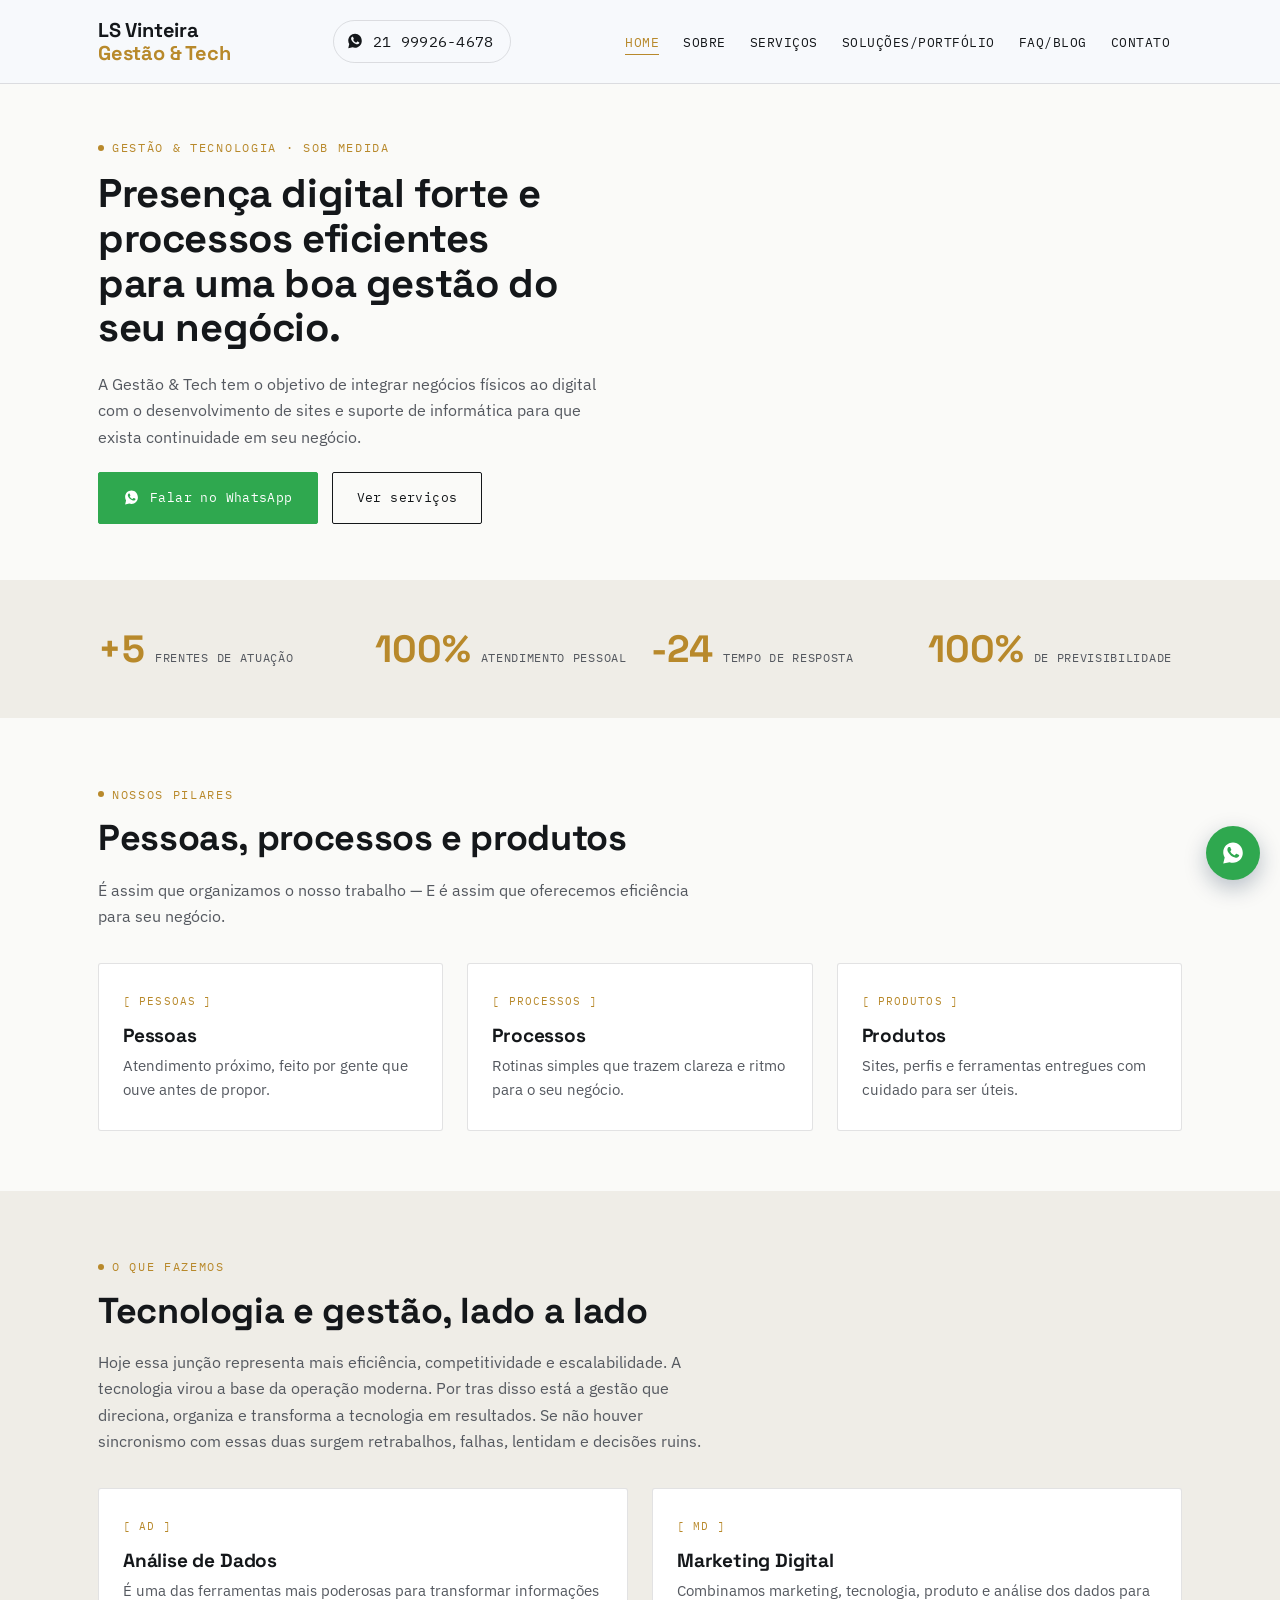
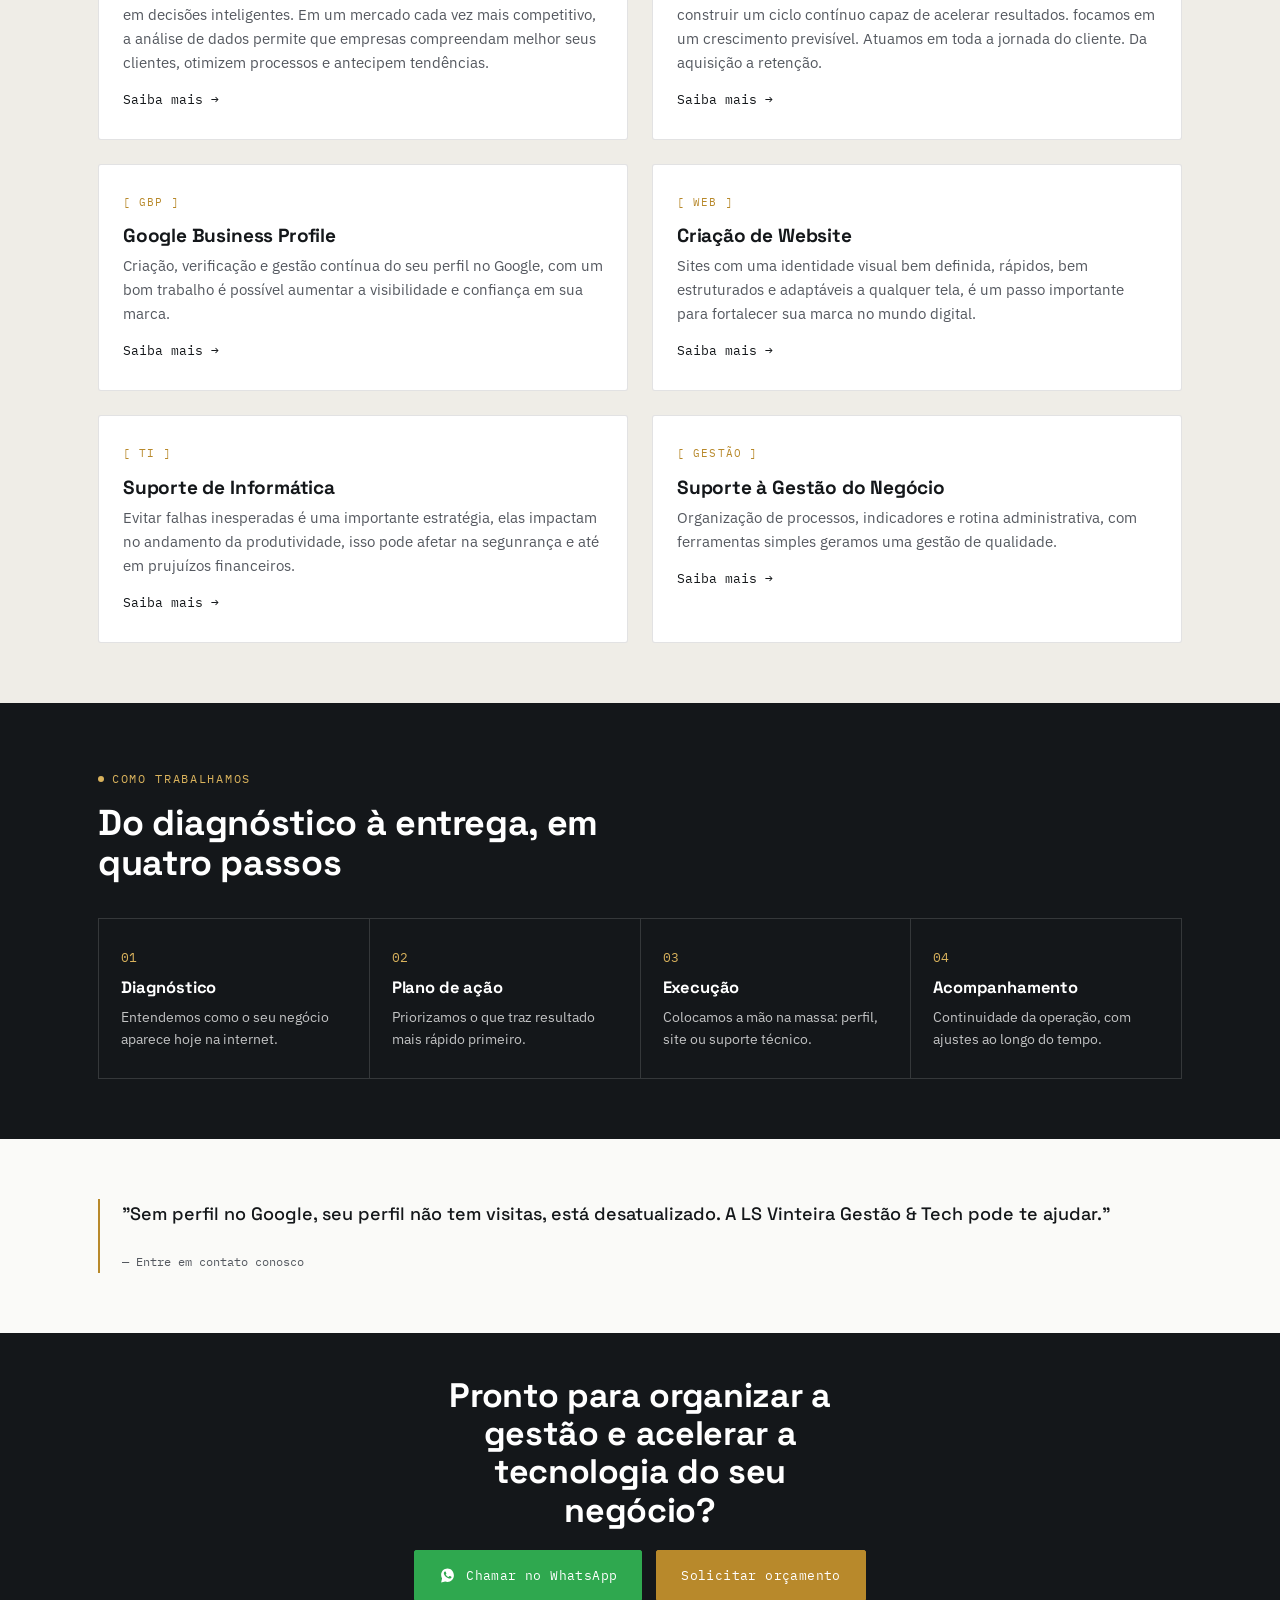
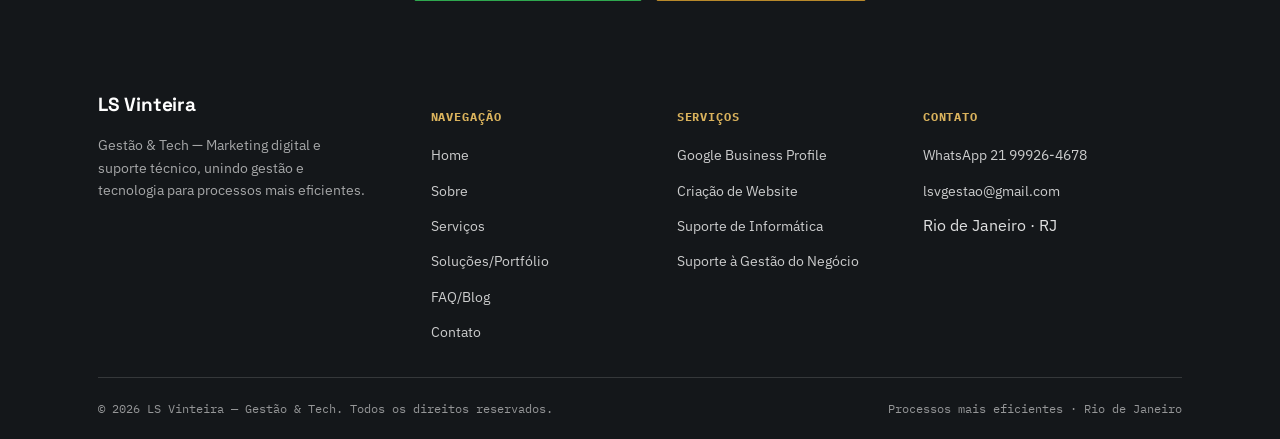
<file: index.html>
<!DOCTYPE html>
<html lang="pt-BR">
<head>
<meta charset="UTF-8">
<meta name="viewport" content="width=device-width, initial-scale=1, viewport-fit=cover">
<title>LS Vinteira · Gestão & Tech — Presença Digital e Gestão para o seu Negócio</title>
<meta name="description" content="LS Vinteira · Gestão & Tech: Google Business Profile, criação de site, suporte de informática e suporte à gestão do negócio.">
<meta name="keywords" content="gestão e tecnologia, google business profile, criação de site, suporte de informática, gestão do negócio, pessoas processos produtos">
<meta name="robots" content="index, follow">
<meta name="author" content="LS Vinteira">
<link rel="canonical" href="https://lsvinteira.netlify.app/index.html">

<meta property="og:type" content="website">
<meta property="og:site_name" content="LS Vinteira · Gestão & Tech">
<meta property="og:title" content="LS Vinteira · Gestão & Tech — Presença Digital e Gestão para o seu Negócio">
<meta property="og:description" content="LS Vinteira · Gestão & Tech: Google Business Profile, criação de site, suporte de informática e suporte à gestão do negócio.">
<meta property="og:url" content="https://lsvinteira.netlify.app/index.html">
<meta property="og:locale" content="pt_BR">

<meta name="twitter:card" content="summary_large_image">
<meta name="twitter:title" content="LS Vinteira · Gestão & Tech — Presença Digital e Gestão para o seu Negócio">
<meta name="twitter:description" content="LS Vinteira · Gestão & Tech: Google Business Profile, criação de site, suporte de informática e suporte à gestão do negócio.">

<link rel="icon" type="image/svg+xml" href="favicon.svg">
<link rel="preconnect" href="https://fonts.googleapis.com">
<link rel="preconnect" href="https://fonts.gstatic.com" crossorigin>
<link href="https://fonts.googleapis.com/css2?family=Space+Grotesk:wght@500;700&family=IBM+Plex+Sans:wght@400;500;600&family=IBM+Plex+Mono:wght@400;500;600&display=swap" rel="stylesheet">
<link rel="stylesheet" href="style.css">

<script type="application/ld+json">
{
  "@context": "https://schema.org",
  "@type": "ProfessionalService",
  "name": "LS Vinteira - Gestão & Tech",
  "description": "LS Vinteira · Gestão & Tech: Google Business Profile, criação de site, suporte de informática e suporte à gestão do negócio.",
  "url": "https://lsvinteira.netlify.app",
  "email": "lsvgestao@gmail.com",
  "address": {"@type": "PostalAddress", "addressRegion": "RJ", "addressCountry": "BR"},
  "areaServed": "BR",
  "priceRange": "$$"
}
</script>
</head>
<body>

<a class="link-pular" href="#conteudo" style="position:absolute;left:-9999px;top:0;background:#16181C;color:#FAFAF8;padding:12px 18px;z-index:2000;">Pular para o conteúdo</a>
<header class="cabecalho">
  <div class="cabecalho-conteudo">
    <a href="index.html" class="marca" aria-label="LS Vinteira — Gestão & Tech, página inicial">
      <span class="marca-nome">LS Vinteira</span>
      <span class="marca-slogan">Gestão &amp; Tech</span>
    </a>

    <div class="cabecalho-whatsapp">
      <a href="https://wa.me/5521999264678" target="_blank" rel="noopener">
        <svg viewBox="0 0 32 32" fill="currentColor" aria-hidden="true"><path d="M16.02 3C9.4 3 4 8.4 4 15.02c0 2.36.65 4.56 1.78 6.45L4 29l7.73-1.73a11.94 11.94 0 0 0 4.29.79h.01c6.62 0 12.02-5.4 12.02-12.03C28.05 8.4 22.65 3 16.02 3zm7.05 17.03c-.3.83-1.72 1.6-2.37 1.7-.6.1-1.36.14-2.2-.14-.5-.16-1.15-.38-2-.75-3.5-1.52-5.79-5.06-5.97-5.29-.17-.24-1.43-1.9-1.43-3.63 0-1.72.9-2.57 1.22-2.92.32-.35.7-.43.93-.43.24 0 .47 0 .68.01.22.01.51-.08.8.61.3.7 1.02 2.43 1.11 2.6.09.18.15.39.03.63-.12.24-.18.39-.36.6-.18.21-.38.47-.54.63-.18.18-.37.37-.16.72.21.36.93 1.53 1.99 2.48 1.37 1.22 2.52 1.6 2.88 1.78.36.18.57.15.78-.09.21-.24.9-1.05 1.14-1.41.24-.36.48-.3.8-.18.33.12 2.09.99 2.45 1.17.36.18.6.27.68.42.09.15.09.86-.21 1.69z"/></svg>
        <span>21 99926-4678</span>
      </a>
    </div>

    <nav class="nav-principal" aria-label="Menu principal">
      <button class="botao-menu" aria-label="Abrir menu" aria-expanded="false" aria-controls="menu-principal">
        <span></span>
      </button>
      <ul class="lista-menu" id="menu-principal">
        <li><a href="index.html" aria-current="page">Home</a></li>
        <li><a href="sobre.html" >Sobre</a></li>
        <li><a href="servicos.html" >Serviços</a></li>
        <li><a href="solucoes.html" >Soluções/Portfólio</a></li>
        <li><a href="faq-blog.html" >FAQ/Blog</a></li>
        <li><a href="contato.html" >Contato</a></li>
        <li class="whatsapp-menu-mobile">
          <a href="https://wa.me/5521999264678" target="_blank" rel="noopener" style="display:flex;align-items:center;gap:9px;color:inherit;">
            <svg viewBox="0 0 32 32" fill="currentColor" aria-hidden="true"><path d="M16.02 3C9.4 3 4 8.4 4 15.02c0 2.36.65 4.56 1.78 6.45L4 29l7.73-1.73a11.94 11.94 0 0 0 4.29.79h.01c6.62 0 12.02-5.4 12.02-12.03C28.05 8.4 22.65 3 16.02 3zm7.05 17.03c-.3.83-1.72 1.6-2.37 1.7-.6.1-1.36.14-2.2-.14-.5-.16-1.15-.38-2-.75-3.5-1.52-5.79-5.06-5.97-5.29-.17-.24-1.43-1.9-1.43-3.63 0-1.72.9-2.57 1.22-2.92.32-.35.7-.43.93-.43.24 0 .47 0 .68.01.22.01.51-.08.8.61.3.7 1.02 2.43 1.11 2.6.09.18.15.39.03.63-.12.24-.18.39-.36.6-.18.21-.38.47-.54.63-.18.18-.37.37-.16.72.21.36.93 1.53 1.99 2.48 1.37 1.22 2.52 1.6 2.88 1.78.36.18.57.15.78-.09.21-.24.9-1.05 1.14-1.41.24-.36.48-.3.8-.18.33.12 2.09.99 2.45 1.17.36.18.6.27.68.42.09.15.09.86-.21 1.69z"/></svg>
            <span>21 99926-4678</span>
          </a>
        </li>
      </ul>
    </nav>
  </div>
</header>

<main id="conteudo">

<section class="destaque">
  <div class="container">
    <div class="destaque-titulo-area revelar visivel">
      <span class="etiqueta">Gestão &amp; Tecnologia · Sob medida</span>
      <h1>Presença digital forte e processos eficientes para uma boa gestão do seu negócio.</h1>
      <div class="destaque-legenda">
        <p class="resumo">A Gestão & Tech tem o objetivo de integrar negócios físicos ao digital com o
        desenvolvimento de sites e suporte de informática para que exista continuidade em seu negócio.</p>
      </div>
      <div class="destaque-acoes">
        <a href="https://wa.me/5521999264678" target="_blank" rel="noopener" class="botao botao-whatsapp"><svg viewBox="0 0 32 32" fill="currentColor" aria-hidden="true"><path d="M16.02 3C9.4 3 4 8.4 4 15.02c0 2.36.65 4.56 1.78 6.45L4 29l7.73-1.73a11.94 11.94 0 0 0 4.29.79h.01c6.62 0 12.02-5.4 12.02-12.03C28.05 8.4 22.65 3 16.02 3zm7.05 17.03c-.3.83-1.72 1.6-2.37 1.7-.6.1-1.36.14-2.2-.14-.5-.16-1.15-.38-2-.75-3.5-1.52-5.79-5.06-5.97-5.29-.17-.24-1.43-1.9-1.43-3.63 0-1.72.9-2.57 1.22-2.92.32-.35.7-.43.93-.43.24 0 .47 0 .68.01.22.01.51-.08.8.61.3.7 1.02 2.43 1.11 2.6.09.18.15.39.03.63-.12.24-.18.39-.36.6-.18.21-.38.47-.54.63-.18.18-.37.37-.16.72.21.36.93 1.53 1.99 2.48 1.37 1.22 2.52 1.6 2.88 1.78.36.18.57.15.78-.09.21-.24.9-1.05 1.14-1.41.24-.36.48-.3.8-.18.33.12 2.09.99 2.45 1.17.36.18.6.27.68.42.09.15.09.86-.21 1.69z"/></svg>Falar no WhatsApp</a>
        <a href="servicos.html" class="botao botao-contorno">Ver serviços</a>
      </div>
    </div>
  </div>
</section>

<section class="secao-compacta secao-suave">
  <div class="container grade-4">
    <div class="estatistica revelar"><span class="numero-estat">+5 </span><span class="rotulo">
    Frentes de atuação</span></div>
    <div class="estatistica revelar"><span class="numero-estat">100% </span><span class="rotulo">
    Atendimento Pessoal</span></div>
    <div class="estatistica revelar"><span class="numero-estat">-24 </span><span class="rotulo">
    Tempo de Resposta</span></div>
    <div class="estatistica revelar"><span class="numero-estat">100% </span><span class="rotulo">
    De previsibilidade</span></div>
  </div>
</section>

<section>
  <div class="container">
    <div class="secao-cabecalho revelar">
      <span class="etiqueta">Nossos pilares</span>
      <h2>Pessoas, processos e produtos</h2>
      <p>É assim que organizamos o nosso trabalho — E é assim que oferecemos eficiência para seu negócio.
      </p>
    </div>
    <div class="grade-3">
      <article class="cartao revelar">
        <span class="codigo">[ PESSOAS ]</span>
        <h3>Pessoas</h3>
        <p>Atendimento próximo, feito por gente que ouve antes de propor.</p>
      </article>
      <article class="cartao revelar">
        <span class="codigo">[ PROCESSOS ]</span>
        <h3>Processos</h3>
        <p>Rotinas simples que trazem clareza e ritmo para o seu negócio.</p>
      </article>
      <article class="cartao revelar">
        <span class="codigo">[ PRODUTOS ]</span>
        <h3>Produtos</h3>
        <p>Sites, perfis e ferramentas entregues com cuidado para ser úteis.</p>
      </article>
    </div>
  </div>
</section>

<section class="secao-suave">
  <div class="container">
    <div class="secao-cabecalho revelar">
      <span class="etiqueta">O que fazemos</span>
      <h2>Tecnologia e gestão, lado a lado</h2>
      <p>Hoje essa junção representa mais eficiência, competitividade e escalabilidade. A tecnologia
      virou a base da operação moderna. Por tras disso está a gestão que direciona, organiza e
      transforma a tecnologia em resultados. Se não houver sincronismo com essas duas surgem
      retrabalhos, falhas, lentidam e decisões ruins.</p>
    </div>

    <div class="grade-2">
      <article class="cartao revelar">
        <span class="codigo">[ AD ]</span>
        <h3>Análise de Dados</h3>
        <p>É uma das ferramentas mais poderosas para transformar informações em decisões inteligentes. Em um mercado
        cada vez mais competitivo, a análise de dados permite que empresas compreendam melhor seus clientes, otimizem
        processos e antecipem tendências.</p>
        <a class="cartao-link" href="servicos.html#analise-de-dados">Saiba mais →</a>
      </article>
      <article class="cartao revelar">
        <span class="codigo">[ MD ]</span>
        <h3>Marketing Digital</h3>
        <p>Combinamos marketing, tecnologia, produto e análise dos dados para construir um ciclo contínuo capaz de
        acelerar resultados. focamos em um crescimento previsível. Atuamos em toda a jornada do cliente. Da aquisição
        a retenção.</p>
        <a class="cartao-link" href="servicos.html#marketing-digital">Saiba mais →</a>
      </article>
      <article class="cartao revelar">
        <span class="codigo">[ GBP ]</span>
        <h3>Google Business Profile</h3>
        <p>Criação, verificação e gestão contínua do seu perfil no Google, com um bom trabalho é
        possível aumentar a visibilidade e confiança em sua marca.</p>
        <a class="cartao-link" href="servicos.html#google-business-profile">Saiba mais →</a>
      </article>
      <article class="cartao revelar">
        <span class="codigo">[ WEB ]</span>
        <h3>Criação de Website</h3>
        <p>Sites com uma identidade visual bem definida, rápidos, bem estruturados e adaptáveis a
        qualquer tela, é um passo importante para fortalecer sua marca no mundo digital.</p>
        <a class="cartao-link" href="servicos.html#criacao-de-website">Saiba mais →</a>
      </article>
      <article class="cartao revelar">
        <span class="codigo">[ TI ]</span>
        <h3>Suporte de Informática</h3>
        <p>Evitar falhas inesperadas é uma importante estratégia, elas impactam no andamento da
        produtividade, isso pode afetar na segunrança e até em prujuízos financeiros.</p>
        <a class="cartao-link" href="servicos.html#suporte-ti">Saiba mais →</a>
      </article>
      <article class="cartao revelar">
        <span class="codigo">[ GESTÃO ]</span>
        <h3>Suporte à Gestão do Negócio</h3>
        <p>Organização de processos, indicadores e rotina administrativa, com ferramentas simples
        geramos uma gestão de qualidade.</p>
        <a class="cartao-link" href="servicos.html#suporte-gestao">Saiba mais →</a>
      </article>
    </div>
  </div>
</section>

<section class="secao-escura">
  <div class="container">
    <div class="secao-cabecalho revelar">
      <span class="etiqueta">Como trabalhamos</span>
      <h2>Do diagnóstico à entrega, em quatro passos</h2>
    </div>
    <div class="etapas">
      <div class="etapa revelar"><span class="numero-etapa">01</span><h4>Diagnóstico</h4><p>Entendemos como o seu negócio aparece hoje na internet.</p></div>
      <div class="etapa revelar"><span class="numero-etapa">02</span><h4>Plano de ação</h4><p>Priorizamos o que traz resultado mais rápido primeiro.</p></div>
      <div class="etapa revelar"><span class="numero-etapa">03</span><h4>Execução</h4><p>Colocamos a mão na massa: perfil, site ou suporte técnico.</p></div>
      <div class="etapa revelar"><span class="numero-etapa">04</span><h4>Acompanhamento</h4><p>Continuidade da operação, com ajustes ao longo do tempo.</p></div>
    </div>
  </div>
</section>

<section>
  <div class="container">
    <div class="citacao revelar">
      <p>"Sem perfil no Google, seu perfil não tem visitas, está desatualizado. A LS Vinteira Gestão &
      Tech pode te ajudar."</p>
      <cite>— Entre em contato conosco</cite>
    </div>
  </div>
</section>
</main>

<div class="faixa-cta">
  <div class="container">
    <h2>Pronto para organizar a gestão e acelerar a tecnologia do seu negócio?</h2>
    <div class="botoes-linha">
      <a class="botao botao-whatsapp" href="https://wa.me/5521999264678" target="_blank" rel="noopener">
        <svg viewBox="0 0 32 32" fill="currentColor" aria-hidden="true"><path d="M16.02 3C9.4 3 4 8.4 4 15.02c0 2.36.65 4.56 1.78 6.45L4 29l7.73-1.73a11.94 11.94 0 0 0 4.29.79h.01c6.62 0 12.02-5.4 12.02-12.03C28.05 8.4 22.65 3 16.02 3zm7.05 17.03c-.3.83-1.72 1.6-2.37 1.7-.6.1-1.36.14-2.2-.14-.5-.16-1.15-.38-2-.75-3.5-1.52-5.79-5.06-5.97-5.29-.17-.24-1.43-1.9-1.43-3.63 0-1.72.9-2.57 1.22-2.92.32-.35.7-.43.93-.43.24 0 .47 0 .68.01.22.01.51-.08.8.61.3.7 1.02 2.43 1.11 2.6.09.18.15.39.03.63-.12.24-.18.39-.36.6-.18.21-.38.47-.54.63-.18.18-.37.37-.16.72.21.36.93 1.53 1.99 2.48 1.37 1.22 2.52 1.6 2.88 1.78.36.18.57.15.78-.09.21-.24.9-1.05 1.14-1.41.24-.36.48-.3.8-.18.33.12 2.09.99 2.45 1.17.36.18.6.27.68.42.09.15.09.86-.21 1.69z"/></svg>
        Chamar no WhatsApp
      </a>
      <a class="botao" style="background:var(--dourado); border-color:var(--dourado); color:#fff;" href="contato.html">Solicitar orçamento</a>
    </div>
  </div>
</div>

<footer class="rodape">
  <div class="container">
    <div class="rodape-grade">
      <div class="rodape-coluna rodape-marca">
        <span class="marca-nome" style="font-family:var(--fonte-destaque); font-weight:700; font-size:19px;">LS Vinteira</span>
        <p>Gestão &amp; Tech — Marketing digital e suporte técnico, unindo gestão e tecnologia para
        processos mais eficientes.</p>
      </div>

      <div class="rodape-coluna">
        <h5>Navegação</h5>
        <ul>
          <li><a href="index.html">Home</a></li>
          <li><a href="sobre.html">Sobre</a></li>
          <li><a href="servicos.html">Serviços</a></li>
          <li><a href="solucoes.html">Soluções/Portfólio</a></li>
          <li><a href="faq-blog.html">FAQ/Blog</a></li>
          <li><a href="contato.html">Contato</a></li>
        </ul>
      </div>

      <div class="rodape-coluna">
        <h5>Serviços</h5>
        <ul>
          <li><a href="servicos.html#google-business-profile">Google Business Profile</a></li>
          <li><a href="servicos.html#criacao-de-website">Criação de Website</a></li>
          <li><a href="servicos.html#suporte-ti">Suporte de Informática</a></li>
          <li><a href="servicos.html#suporte-gestao">Suporte à Gestão do Negócio</a></li>
        </ul>
      </div>

      <div class="rodape-coluna">
        <h5>Contato</h5>
        <ul>
          <li><a href="https://wa.me/5521999264678" target="_blank" rel="noopener">WhatsApp 21 99926-4678</a></li>
          <li><a href="mailto:lsvgestao@gmail.com">lsvgestao@gmail.com</a></li>
          <li>Rio de Janeiro · RJ</li>
        </ul>
      </div>
    </div>

    <div class="rodape-base">
      <span>© <span data-year>2026</span> LS Vinteira — Gestão &amp; Tech. Todos os direitos reservados.</span>
      <span>Processos mais eficientes · Rio de Janeiro</span>
    </div>
  </div>
</footer>

<a class="whatsapp-flutuante" href="https://wa.me/5521999264678" target="_blank" rel="noopener" aria-label="Falar no WhatsApp">
  <svg viewBox="0 0 32 32" fill="currentColor" aria-hidden="true"><path d="M16.02 3C9.4 3 4 8.4 4 15.02c0 2.36.65 4.56 1.78 6.45L4 29l7.73-1.73a11.94 11.94 0 0 0 4.29.79h.01c6.62 0 12.02-5.4 12.02-12.03C28.05 8.4 22.65 3 16.02 3zm7.05 17.03c-.3.83-1.72 1.6-2.37 1.7-.6.1-1.36.14-2.2-.14-.5-.16-1.15-.38-2-.75-3.5-1.52-5.79-5.06-5.97-5.29-.17-.24-1.43-1.9-1.43-3.63 0-1.72.9-2.57 1.22-2.92.32-.35.7-.43.93-.43.24 0 .47 0 .68.01.22.01.51-.08.8.61.3.7 1.02 2.43 1.11 2.6.09.18.15.39.03.63-.12.24-.18.39-.36.6-.18.21-.38.47-.54.63-.18.18-.37.37-.16.72.21.36.93 1.53 1.99 2.48 1.37 1.22 2.52 1.6 2.88 1.78.36.18.57.15.78-.09.21-.24.9-1.05 1.14-1.41.24-.36.48-.3.8-.18.33.12 2.09.99 2.45 1.17.36.18.6.27.68.42.09.15.09.86-.21 1.69z"/></svg>
</a>

<script src="script.js"></script>
</body>
</html>
</file>
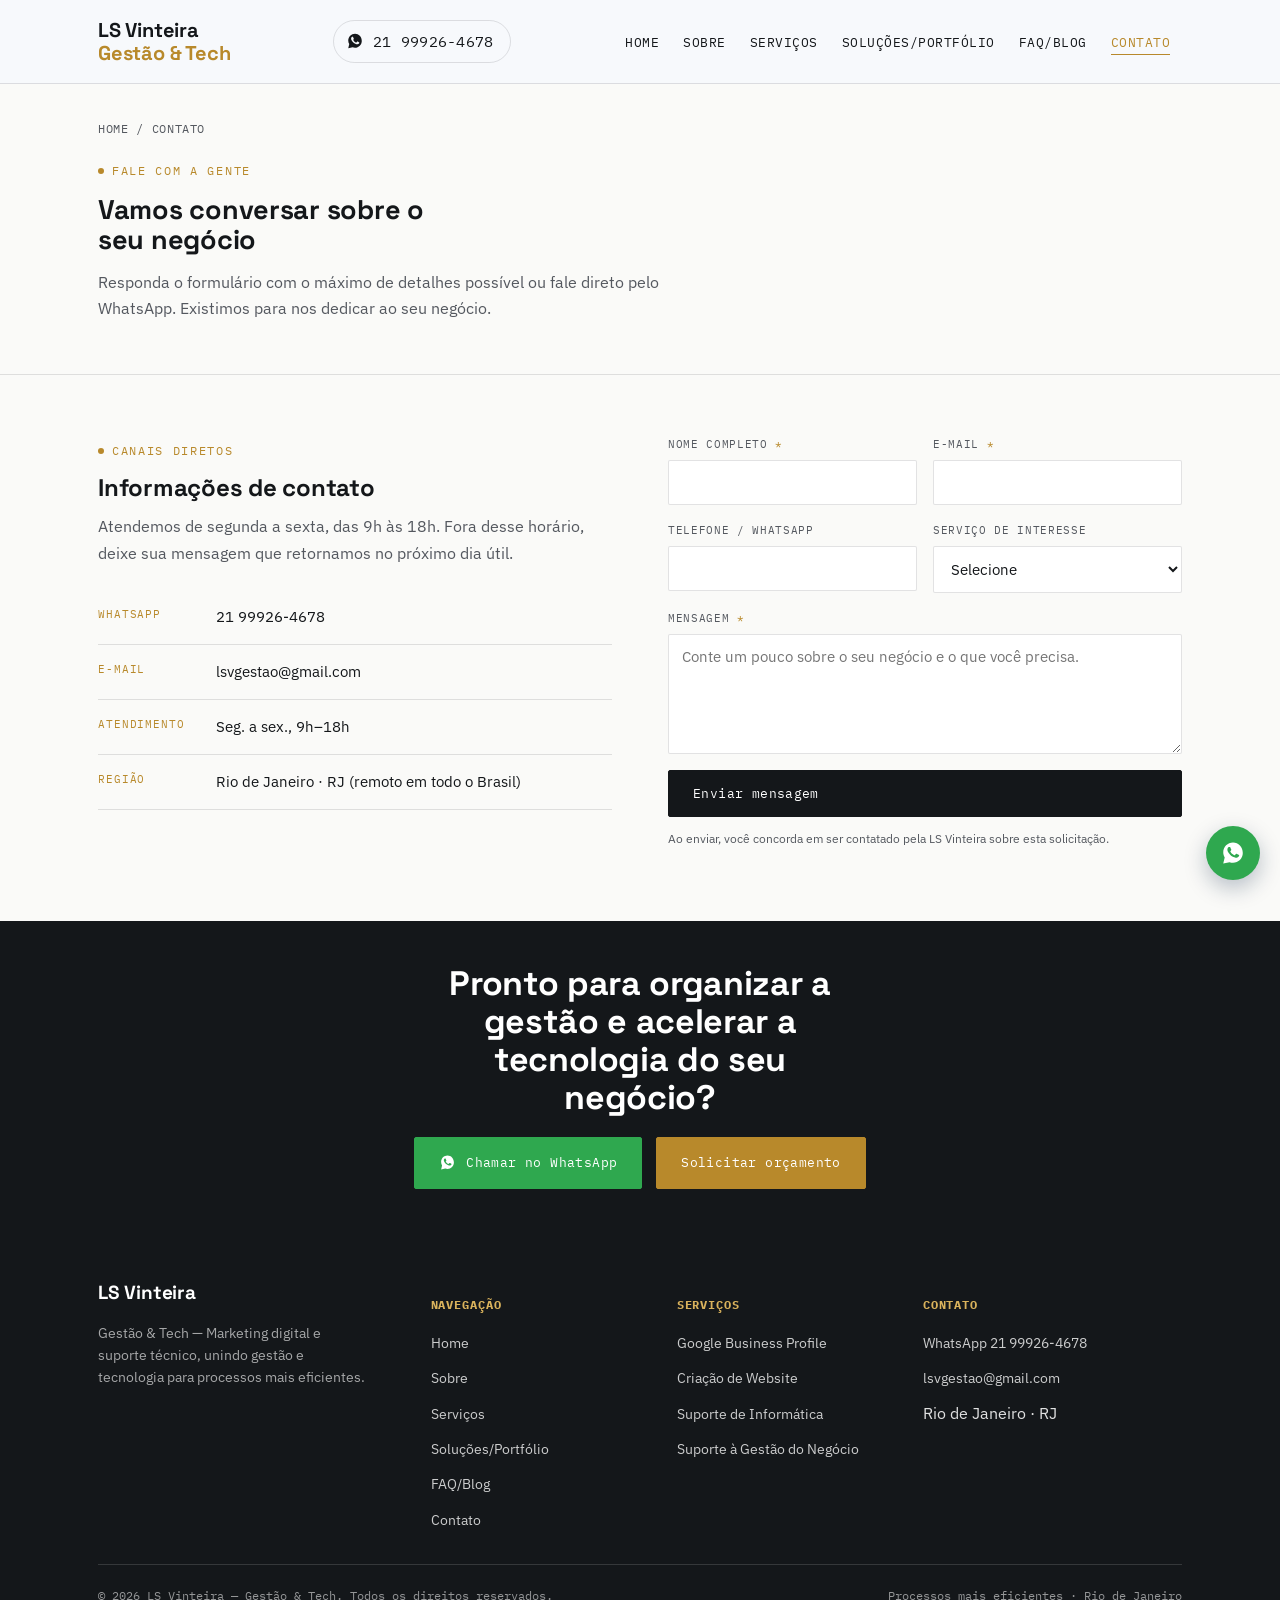
<file: contato.html>
<!DOCTYPE html>
<html lang="pt-BR">
<head>
<meta charset="UTF-8">
<meta name="viewport" content="width=device-width, initial-scale=1, viewport-fit=cover">
<title>Contato · LS Vinteira · Gestão & Tech</title>
<meta name="description" content="Fale com a LS Vinteira pelo WhatsApp 21 99926-4678, e-mail lsvgestao@gmail.com ou pelo formulário do site.">
<meta name="keywords" content="contato LS Vinteira, orçamento, whatsapp, e-mail">
<meta name="robots" content="index, follow">
<meta name="author" content="LS Vinteira">
<link rel="canonical" href="https://lsvinteira.netlify.app/contato.html">

<meta property="og:type" content="website">
<meta property="og:site_name" content="LS Vinteira · Gestão & Tech">
<meta property="og:title" content="Contato · LS Vinteira · Gestão & Tech">
<meta property="og:description" content="Fale com a LS Vinteira pelo WhatsApp 21 99926-4678, e-mail lsvgestao@gmail.com ou pelo formulário do site.">
<meta property="og:url" content="https://lsvinteira.netlify.app/contato.html">
<meta property="og:locale" content="pt_BR">

<meta name="twitter:card" content="summary_large_image">
<meta name="twitter:title" content="Contato · LS Vinteira · Gestão & Tech">
<meta name="twitter:description" content="Fale com a LS Vinteira pelo WhatsApp 21 99926-4678, e-mail lsvgestao@gmail.com ou pelo formulário do site.">

<link rel="icon" type="image/svg+xml" href="favicon.svg">
<link rel="preconnect" href="https://fonts.googleapis.com">
<link rel="preconnect" href="https://fonts.gstatic.com" crossorigin>
<link href="https://fonts.googleapis.com/css2?family=Space+Grotesk:wght@500;700&family=IBM+Plex+Sans:wght@400;500;600&family=IBM+Plex+Mono:wght@400;500;600&display=swap" rel="stylesheet">
<link rel="stylesheet" href="style.css">

<script type="application/ld+json">
{
  "@context": "https://schema.org",
  "@type": "ProfessionalService",
  "name": "LS Vinteira - Gestão & Tech",
  "description": "Fale com a LS Vinteira pelo WhatsApp 21 99926-4678, e-mail lsvgestao@gmail.com ou pelo formulário do site.",
  "url": "https://lsvinteira.netlify.app",
  "email": "lsvgestao@gmail.com",
  "address": {"@type": "PostalAddress", "addressRegion": "RJ", "addressCountry": "BR"},
  "areaServed": "BR",
  "priceRange": "$$"
}
</script>
</head>
<body>

<a class="link-pular" href="#conteudo" style="position:absolute;left:-9999px;top:0;background:#16181C;color:#FAFAF8;padding:12px 18px;z-index:2000;">Pular para o conteúdo</a>
<header class="cabecalho">
  <div class="cabecalho-conteudo">
    <a href="index.html" class="marca" aria-label="LS Vinteira — Gestão & Tech, página inicial">
      <span class="marca-nome">LS Vinteira</span>
      <span class="marca-slogan">Gestão &amp; Tech</span>
    </a>

    <div class="cabecalho-whatsapp">
      <a href="https://wa.me/5521999264678" target="_blank" rel="noopener">
        <svg viewBox="0 0 32 32" fill="currentColor" aria-hidden="true"><path d="M16.02 3C9.4 3 4 8.4 4 15.02c0 2.36.65 4.56 1.78 6.45L4 29l7.73-1.73a11.94 11.94 0 0 0 4.29.79h.01c6.62 0 12.02-5.4 12.02-12.03C28.05 8.4 22.65 3 16.02 3zm7.05 17.03c-.3.83-1.72 1.6-2.37 1.7-.6.1-1.36.14-2.2-.14-.5-.16-1.15-.38-2-.75-3.5-1.52-5.79-5.06-5.97-5.29-.17-.24-1.43-1.9-1.43-3.63 0-1.72.9-2.57 1.22-2.92.32-.35.7-.43.93-.43.24 0 .47 0 .68.01.22.01.51-.08.8.61.3.7 1.02 2.43 1.11 2.6.09.18.15.39.03.63-.12.24-.18.39-.36.6-.18.21-.38.47-.54.63-.18.18-.37.37-.16.72.21.36.93 1.53 1.99 2.48 1.37 1.22 2.52 1.6 2.88 1.78.36.18.57.15.78-.09.21-.24.9-1.05 1.14-1.41.24-.36.48-.3.8-.18.33.12 2.09.99 2.45 1.17.36.18.6.27.68.42.09.15.09.86-.21 1.69z"/></svg>
        <span>21 99926-4678</span>
      </a>
    </div>

    <nav class="nav-principal" aria-label="Menu principal">
      <button class="botao-menu" aria-label="Abrir menu" aria-expanded="false" aria-controls="menu-principal">
        <span></span>
      </button>
      <ul class="lista-menu" id="menu-principal">
        <li><a href="index.html" >Home</a></li>
        <li><a href="sobre.html" >Sobre</a></li>
        <li><a href="servicos.html" >Serviços</a></li>
        <li><a href="solucoes.html" >Soluções/Portfólio</a></li>
        <li><a href="faq-blog.html" >FAQ/Blog</a></li>
        <li><a href="contato.html" aria-current="page">Contato</a></li>
        <li class="whatsapp-menu-mobile">
          <a href="https://wa.me/5521999264678" target="_blank" rel="noopener" style="display:flex;align-items:center;gap:9px;color:inherit;">
            <svg viewBox="0 0 32 32" fill="currentColor" aria-hidden="true"><path d="M16.02 3C9.4 3 4 8.4 4 15.02c0 2.36.65 4.56 1.78 6.45L4 29l7.73-1.73a11.94 11.94 0 0 0 4.29.79h.01c6.62 0 12.02-5.4 12.02-12.03C28.05 8.4 22.65 3 16.02 3zm7.05 17.03c-.3.83-1.72 1.6-2.37 1.7-.6.1-1.36.14-2.2-.14-.5-.16-1.15-.38-2-.75-3.5-1.52-5.79-5.06-5.97-5.29-.17-.24-1.43-1.9-1.43-3.63 0-1.72.9-2.57 1.22-2.92.32-.35.7-.43.93-.43.24 0 .47 0 .68.01.22.01.51-.08.8.61.3.7 1.02 2.43 1.11 2.6.09.18.15.39.03.63-.12.24-.18.39-.36.6-.18.21-.38.47-.54.63-.18.18-.37.37-.16.72.21.36.93 1.53 1.99 2.48 1.37 1.22 2.52 1.6 2.88 1.78.36.18.57.15.78-.09.21-.24.9-1.05 1.14-1.41.24-.36.48-.3.8-.18.33.12 2.09.99 2.45 1.17.36.18.6.27.68.42.09.15.09.86-.21 1.69z"/></svg>
            <span>21 99926-4678</span>
          </a>
        </li>
      </ul>
    </nav>
  </div>
</header>

<main id="conteudo">

<section class="topo-pagina">
  <div class="container">
    <div class="trilha"><a href="index.html">Home</a> <span class="separador-barra">/</span><span class="separador-tracos" aria-hidden="true"><i></i><i></i><i></i></span> Contato</div>
    <div class="topo-pagina-titulo-area">
      <span class="etiqueta">Fale com a gente</span>
    <h1>Vamos conversar sobre o seu negócio</h1>
    <p class="resumo" style="max-width:60ch;">Responda o formulário com o máximo de detalhes possível ou fale direto pelo WhatsApp. Existimos
    para nos dedicar ao seu negócio.</p>
    </div>
  </div>
</section>

<section>
  <div class="container layout-contato">
    <div class="revelar">
      <span class="etiqueta">Canais diretos</span>
      <h2>Informações de contato</h2>
      <p>Atendemos de segunda a sexta, das 9h às 18h. Fora desse horário, deixe sua mensagem que retornamos no próximo dia útil.</p>
      <ul class="lista-info">
        <li><span class="chave">WhatsApp</span><a href="https://wa.me/5521999264678" target="_blank" rel="noopener">21 99926-4678</a></li>
        <li><span class="chave">E-mail</span><a href="mailto:lsvgestao@gmail.com">lsvgestao@gmail.com</a></li>
        <li><span class="chave">Atendimento</span><span>Seg. a sex., 9h–18h</span></li>
        <li><span class="chave">Região</span><span>Rio de Janeiro · RJ (remoto em todo o Brasil)</span></li>
      </ul>
    </div>

    <div class="revelar">
      <form class="formulario-contato" action="https://formspree.io/f/mppwddqz" method="POST">
        <input type="hidden" name="_next" value="/obrigado.html">
        <div class="campo-armadilha" aria-hidden="true">
          <label for="site">Não preencha este campo</label>
          <input type="text" id="site" name="site" tabindex="-1" autocomplete="off">
        </div>

        <div class="linha-formulario">
          <div class="campo obrigatorio">
            <label for="nome">Nome completo</label>
            <input type="text" id="nome" name="nome" required autocomplete="name">
          </div>
          <div class="campo obrigatorio">
            <label for="email">E-mail</label>
            <input type="email" id="email" name="email" required autocomplete="email">
          </div>
        </div>

        <div class="linha-formulario">
          <div class="campo">
            <label for="telefone">Telefone / WhatsApp</label>
            <input type="tel" id="telefone" name="telefone" autocomplete="tel">
          </div>
          <div class="campo">
            <label for="servico">Serviço de interesse</label>
            <select id="servico" name="servico">
              <option value="">Selecione</option>
              <option value="Google Business Profile">Google Business Profile</option>
              <option value="Criação de Website">Criação de Website</option>
              <option value="Suporte de Informática">Suporte de Informática</option>
              <option value="Suporte à Gestão do Negócio">Suporte à Gestão do Negócio</option>
              <option value="Mais de um serviço">Mais de um serviço</option>
            </select>
          </div>
        </div>

        <div class="campo obrigatorio">
          <label for="mensagem">Mensagem</label>
          <textarea id="mensagem" name="mensagem" required placeholder="Conte um pouco sobre o seu negócio e o que você precisa."></textarea>
        </div>

        <div class="mensagem-formulario" role="status" aria-live="polite"></div>

        <button type="submit" class="botao">Enviar mensagem</button>
        <p style="font-size:12px; color:var(--cinza-texto); margin-top:-4px;">Ao enviar, você concorda em ser contatado pela LS Vinteira sobre esta solicitação.</p>
      </form>
    </div>
  </div>
</section>
</main>

<div class="faixa-cta">
  <div class="container">
    <h2>Pronto para organizar a gestão e acelerar a tecnologia do seu negócio?</h2>
    <div class="botoes-linha">
      <a class="botao botao-whatsapp" href="https://wa.me/5521999264678" target="_blank" rel="noopener">
        <svg viewBox="0 0 32 32" fill="currentColor" aria-hidden="true"><path d="M16.02 3C9.4 3 4 8.4 4 15.02c0 2.36.65 4.56 1.78 6.45L4 29l7.73-1.73a11.94 11.94 0 0 0 4.29.79h.01c6.62 0 12.02-5.4 12.02-12.03C28.05 8.4 22.65 3 16.02 3zm7.05 17.03c-.3.83-1.72 1.6-2.37 1.7-.6.1-1.36.14-2.2-.14-.5-.16-1.15-.38-2-.75-3.5-1.52-5.79-5.06-5.97-5.29-.17-.24-1.43-1.9-1.43-3.63 0-1.72.9-2.57 1.22-2.92.32-.35.7-.43.93-.43.24 0 .47 0 .68.01.22.01.51-.08.8.61.3.7 1.02 2.43 1.11 2.6.09.18.15.39.03.63-.12.24-.18.39-.36.6-.18.21-.38.47-.54.63-.18.18-.37.37-.16.72.21.36.93 1.53 1.99 2.48 1.37 1.22 2.52 1.6 2.88 1.78.36.18.57.15.78-.09.21-.24.9-1.05 1.14-1.41.24-.36.48-.3.8-.18.33.12 2.09.99 2.45 1.17.36.18.6.27.68.42.09.15.09.86-.21 1.69z"/></svg>
        Chamar no WhatsApp
      </a>
      <a class="botao" style="background:var(--dourado); border-color:var(--dourado); color:#fff;" href="contato.html">Solicitar orçamento</a>
    </div>
  </div>
</div>

<footer class="rodape">
  <div class="container">
    <div class="rodape-grade">
      <div class="rodape-coluna rodape-marca">
        <span class="marca-nome" style="font-family:var(--fonte-destaque); font-weight:700; font-size:19px;">LS Vinteira</span>
        <p>Gestão &amp; Tech — Marketing digital e suporte técnico, unindo gestão e tecnologia para
        processos mais eficientes.</p>
      </div>

      <div class="rodape-coluna">
        <h5>Navegação</h5>
        <ul>
          <li><a href="index.html">Home</a></li>
          <li><a href="sobre.html">Sobre</a></li>
          <li><a href="servicos.html">Serviços</a></li>
          <li><a href="solucoes.html">Soluções/Portfólio</a></li>
          <li><a href="faq-blog.html">FAQ/Blog</a></li>
          <li><a href="contato.html">Contato</a></li>
        </ul>
      </div>

      <div class="rodape-coluna">
        <h5>Serviços</h5>
        <ul>
          <li><a href="servicos.html#google-business-profile">Google Business Profile</a></li>
          <li><a href="servicos.html#criacao-de-website">Criação de Website</a></li>
          <li><a href="servicos.html#suporte-ti">Suporte de Informática</a></li>
          <li><a href="servicos.html#suporte-gestao">Suporte à Gestão do Negócio</a></li>
        </ul>
      </div>

      <div class="rodape-coluna">
        <h5>Contato</h5>
        <ul>
          <li><a href="https://wa.me/5521999264678" target="_blank" rel="noopener">WhatsApp 21 99926-4678</a></li>
          <li><a href="mailto:lsvgestao@gmail.com">lsvgestao@gmail.com</a></li>
          <li>Rio de Janeiro · RJ</li>
        </ul>
      </div>
    </div>

    <div class="rodape-base">
      <span>© <span data-year>2026</span> LS Vinteira — Gestão &amp; Tech. Todos os direitos reservados.</span>
      <span>Processos mais eficientes · Rio de Janeiro</span>
    </div>
  </div>
</footer>

<a class="whatsapp-flutuante" href="https://wa.me/5521999264678" target="_blank" rel="noopener" aria-label="Falar no WhatsApp">
  <svg viewBox="0 0 32 32" fill="currentColor" aria-hidden="true"><path d="M16.02 3C9.4 3 4 8.4 4 15.02c0 2.36.65 4.56 1.78 6.45L4 29l7.73-1.73a11.94 11.94 0 0 0 4.29.79h.01c6.62 0 12.02-5.4 12.02-12.03C28.05 8.4 22.65 3 16.02 3zm7.05 17.03c-.3.83-1.72 1.6-2.37 1.7-.6.1-1.36.14-2.2-.14-.5-.16-1.15-.38-2-.75-3.5-1.52-5.79-5.06-5.97-5.29-.17-.24-1.43-1.9-1.43-3.63 0-1.72.9-2.57 1.22-2.92.32-.35.7-.43.93-.43.24 0 .47 0 .68.01.22.01.51-.08.8.61.3.7 1.02 2.43 1.11 2.6.09.18.15.39.03.63-.12.24-.18.39-.36.6-.18.21-.38.47-.54.63-.18.18-.37.37-.16.72.21.36.93 1.53 1.99 2.48 1.37 1.22 2.52 1.6 2.88 1.78.36.18.57.15.78-.09.21-.24.9-1.05 1.14-1.41.24-.36.48-.3.8-.18.33.12 2.09.99 2.45 1.17.36.18.6.27.68.42.09.15.09.86-.21 1.69z"/></svg>
</a>

<script src="script.js"></script>
</body>
</html>
</file>
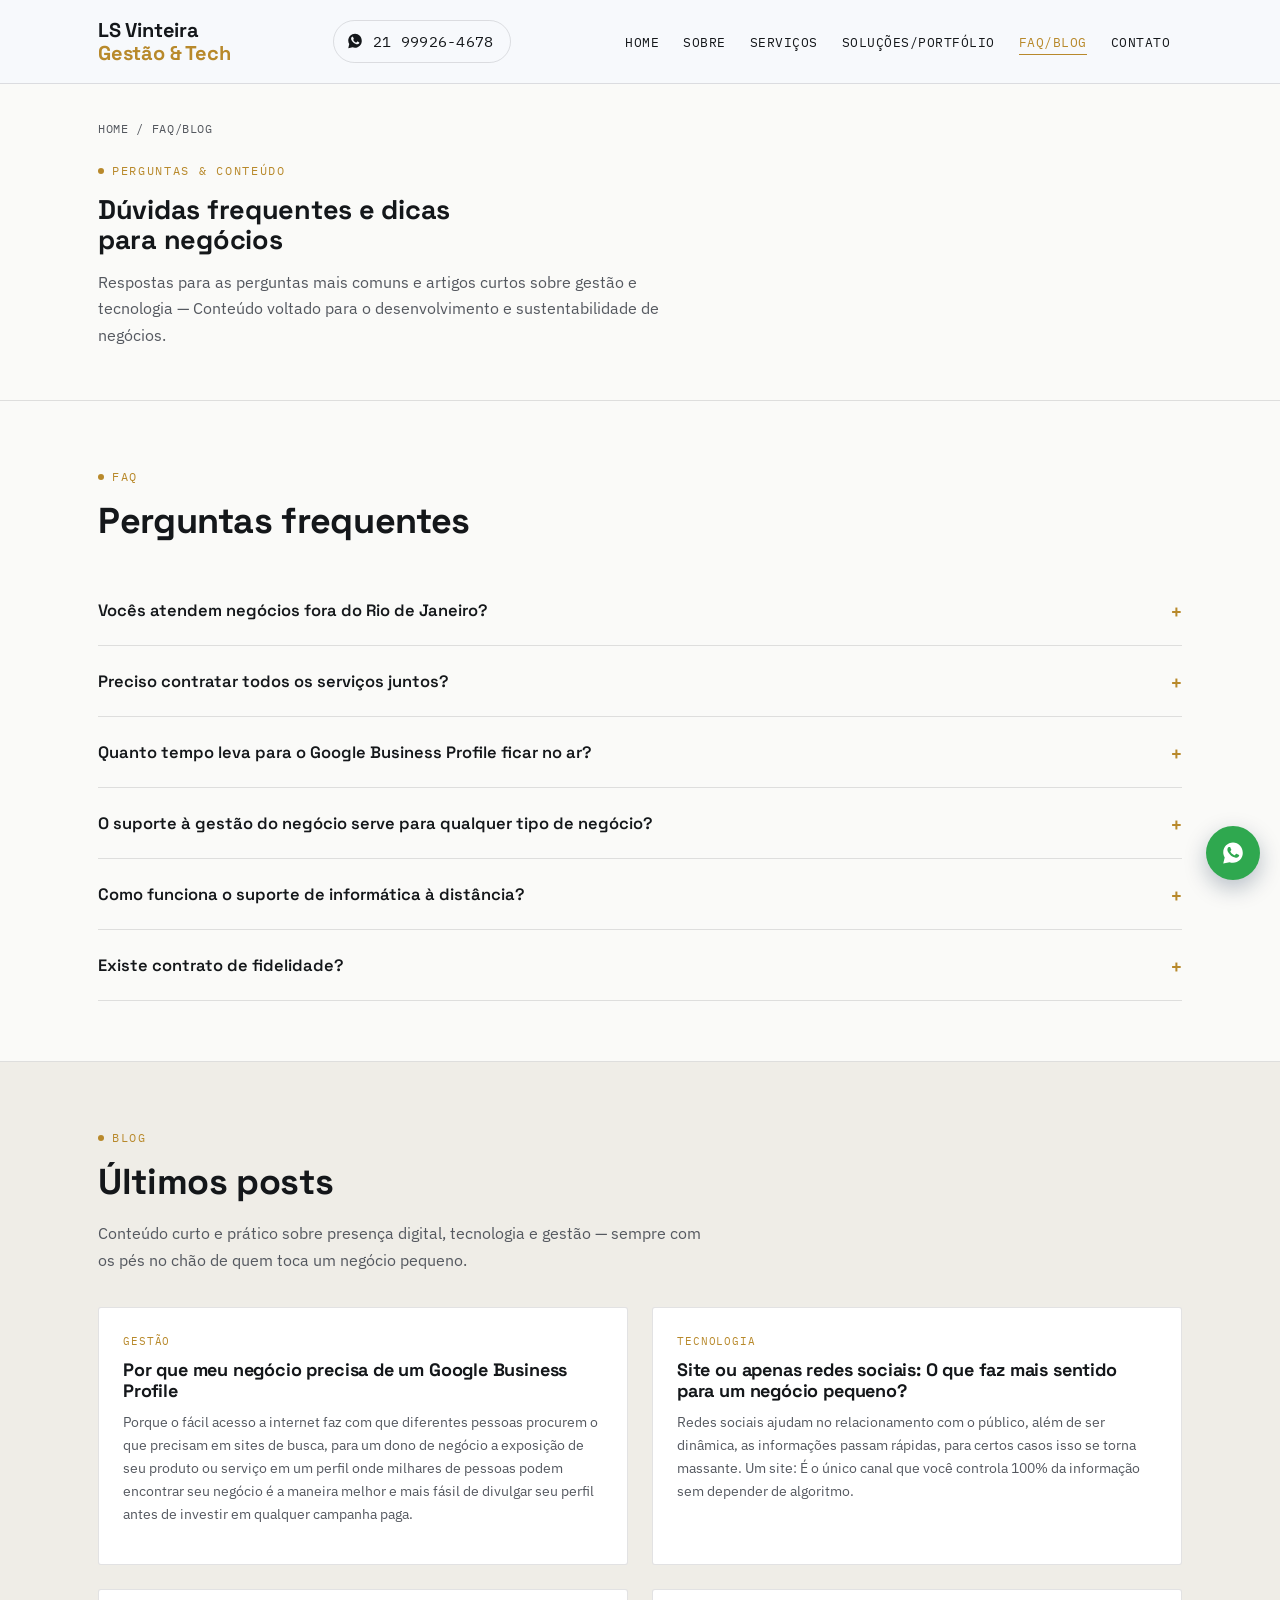
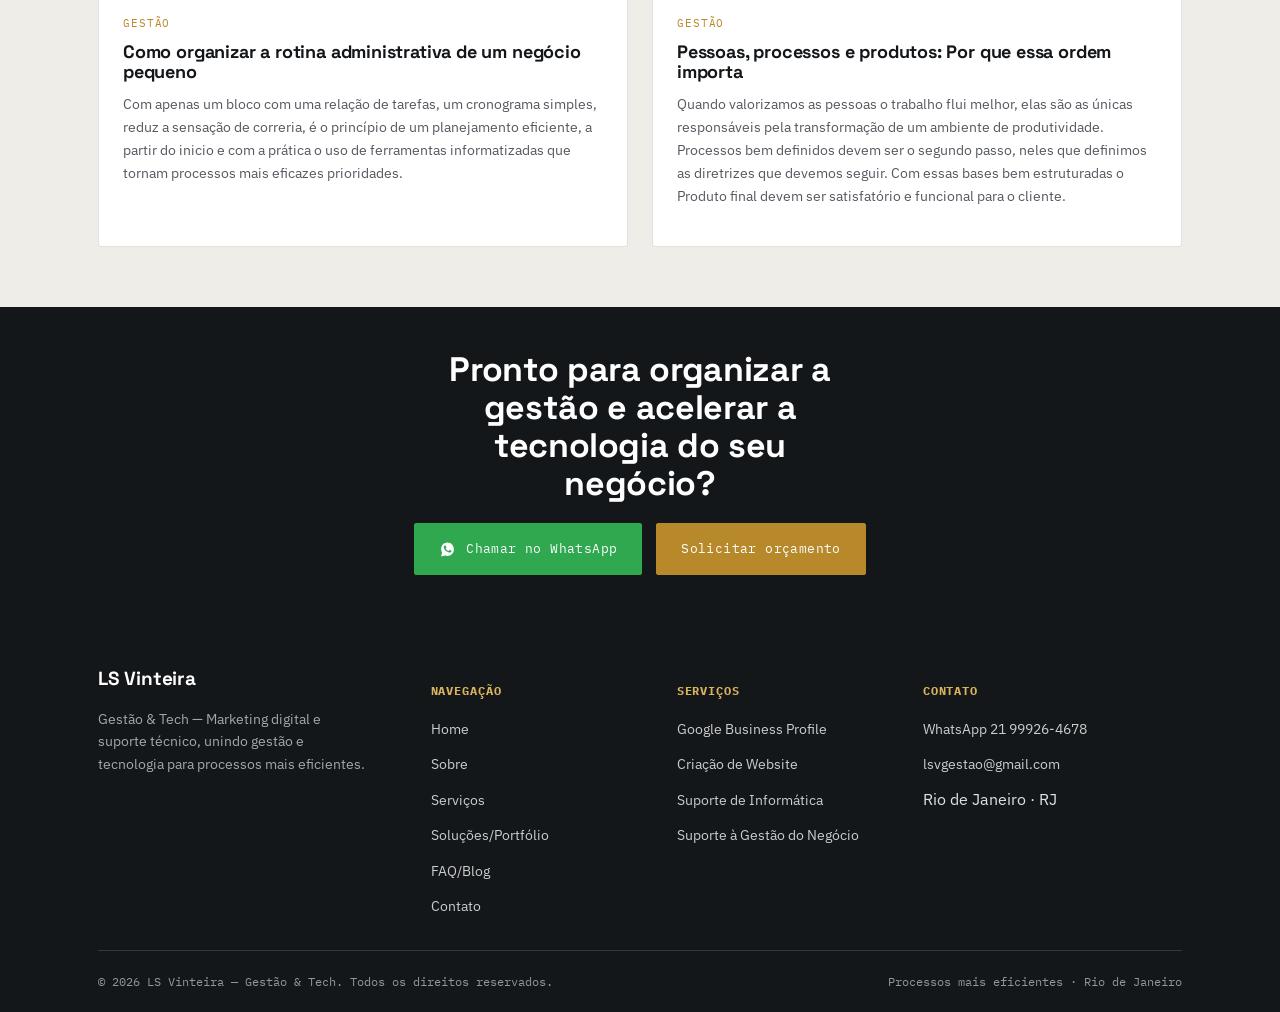
<file: faq-blog.html>
<!DOCTYPE html>
<html lang="pt-BR">
<head>
<meta charset="UTF-8">
<meta name="viewport" content="width=device-width, initial-scale=1, viewport-fit=cover">
<title>FAQ e Blog · LS Vinteira · Gestão & Tech</title>
<meta name="description" content="Perguntas frequentes e artigos sobre gestão, tecnologia e organização de pequenos negócios da LS Vinteira.">
<meta name="keywords" content="faq LS Vinteira, blog gestão e tecnologia, dúvidas frequentes">
<meta name="robots" content="index, follow">
<meta name="author" content="LS Vinteira">
<link rel="canonical" href="https://lsvinteira.netlify.app/faq-blog.html">

<meta property="og:type" content="website">
<meta property="og:site_name" content="LS Vinteira · Gestão & Tech">
<meta property="og:title" content="FAQ e Blog · LS Vinteira · Gestão & Tech">
<meta property="og:description" content="Perguntas frequentes e artigos sobre gestão, tecnologia e organização de pequenos negócios da LS Vinteira.">
<meta property="og:url" content="https://lsvinteira.netlify.app/faq-blog.html">
<meta property="og:locale" content="pt_BR">

<meta name="twitter:card" content="summary_large_image">
<meta name="twitter:title" content="FAQ e Blog · LS Vinteira · Gestão & Tech">
<meta name="twitter:description" content="Perguntas frequentes e artigos sobre gestão, tecnologia e organização de pequenos negócios da LS Vinteira.">

<link rel="icon" type="image/svg+xml" href="favicon.svg">
<link rel="preconnect" href="https://fonts.googleapis.com">
<link rel="preconnect" href="https://fonts.gstatic.com" crossorigin>
<link href="https://fonts.googleapis.com/css2?family=Space+Grotesk:wght@500;700&family=IBM+Plex+Sans:wght@400;500;600&family=IBM+Plex+Mono:wght@400;500;600&display=swap" rel="stylesheet">
<link rel="stylesheet" href="style.css">

</head>
<body>

<a class="link-pular" href="#conteudo" style="position:absolute;left:-9999px;top:0;background:#16181C;color:#FAFAF8;padding:12px 18px;z-index:2000;">Pular para o conteúdo</a>
<header class="cabecalho">
  <div class="cabecalho-conteudo">
    <a href="index.html" class="marca" aria-label="LS Vinteira — Gestão & Tech, página inicial">
      <span class="marca-nome">LS Vinteira</span>
      <span class="marca-slogan">Gestão &amp; Tech</span>
    </a>

    <div class="cabecalho-whatsapp">
      <a href="https://wa.me/5521999264678" target="_blank" rel="noopener">
        <svg viewBox="0 0 32 32" fill="currentColor" aria-hidden="true"><path d="M16.02 3C9.4 3 4 8.4 4 15.02c0 2.36.65 4.56 1.78 6.45L4 29l7.73-1.73a11.94 11.94 0 0 0 4.29.79h.01c6.62 0 12.02-5.4 12.02-12.03C28.05 8.4 22.65 3 16.02 3zm7.05 17.03c-.3.83-1.72 1.6-2.37 1.7-.6.1-1.36.14-2.2-.14-.5-.16-1.15-.38-2-.75-3.5-1.52-5.79-5.06-5.97-5.29-.17-.24-1.43-1.9-1.43-3.63 0-1.72.9-2.57 1.22-2.92.32-.35.7-.43.93-.43.24 0 .47 0 .68.01.22.01.51-.08.8.61.3.7 1.02 2.43 1.11 2.6.09.18.15.39.03.63-.12.24-.18.39-.36.6-.18.21-.38.47-.54.63-.18.18-.37.37-.16.72.21.36.93 1.53 1.99 2.48 1.37 1.22 2.52 1.6 2.88 1.78.36.18.57.15.78-.09.21-.24.9-1.05 1.14-1.41.24-.36.48-.3.8-.18.33.12 2.09.99 2.45 1.17.36.18.6.27.68.42.09.15.09.86-.21 1.69z"/></svg>
        <span>21 99926-4678</span>
      </a>
    </div>

    <nav class="nav-principal" aria-label="Menu principal">
      <button class="botao-menu" aria-label="Abrir menu" aria-expanded="false" aria-controls="menu-principal">
        <span></span>
      </button>
      <ul class="lista-menu" id="menu-principal">
        <li><a href="index.html" >Home</a></li>
        <li><a href="sobre.html" >Sobre</a></li>
        <li><a href="servicos.html" >Serviços</a></li>
        <li><a href="solucoes.html" >Soluções/Portfólio</a></li>
        <li><a href="faq-blog.html" aria-current="page">FAQ/Blog</a></li>
        <li><a href="contato.html" >Contato</a></li>
        <li class="whatsapp-menu-mobile">
          <a href="https://wa.me/5521999264678" target="_blank" rel="noopener" style="display:flex;align-items:center;gap:9px;color:inherit;">
            <svg viewBox="0 0 32 32" fill="currentColor" aria-hidden="true"><path d="M16.02 3C9.4 3 4 8.4 4 15.02c0 2.36.65 4.56 1.78 6.45L4 29l7.73-1.73a11.94 11.94 0 0 0 4.29.79h.01c6.62 0 12.02-5.4 12.02-12.03C28.05 8.4 22.65 3 16.02 3zm7.05 17.03c-.3.83-1.72 1.6-2.37 1.7-.6.1-1.36.14-2.2-.14-.5-.16-1.15-.38-2-.75-3.5-1.52-5.79-5.06-5.97-5.29-.17-.24-1.43-1.9-1.43-3.63 0-1.72.9-2.57 1.22-2.92.32-.35.7-.43.93-.43.24 0 .47 0 .68.01.22.01.51-.08.8.61.3.7 1.02 2.43 1.11 2.6.09.18.15.39.03.63-.12.24-.18.39-.36.6-.18.21-.38.47-.54.63-.18.18-.37.37-.16.72.21.36.93 1.53 1.99 2.48 1.37 1.22 2.52 1.6 2.88 1.78.36.18.57.15.78-.09.21-.24.9-1.05 1.14-1.41.24-.36.48-.3.8-.18.33.12 2.09.99 2.45 1.17.36.18.6.27.68.42.09.15.09.86-.21 1.69z"/></svg>
            <span>21 99926-4678</span>
          </a>
        </li>
      </ul>
    </nav>
  </div>
</header>

<main id="conteudo">

<section class="topo-pagina">
  <div class="container">
    <div class="trilha"><a href="index.html">Home</a> <span class="separador-barra">/</span><span class="separador-tracos" aria-hidden="true"><i></i><i></i><i></i></span> FAQ/Blog</div>
    <div class="topo-pagina-titulo-area">
      <span class="etiqueta">Perguntas &amp; conteúdo</span>
    <h1>Dúvidas frequentes e dicas para negócios</h1>
    <p class="resumo" style="max-width:60ch;">Respostas para as perguntas mais comuns e artigos curtos
    sobre gestão e tecnologia — Conteúdo voltado para o desenvolvimento e sustentabilidade de negócios.</p>
    </div>
  </div>
</section>

<section>
  <div class="container">
    <div class="secao-cabecalho revelar">
      <span class="etiqueta">FAQ</span>
      <h2>Perguntas frequentes</h2>
    </div>
    <div class="lista-faq">
      <div class="item-faq" data-open="false">
        <button class="pergunta-faq">Vocês atendem negócios fora do Rio de Janeiro? 
        <span class="icone">+</span></button>
        <div class="resposta-faq"><p>Nosso suporte de TI pode presencial e remoto, isso possibilita o
        atendimento em qualquer região do Brasil.</p></div>
      </div>
      <div class="item-faq" data-open="false">
        <button class="pergunta-faq">Preciso contratar todos os serviços juntos? 
        <span class="icone">+</span></button>
        <div class="resposta-faq"><p>Não. Cada serviço pode ser contratada de forma independente
        ou combinada em um dos pacotes de Soluções, conforme a necessidade do negócio.</p></div>
      </div>
      <div class="item-faq" data-open="false">
        <button class="pergunta-faq">Quanto tempo leva para o Google Business Profile ficar no ar? 
        <span class="icone">+</span></button>
        <div class="resposta-faq"><p>A criação e verificação inicial costuma levar poucos dias,
        dependendo do tempo de resposta do próprio Google. A partir daí, a gestão é contínua.</p></div>
      </div>
      <div class="item-faq" data-open="false">
        <button class="pergunta-faq">O suporte à gestão do negócio serve para qualquer tipo de negócio? 
          <span class="icone">+</span></button>
        <div class="resposta-faq"><p>Sim. A lógica de organização de processos, indicadores e rotina
        administrativa se aplica a negócios de portes e segmentos variados — O formato é sempre ajustado
        à realidade de cada cliente.</p></div>
      </div>
      <div class="item-faq" data-open="false">
        <button class="pergunta-faq">Como funciona o suporte de informática à distância? 
        <span class="icone">+</span></button>
        <div class="resposta-faq"><p>A maior parte dos atendimentos é feita remotamente, por acesso
        autorizado ao computador ou por orientação direta via chamada. Casos que exigem presença física
        são avaliados conforme a região.</p></div>
      </div>
      <div class="item-faq" data-open="false">
        <button class="pergunta-faq">Existe contrato de fidelidade? <span class="icone">+</span></button>
        <div class="resposta-faq"><p>Não. Os serviços recorrentes (Google Business Profile, suporte de
        TI, suporte à gestão do negócio) funcionam por mensalidade, sem período mínimo obrigatório.
      </p></div>
      </div>
    </div>
  </div>
</section>

<hr class="divisor">

<section class="secao-suave">
  <div class="container">
    <div class="secao-cabecalho revelar">
      <span class="etiqueta">Blog</span>
      <h2>Últimos posts</h2>
      <p>Conteúdo curto e prático sobre presença digital, tecnologia e gestão — sempre com os pés no chão de quem toca um negócio pequeno.</p>
    </div>
    <div class="grade-2">
      <article class="cartao-post revelar">
        <span class="post-categoria">GESTÃO</span>
        <h3>Por que meu negócio precisa de um Google Business Profile</h3>
        <p>Porque o fácil acesso a internet faz com que diferentes pessoas procurem o que precisam em
        sites de busca, para um dono de negócio a exposição de seu produto ou serviço em um perfil onde
        milhares de pessoas podem encontrar seu negócio é a maneira melhor e mais fásil de divulgar seu
        perfil antes de investir em qualquer campanha paga.</p>
      </article>
      <article class="cartao-post revelar">
        <span class="post-categoria">TECNOLOGIA</span>
        <h3>Site ou apenas redes sociais: O que faz mais sentido para um negócio pequeno?</h3>
        <p>Redes sociais ajudam no relacionamento com o público, além de ser dinâmica, as informações
        passam rápidas, para certos casos isso se torna massante. Um site: É o único canal que você
        controla 100% da informação sem depender de algoritmo.</p>
      </article>
      <article class="cartao-post revelar">
        <span class="post-categoria">GESTÃO</span>
        <h3>Como organizar a rotina administrativa de um negócio pequeno</h3>
        <p>Com apenas um bloco com uma relação de tarefas, um cronograma simples, reduz a sensação de
        correria, é o princípio de um planejamento eficiente, a partir do inicio e com a prática o uso
        de ferramentas informatizadas que tornam processos mais eficazes prioridades.</p>
      </article>
      <article class="cartao-post revelar">
        <span class="post-categoria">GESTÃO</span>
        <h3>Pessoas, processos e produtos: Por que essa ordem importa</h3>
        <p>Quando valorizamos as pessoas o trabalho flui melhor, elas são as únicas responsáveis pela
        transformação de um ambiente de produtividade. Processos bem definidos devem ser o segundo
        passo, neles que definimos as diretrizes que devemos seguir. Com essas bases bem estruturadas
        o Produto final devem ser satisfatório e funcional para o cliente.</p>
      </article>
    </div>
  </div>
</section>
</main>

<div class="faixa-cta">
  <div class="container">
    <h2>Pronto para organizar a gestão e acelerar a tecnologia do seu negócio?</h2>
    <div class="botoes-linha">
      <a class="botao botao-whatsapp" href="https://wa.me/5521999264678" target="_blank" rel="noopener">
        <svg viewBox="0 0 32 32" fill="currentColor" aria-hidden="true"><path d="M16.02 3C9.4 3 4 8.4 4 15.02c0 2.36.65 4.56 1.78 6.45L4 29l7.73-1.73a11.94 11.94 0 0 0 4.29.79h.01c6.62 0 12.02-5.4 12.02-12.03C28.05 8.4 22.65 3 16.02 3zm7.05 17.03c-.3.83-1.72 1.6-2.37 1.7-.6.1-1.36.14-2.2-.14-.5-.16-1.15-.38-2-.75-3.5-1.52-5.79-5.06-5.97-5.29-.17-.24-1.43-1.9-1.43-3.63 0-1.72.9-2.57 1.22-2.92.32-.35.7-.43.93-.43.24 0 .47 0 .68.01.22.01.51-.08.8.61.3.7 1.02 2.43 1.11 2.6.09.18.15.39.03.63-.12.24-.18.39-.36.6-.18.21-.38.47-.54.63-.18.18-.37.37-.16.72.21.36.93 1.53 1.99 2.48 1.37 1.22 2.52 1.6 2.88 1.78.36.18.57.15.78-.09.21-.24.9-1.05 1.14-1.41.24-.36.48-.3.8-.18.33.12 2.09.99 2.45 1.17.36.18.6.27.68.42.09.15.09.86-.21 1.69z"/></svg>
        Chamar no WhatsApp
      </a>
      <a class="botao" style="background:var(--dourado); border-color:var(--dourado); color:#fff;" href="contato.html">Solicitar orçamento</a>
    </div>
  </div>
</div>

<footer class="rodape">
  <div class="container">
    <div class="rodape-grade">
      <div class="rodape-coluna rodape-marca">
        <span class="marca-nome" style="font-family:var(--fonte-destaque); font-weight:700; font-size:19px;">LS Vinteira</span>
        <p>Gestão &amp; Tech — Marketing digital e suporte técnico, unindo gestão e tecnologia para
        processos mais eficientes.</p>
      </div>

      <div class="rodape-coluna">
        <h5>Navegação</h5>
        <ul>
          <li><a href="index.html">Home</a></li>
          <li><a href="sobre.html">Sobre</a></li>
          <li><a href="servicos.html">Serviços</a></li>
          <li><a href="solucoes.html">Soluções/Portfólio</a></li>
          <li><a href="faq-blog.html">FAQ/Blog</a></li>
          <li><a href="contato.html">Contato</a></li>
        </ul>
      </div>

      <div class="rodape-coluna">
        <h5>Serviços</h5>
        <ul>
          <li><a href="servicos.html#google-business-profile">Google Business Profile</a></li>
          <li><a href="servicos.html#criacao-de-website">Criação de Website</a></li>
          <li><a href="servicos.html#suporte-ti">Suporte de Informática</a></li>
          <li><a href="servicos.html#suporte-gestao">Suporte à Gestão do Negócio</a></li>
        </ul>
      </div>

      <div class="rodape-coluna">
        <h5>Contato</h5>
        <ul>
          <li><a href="https://wa.me/5521999264678" target="_blank" rel="noopener">WhatsApp 21 99926-4678</a></li>
          <li><a href="mailto:lsvgestao@gmail.com">lsvgestao@gmail.com</a></li>
          <li>Rio de Janeiro · RJ</li>
        </ul>
      </div>
    </div>

    <div class="rodape-base">
      <span>© <span data-year>2026</span> LS Vinteira — Gestão &amp; Tech. Todos os direitos reservados.</span>
      <span>Processos mais eficientes · Rio de Janeiro</span>
    </div>
  </div>
</footer>

<a class="whatsapp-flutuante" href="https://wa.me/5521999264678" target="_blank" rel="noopener" aria-label="Falar no WhatsApp">
  <svg viewBox="0 0 32 32" fill="currentColor" aria-hidden="true"><path d="M16.02 3C9.4 3 4 8.4 4 15.02c0 2.36.65 4.56 1.78 6.45L4 29l7.73-1.73a11.94 11.94 0 0 0 4.29.79h.01c6.62 0 12.02-5.4 12.02-12.03C28.05 8.4 22.65 3 16.02 3zm7.05 17.03c-.3.83-1.72 1.6-2.37 1.7-.6.1-1.36.14-2.2-.14-.5-.16-1.15-.38-2-.75-3.5-1.52-5.79-5.06-5.97-5.29-.17-.24-1.43-1.9-1.43-3.63 0-1.72.9-2.57 1.22-2.92.32-.35.7-.43.93-.43.24 0 .47 0 .68.01.22.01.51-.08.8.61.3.7 1.02 2.43 1.11 2.6.09.18.15.39.03.63-.12.24-.18.39-.36.6-.18.21-.38.47-.54.63-.18.18-.37.37-.16.72.21.36.93 1.53 1.99 2.48 1.37 1.22 2.52 1.6 2.88 1.78.36.18.57.15.78-.09.21-.24.9-1.05 1.14-1.41.24-.36.48-.3.8-.18.33.12 2.09.99 2.45 1.17.36.18.6.27.68.42.09.15.09.86-.21 1.69z"/></svg>
</a>

<script src="script.js"></script>
</body>
</html>
</file>
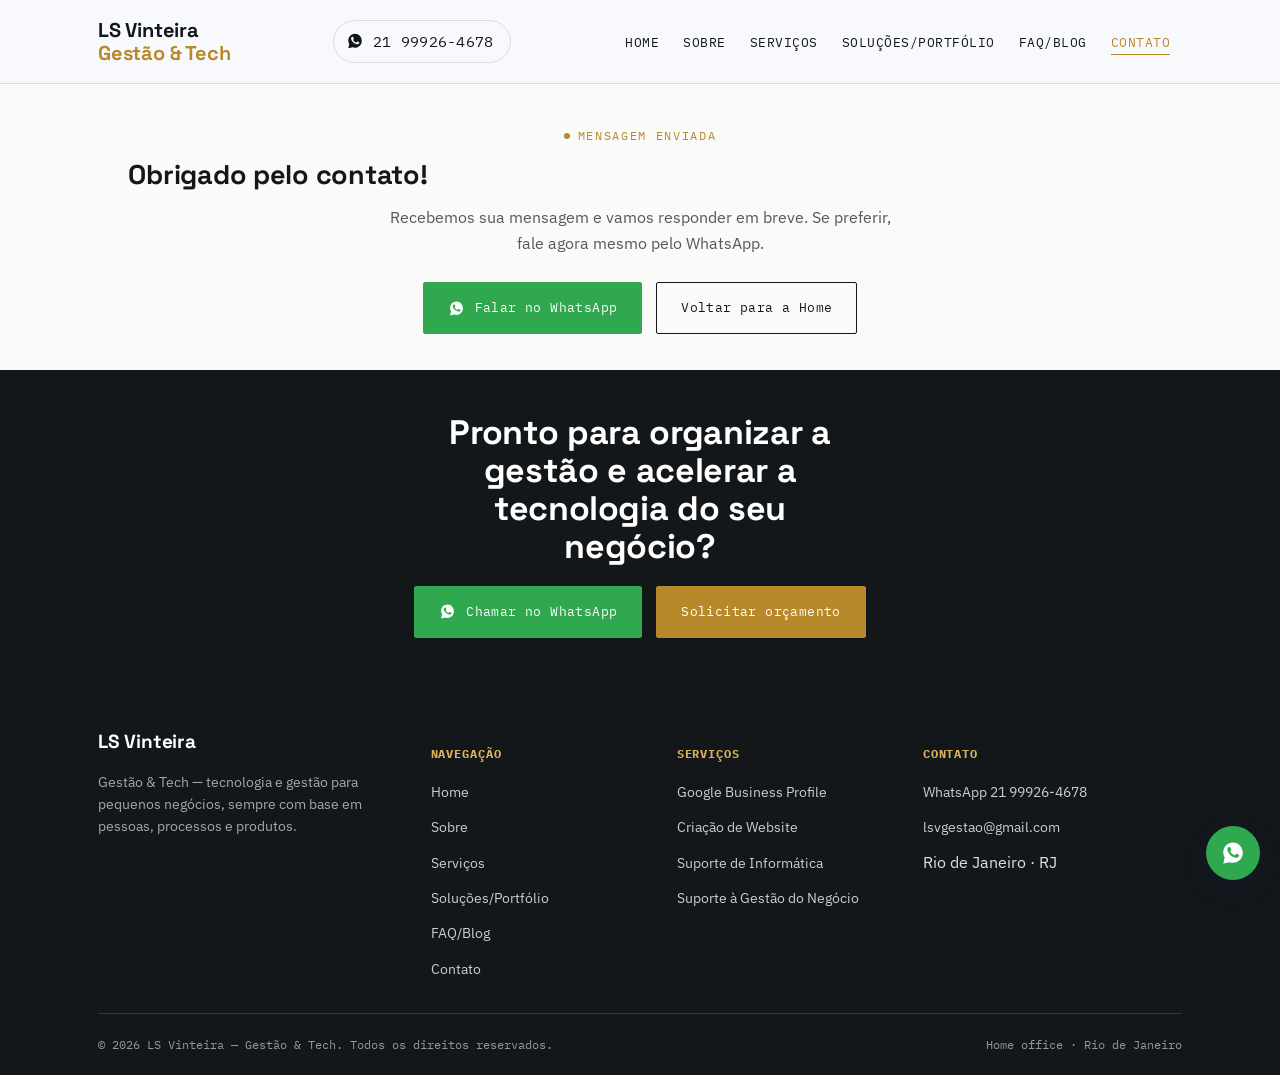
<file: obrigado.html>
<!DOCTYPE html>
<html lang="pt-BR">
<head>
<meta charset="UTF-8">
<meta name="viewport" content="width=device-width, initial-scale=1, viewport-fit=cover">
<title>Mensagem enviada · LS Vinteira · Gestão & Tech</title>
<meta name="description" content="Obrigado por entrar em contato com a LS Vinteira.">
<meta name="keywords" content="contato enviado, obrigado">
<meta name="robots" content="index, follow">
<meta name="author" content="LS Vinteira">
<link rel="canonical" href="https://lsvinteira.netlify.app/obrigado.html">

<meta property="og:type" content="website">
<meta property="og:site_name" content="LS Vinteira · Gestão & Tech">
<meta property="og:title" content="Mensagem enviada · LS Vinteira · Gestão & Tech">
<meta property="og:description" content="Obrigado por entrar em contato com a LS Vinteira.">
<meta property="og:url" content="https://lsvinteira.netlify.app/obrigado.html">
<meta property="og:locale" content="pt_BR">

<meta name="twitter:card" content="summary_large_image">
<meta name="twitter:title" content="Mensagem enviada · LS Vinteira · Gestão & Tech">
<meta name="twitter:description" content="Obrigado por entrar em contato com a LS Vinteira.">

<link rel="icon" type="image/svg+xml" href="favicon.svg">
<link rel="preconnect" href="https://fonts.googleapis.com">
<link rel="preconnect" href="https://fonts.gstatic.com" crossorigin>
<link href="https://fonts.googleapis.com/css2?family=Space+Grotesk:wght@500;700&family=IBM+Plex+Sans:wght@400;500;600&family=IBM+Plex+Mono:wght@400;500;600&display=swap" rel="stylesheet">
<link rel="stylesheet" href="style.css">

</head>
<body>

<a class="link-pular" href="#conteudo" style="position:absolute;left:-9999px;top:0;background:#16181C;color:#FAFAF8;padding:12px 18px;z-index:2000;">Pular para o conteúdo</a>
<header class="cabecalho">
  <div class="cabecalho-conteudo">
    <a href="index.html" class="marca" aria-label="LS Vinteira — Gestão & Tech, página inicial">
      <span class="marca-nome">LS Vinteira</span>
      <span class="marca-slogan">Gestão &amp; Tech</span>
    </a>

    <div class="cabecalho-whatsapp">
      <a href="https://wa.me/5521999264678" target="_blank" rel="noopener">
        <svg viewBox="0 0 32 32" fill="currentColor" aria-hidden="true"><path d="M16.02 3C9.4 3 4 8.4 4 15.02c0 2.36.65 4.56 1.78 6.45L4 29l7.73-1.73a11.94 11.94 0 0 0 4.29.79h.01c6.62 0 12.02-5.4 12.02-12.03C28.05 8.4 22.65 3 16.02 3zm7.05 17.03c-.3.83-1.72 1.6-2.37 1.7-.6.1-1.36.14-2.2-.14-.5-.16-1.15-.38-2-.75-3.5-1.52-5.79-5.06-5.97-5.29-.17-.24-1.43-1.9-1.43-3.63 0-1.72.9-2.57 1.22-2.92.32-.35.7-.43.93-.43.24 0 .47 0 .68.01.22.01.51-.08.8.61.3.7 1.02 2.43 1.11 2.6.09.18.15.39.03.63-.12.24-.18.39-.36.6-.18.21-.38.47-.54.63-.18.18-.37.37-.16.72.21.36.93 1.53 1.99 2.48 1.37 1.22 2.52 1.6 2.88 1.78.36.18.57.15.78-.09.21-.24.9-1.05 1.14-1.41.24-.36.48-.3.8-.18.33.12 2.09.99 2.45 1.17.36.18.6.27.68.42.09.15.09.86-.21 1.69z"/></svg>
        <span>21 99926-4678</span>
      </a>
    </div>

    <nav class="nav-principal" aria-label="Menu principal">
      <button class="botao-menu" aria-label="Abrir menu" aria-expanded="false" aria-controls="menu-principal">
        <span></span>
      </button>
      <ul class="lista-menu" id="menu-principal">
        <li><a href="index.html" >Home</a></li>
        <li><a href="sobre.html" >Sobre</a></li>
        <li><a href="servicos.html" >Serviços</a></li>
        <li><a href="solucoes.html" >Soluções/Portfólio</a></li>
        <li><a href="faq-blog.html" >FAQ/Blog</a></li>
        <li><a href="contato.html" aria-current="page">Contato</a></li>
        <li class="whatsapp-menu-mobile">
          <a href="https://wa.me/5521999264678" target="_blank" rel="noopener" style="display:flex;align-items:center;gap:9px;color:inherit;">
            <svg viewBox="0 0 32 32" fill="currentColor" aria-hidden="true"><path d="M16.02 3C9.4 3 4 8.4 4 15.02c0 2.36.65 4.56 1.78 6.45L4 29l7.73-1.73a11.94 11.94 0 0 0 4.29.79h.01c6.62 0 12.02-5.4 12.02-12.03C28.05 8.4 22.65 3 16.02 3zm7.05 17.03c-.3.83-1.72 1.6-2.37 1.7-.6.1-1.36.14-2.2-.14-.5-.16-1.15-.38-2-.75-3.5-1.52-5.79-5.06-5.97-5.29-.17-.24-1.43-1.9-1.43-3.63 0-1.72.9-2.57 1.22-2.92.32-.35.7-.43.93-.43.24 0 .47 0 .68.01.22.01.51-.08.8.61.3.7 1.02 2.43 1.11 2.6.09.18.15.39.03.63-.12.24-.18.39-.36.6-.18.21-.38.47-.54.63-.18.18-.37.37-.16.72.21.36.93 1.53 1.99 2.48 1.37 1.22 2.52 1.6 2.88 1.78.36.18.57.15.78-.09.21-.24.9-1.05 1.14-1.41.24-.36.48-.3.8-.18.33.12 2.09.99 2.45 1.17.36.18.6.27.68.42.09.15.09.86-.21 1.69z"/></svg>
            <span>21 99926-4678</span>
          </a>
        </li>
      </ul>
    </nav>
  </div>
</header>

<main id="conteudo">

<section class="topo-pagina" style="border-bottom:none;">
  <div class="container" style="text-align:center;">
    <span class="etiqueta" style="justify-content:center;">Mensagem enviada</span>
    <h1>Obrigado pelo contato!</h1>
    <p class="resumo" style="max-width:52ch; margin:0 auto;">Recebemos sua mensagem e vamos responder em breve. Se preferir, fale agora mesmo pelo WhatsApp.</p>
    <div class="destaque-acoes" style="justify-content:center; margin-top:26px;">
      <a href="https://wa.me/5521999264678" target="_blank" rel="noopener" class="botao botao-whatsapp"><svg viewBox="0 0 32 32" fill="currentColor" aria-hidden="true"><path d="M16.02 3C9.4 3 4 8.4 4 15.02c0 2.36.65 4.56 1.78 6.45L4 29l7.73-1.73a11.94 11.94 0 0 0 4.29.79h.01c6.62 0 12.02-5.4 12.02-12.03C28.05 8.4 22.65 3 16.02 3zm7.05 17.03c-.3.83-1.72 1.6-2.37 1.7-.6.1-1.36.14-2.2-.14-.5-.16-1.15-.38-2-.75-3.5-1.52-5.79-5.06-5.97-5.29-.17-.24-1.43-1.9-1.43-3.63 0-1.72.9-2.57 1.22-2.92.32-.35.7-.43.93-.43.24 0 .47 0 .68.01.22.01.51-.08.8.61.3.7 1.02 2.43 1.11 2.6.09.18.15.39.03.63-.12.24-.18.39-.36.6-.18.21-.38.47-.54.63-.18.18-.37.37-.16.72.21.36.93 1.53 1.99 2.48 1.37 1.22 2.52 1.6 2.88 1.78.36.18.57.15.78-.09.21-.24.9-1.05 1.14-1.41.24-.36.48-.3.8-.18.33.12 2.09.99 2.45 1.17.36.18.6.27.68.42.09.15.09.86-.21 1.69z"/></svg>Falar no WhatsApp</a>
      <a href="index.html" class="botao botao-contorno">Voltar para a Home</a>
    </div>
  </div>
</section>
</main>

<div class="faixa-cta">
  <div class="container">
    <h2>Pronto para organizar a gestão e acelerar a tecnologia do seu negócio?</h2>
    <div class="botoes-linha">
      <a class="botao botao-whatsapp" href="https://wa.me/5521999264678" target="_blank" rel="noopener">
        <svg viewBox="0 0 32 32" fill="currentColor" aria-hidden="true"><path d="M16.02 3C9.4 3 4 8.4 4 15.02c0 2.36.65 4.56 1.78 6.45L4 29l7.73-1.73a11.94 11.94 0 0 0 4.29.79h.01c6.62 0 12.02-5.4 12.02-12.03C28.05 8.4 22.65 3 16.02 3zm7.05 17.03c-.3.83-1.72 1.6-2.37 1.7-.6.1-1.36.14-2.2-.14-.5-.16-1.15-.38-2-.75-3.5-1.52-5.79-5.06-5.97-5.29-.17-.24-1.43-1.9-1.43-3.63 0-1.72.9-2.57 1.22-2.92.32-.35.7-.43.93-.43.24 0 .47 0 .68.01.22.01.51-.08.8.61.3.7 1.02 2.43 1.11 2.6.09.18.15.39.03.63-.12.24-.18.39-.36.6-.18.21-.38.47-.54.63-.18.18-.37.37-.16.72.21.36.93 1.53 1.99 2.48 1.37 1.22 2.52 1.6 2.88 1.78.36.18.57.15.78-.09.21-.24.9-1.05 1.14-1.41.24-.36.48-.3.8-.18.33.12 2.09.99 2.45 1.17.36.18.6.27.68.42.09.15.09.86-.21 1.69z"/></svg>
        Chamar no WhatsApp
      </a>
      <a class="botao" style="background:var(--dourado); border-color:var(--dourado); color:#fff;" href="contato.html">Solicitar orçamento</a>
    </div>
  </div>
</div>

<footer class="rodape">
  <div class="container">
    <div class="rodape-grade">
      <div class="rodape-coluna rodape-marca">
        <span class="marca-nome" style="font-family:var(--fonte-destaque); font-weight:700; font-size:19px;">LS Vinteira</span>
        <p>Gestão &amp; Tech — tecnologia e gestão para pequenos negócios, sempre com base em pessoas, processos e produtos.</p>
      </div>

      <div class="rodape-coluna">
        <h5>Navegação</h5>
        <ul>
          <li><a href="index.html">Home</a></li>
          <li><a href="sobre.html">Sobre</a></li>
          <li><a href="servicos.html">Serviços</a></li>
          <li><a href="solucoes.html">Soluções/Portfólio</a></li>
          <li><a href="faq-blog.html">FAQ/Blog</a></li>
          <li><a href="contato.html">Contato</a></li>
        </ul>
      </div>

      <div class="rodape-coluna">
        <h5>Serviços</h5>
        <ul>
          <li><a href="servicos.html#google-business-profile">Google Business Profile</a></li>
          <li><a href="servicos.html#criacao-de-website">Criação de Website</a></li>
          <li><a href="servicos.html#suporte-ti">Suporte de Informática</a></li>
          <li><a href="servicos.html#suporte-gestao">Suporte à Gestão do Negócio</a></li>
        </ul>
      </div>

      <div class="rodape-coluna">
        <h5>Contato</h5>
        <ul>
          <li><a href="https://wa.me/5521999264678" target="_blank" rel="noopener">WhatsApp 21 99926-4678</a></li>
          <li><a href="mailto:lsvgestao@gmail.com">lsvgestao@gmail.com</a></li>
          <li>Rio de Janeiro · RJ</li>
        </ul>
      </div>
    </div>

    <div class="rodape-base">
      <span>© <span data-year>2026</span> LS Vinteira — Gestão &amp; Tech. Todos os direitos reservados.</span>
      <span>Home office · Rio de Janeiro</span>
    </div>
  </div>
</footer>

<a class="whatsapp-flutuante" href="https://wa.me/5521999264678" target="_blank" rel="noopener" aria-label="Falar no WhatsApp">
  <svg viewBox="0 0 32 32" fill="currentColor" aria-hidden="true"><path d="M16.02 3C9.4 3 4 8.4 4 15.02c0 2.36.65 4.56 1.78 6.45L4 29l7.73-1.73a11.94 11.94 0 0 0 4.29.79h.01c6.62 0 12.02-5.4 12.02-12.03C28.05 8.4 22.65 3 16.02 3zm7.05 17.03c-.3.83-1.72 1.6-2.37 1.7-.6.1-1.36.14-2.2-.14-.5-.16-1.15-.38-2-.75-3.5-1.52-5.79-5.06-5.97-5.29-.17-.24-1.43-1.9-1.43-3.63 0-1.72.9-2.57 1.22-2.92.32-.35.7-.43.93-.43.24 0 .47 0 .68.01.22.01.51-.08.8.61.3.7 1.02 2.43 1.11 2.6.09.18.15.39.03.63-.12.24-.18.39-.36.6-.18.21-.38.47-.54.63-.18.18-.37.37-.16.72.21.36.93 1.53 1.99 2.48 1.37 1.22 2.52 1.6 2.88 1.78.36.18.57.15.78-.09.21-.24.9-1.05 1.14-1.41.24-.36.48-.3.8-.18.33.12 2.09.99 2.45 1.17.36.18.6.27.68.42.09.15.09.86-.21 1.69z"/></svg>
</a>

<script src="script.js"></script>
</body>
</html>
</file>
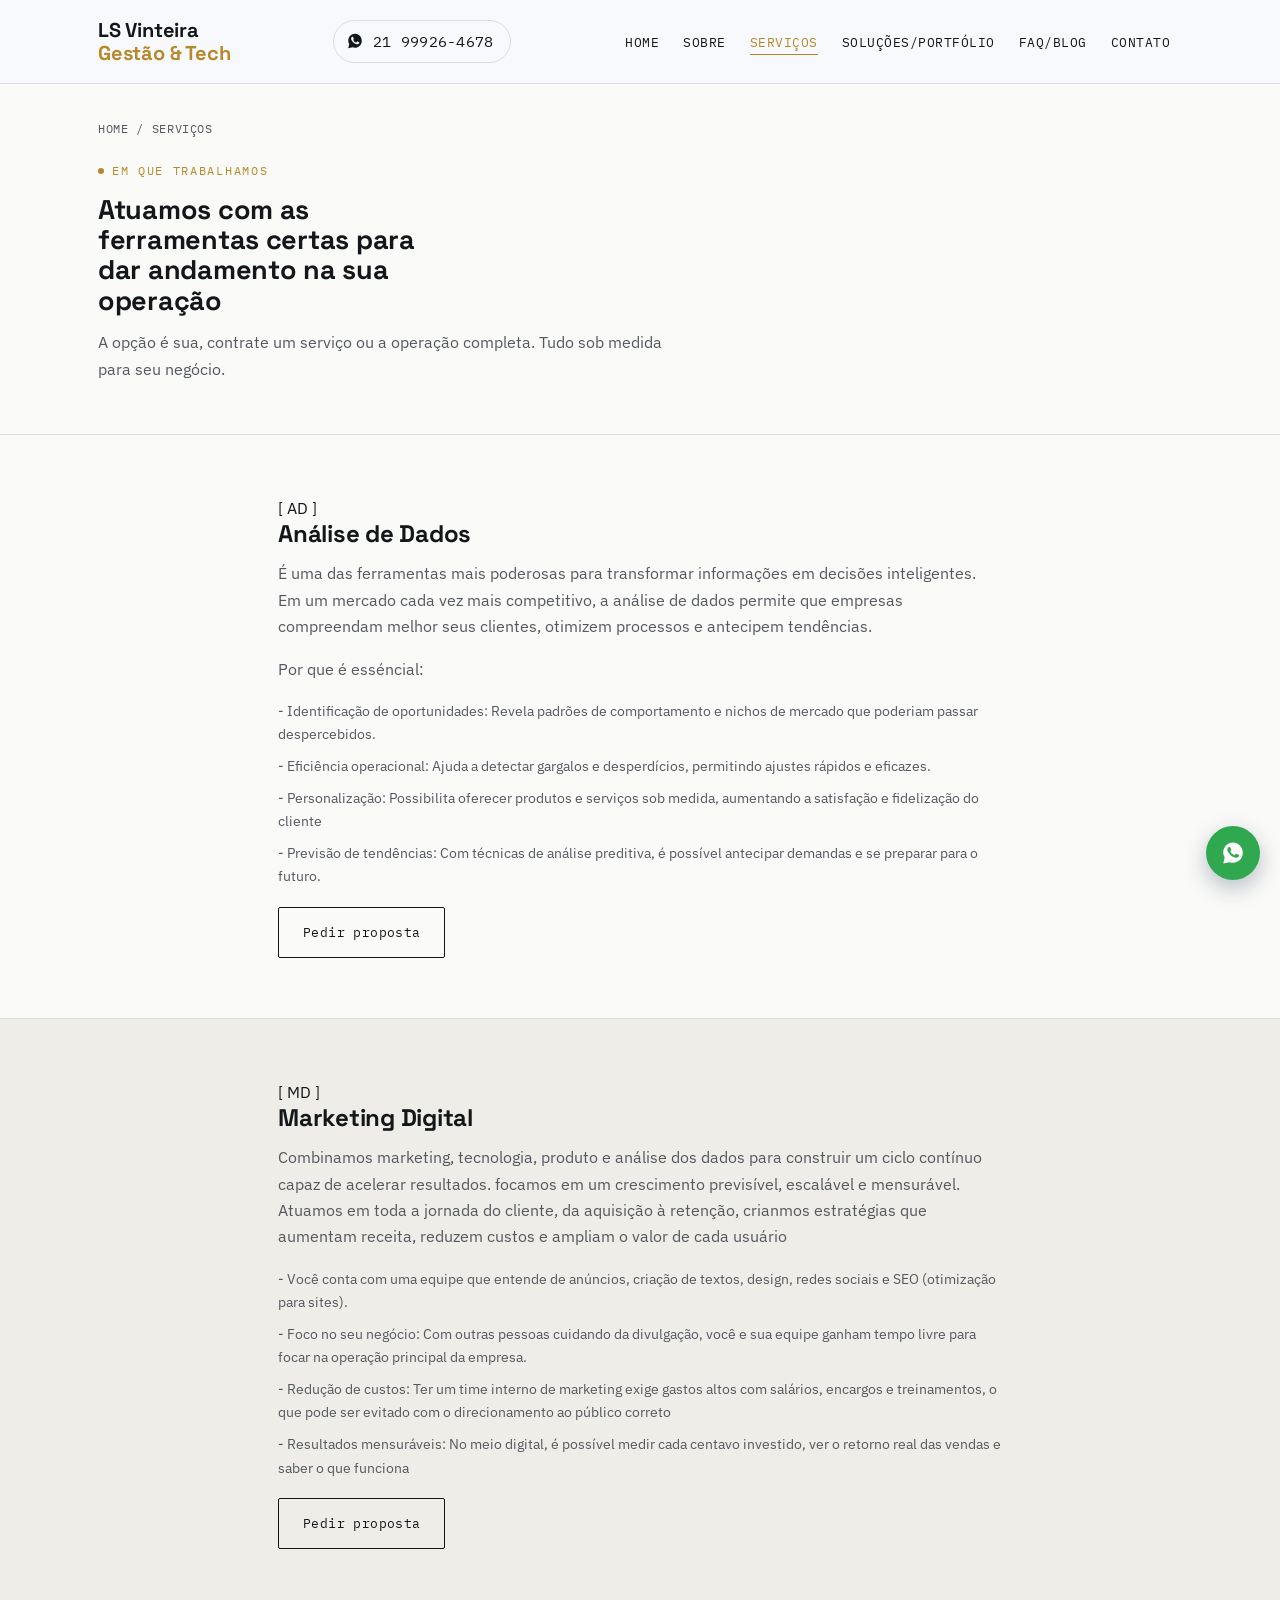
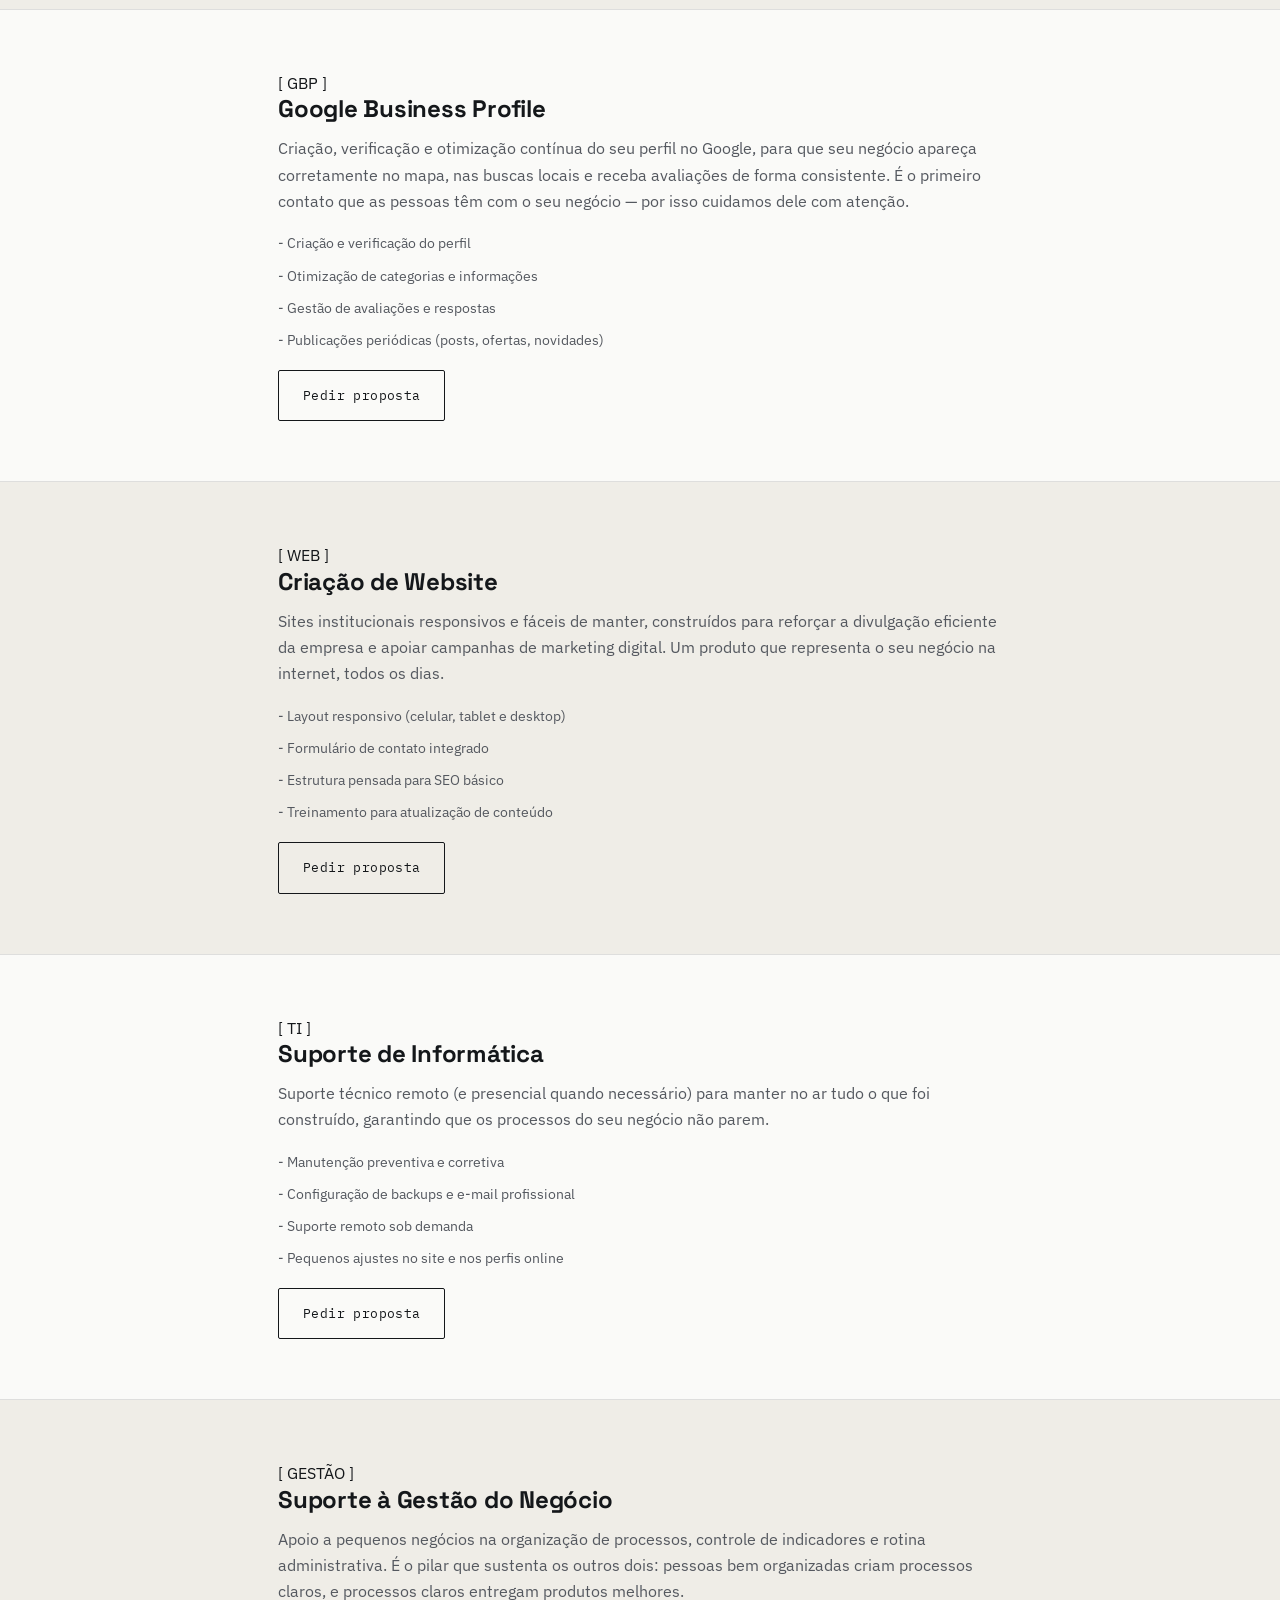
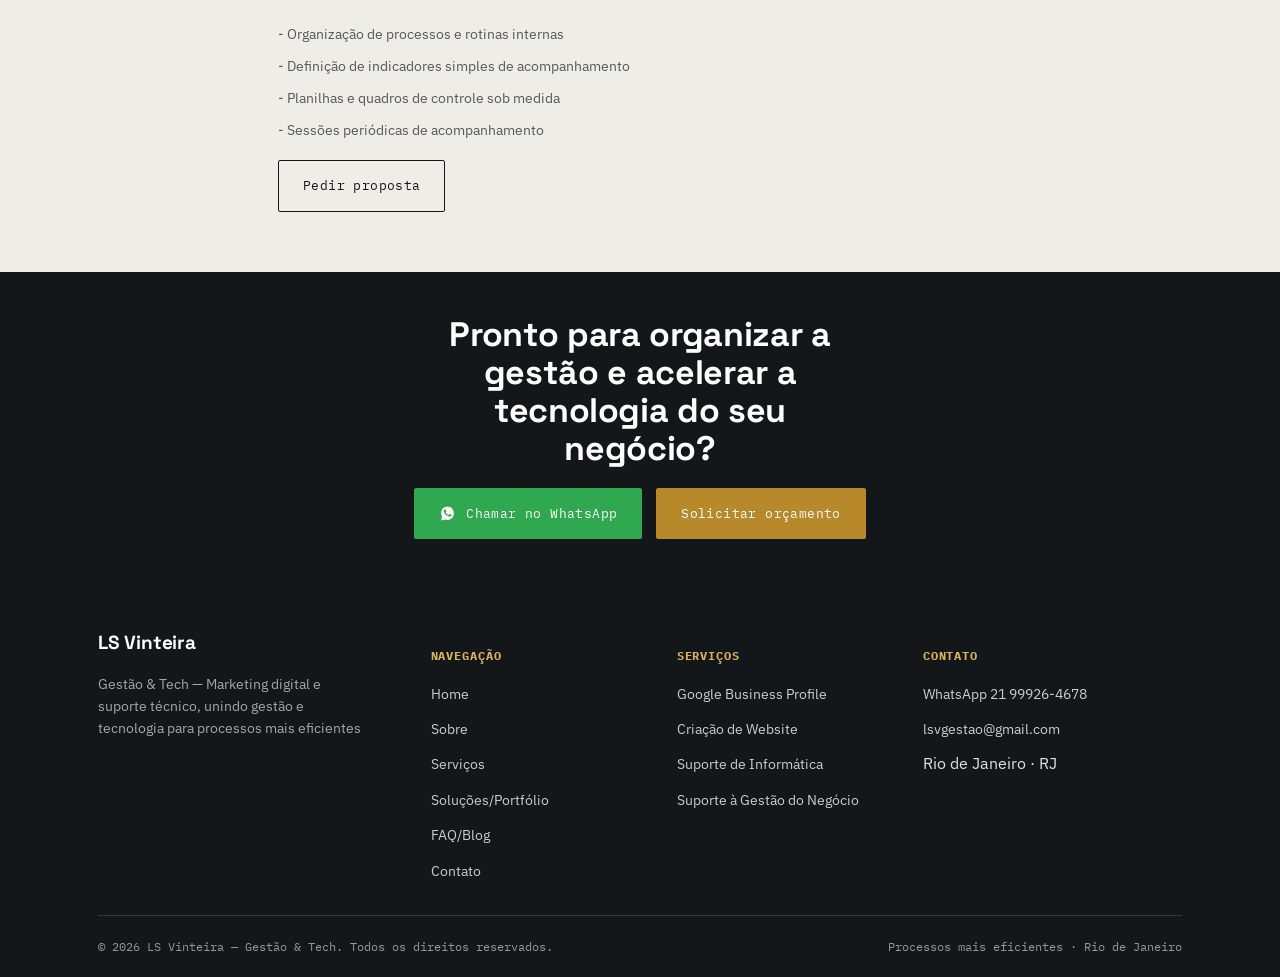
<file: servicos.html>
<!DOCTYPE html>
<html lang="pt-BR">
<head>
<meta charset="UTF-8">
<meta name="viewport" content="width=device-width, initial-scale=1, viewport-fit=cover">
<title>Serviços · LS Vinteira · Gestão & Tech</title>
<meta name="description" content="Google Business Profile, Criação de Website, Suporte de Informática e Suporte à Gestão do Negócio.">
<meta name="keywords" content="google business profile, criação de site, suporte de informática, gestão do negócio">
<meta name="robots" content="index, follow">
<meta name="author" content="LS Vinteira">
<link rel="canonical" href="https://lsvinteira.netlify.app/servicos.html">

<meta property="og:type" content="website">
<meta property="og:site_name" content="LS Vinteira · Gestão & Tech">
<meta property="og:title" content="Serviços · LS Vinteira · Gestão & Tech">
<meta property="og:description" content="Google Business Profile, Criação de Website, Suporte de Informática e Suporte à Gestão do Negócio.">
<meta property="og:url" content="https://lsvinteira.netlify.app/servicos.html">
<meta property="og:locale" content="pt_BR">

<meta name="twitter:card" content="summary_large_image">
<meta name="twitter:title" content="Serviços · LS Vinteira · Gestão & Tech">
<meta name="twitter:description" content="Google Business Profile, Criação de Website, Suporte de Informática e Suporte à Gestão do Negócio.">

<link rel="icon" type="image/svg+xml" href="favicon.svg">
<link rel="preconnect" href="https://fonts.googleapis.com">
<link rel="preconnect" href="https://fonts.gstatic.com" crossorigin>
<link href="https://fonts.googleapis.com/css2?family=Space+Grotesk:wght@500;700&family=IBM+Plex+Sans:wght@400;500;600&family=IBM+Plex+Mono:wght@400;500;600&display=swap" rel="stylesheet">
<link rel="stylesheet" href="style.css">

</head>
<body>

<a class="link-pular" href="#conteudo" style="position:absolute;left:-9999px;top:0;background:#16181C;color:#FAFAF8;padding:12px 18px;z-index:2000;">Pular para o conteúdo</a>
<header class="cabecalho">
  <div class="cabecalho-conteudo">
    <a href="index.html" class="marca" aria-label="LS Vinteira — Gestão & Tech, página inicial">
      <span class="marca-nome">LS Vinteira</span>
      <span class="marca-slogan">Gestão &amp; Tech</span>
    </a>

    <div class="cabecalho-whatsapp">
      <a href="https://wa.me/5521999264678" target="_blank" rel="noopener">
        <svg viewBox="0 0 32 32" fill="currentColor" aria-hidden="true"><path d="M16.02 3C9.4 3 4 8.4 4 15.02c0 2.36.65 4.56 1.78 6.45L4 29l7.73-1.73a11.94 11.94 0 0 0 4.29.79h.01c6.62 0 12.02-5.4 12.02-12.03C28.05 8.4 22.65 3 16.02 3zm7.05 17.03c-.3.83-1.72 1.6-2.37 1.7-.6.1-1.36.14-2.2-.14-.5-.16-1.15-.38-2-.75-3.5-1.52-5.79-5.06-5.97-5.29-.17-.24-1.43-1.9-1.43-3.63 0-1.72.9-2.57 1.22-2.92.32-.35.7-.43.93-.43.24 0 .47 0 .68.01.22.01.51-.08.8.61.3.7 1.02 2.43 1.11 2.6.09.18.15.39.03.63-.12.24-.18.39-.36.6-.18.21-.38.47-.54.63-.18.18-.37.37-.16.72.21.36.93 1.53 1.99 2.48 1.37 1.22 2.52 1.6 2.88 1.78.36.18.57.15.78-.09.21-.24.9-1.05 1.14-1.41.24-.36.48-.3.8-.18.33.12 2.09.99 2.45 1.17.36.18.6.27.68.42.09.15.09.86-.21 1.69z"/></svg>
        <span>21 99926-4678</span>
      </a>
    </div>

    <nav class="nav-principal" aria-label="Menu principal">
      <button class="botao-menu" aria-label="Abrir menu" aria-expanded="false" aria-controls="menu-principal">
        <span></span>
      </button>
      <ul class="lista-menu" id="menu-principal">
        <li><a href="index.html" >Home</a></li>
        <li><a href="sobre.html" >Sobre</a></li>
        <li><a href="servicos.html" aria-current="page">Serviços</a></li>
        <li><a href="solucoes.html" >Soluções/Portfólio</a></li>
        <li><a href="faq-blog.html" >FAQ/Blog</a></li>
        <li><a href="contato.html" >Contato</a></li>
        <li class="whatsapp-menu-mobile">
          <a href="https://wa.me/5521999264678" target="_blank" rel="noopener" style="display:flex;align-items:center;gap:9px;color:inherit;">
            <svg viewBox="0 0 32 32" fill="currentColor" aria-hidden="true"><path d="M16.02 3C9.4 3 4 8.4 4 15.02c0 2.36.65 4.56 1.78 6.45L4 29l7.73-1.73a11.94 11.94 0 0 0 4.29.79h.01c6.62 0 12.02-5.4 12.02-12.03C28.05 8.4 22.65 3 16.02 3zm7.05 17.03c-.3.83-1.72 1.6-2.37 1.7-.6.1-1.36.14-2.2-.14-.5-.16-1.15-.38-2-.75-3.5-1.52-5.79-5.06-5.97-5.29-.17-.24-1.43-1.9-1.43-3.63 0-1.72.9-2.57 1.22-2.92.32-.35.7-.43.93-.43.24 0 .47 0 .68.01.22.01.51-.08.8.61.3.7 1.02 2.43 1.11 2.6.09.18.15.39.03.63-.12.24-.18.39-.36.6-.18.21-.38.47-.54.63-.18.18-.37.37-.16.72.21.36.93 1.53 1.99 2.48 1.37 1.22 2.52 1.6 2.88 1.78.36.18.57.15.78-.09.21-.24.9-1.05 1.14-1.41.24-.36.48-.3.8-.18.33.12 2.09.99 2.45 1.17.36.18.6.27.68.42.09.15.09.86-.21 1.69z"/></svg>
            <span>21 99926-4678</span>
          </a>
        </li>
      </ul>
    </nav>
  </div>
</header>

<main id="conteudo">

<section class="topo-pagina">
  <div class="container">
    <div class="trilha"><a href="index.html">Home</a> <span class="separador-barra">/</span><span class="separador-tracos" aria-hidden="true"><i></i><i></i><i></i></span> Serviços</div>
    <div class="topo-pagina-titulo-area">
      <span class="etiqueta">Em que trabalhamos</span>
    <h1>Atuamos com as ferramentas certas para dar andamento na sua operação</h1>
    <p class="resumo" style="max-width:60ch;">A opção é sua, contrate um serviço ou a operação completa. Tudo sob medida
    para seu negócio.</p>
    </div>
  </div>
</section>

<section id="analise-de-dados">
  <div class="container" style="max-width:760px;">
    <div class="revelar">
      <span class="codigo">[ AD ]</span>
      <h2>Análise de Dados</h2>
      <p>É uma das ferramentas mais poderosas para transformar informações em decisões inteligentes. Em um mercado cada
      vez mais competitivo, a análise de dados permite que empresas compreendam melhor seus clientes, otimizem processos
      e antecipem tendências.</p>

      <p>Por que é esséncial:</p>

      <ul style="display:grid; gap:9px; margin:18px 0; color:var(--cinza-texto); font-size:14px;">
        <li>- Identificação de oportunidades: Revela padrões de comportamento e nichos de mercado que poderiam passar
        despercebidos.</li>
        <li>- Eficiência operacional: Ajuda a detectar gargalos e desperdícios, permitindo ajustes rápidos e eficazes.
        </li>
        <li>- Personalização: Possibilita oferecer produtos e serviços sob medida, aumentando a satisfação e fidelização
        do cliente</li>
        <li>- Previsão de tendências: Com técnicas de análise preditiva, é possível antecipar demandas e se preparar
        para o futuro.</li>
      </ul>
      <a class="botao botao-contorno" href="contato.html">Pedir proposta</a>
    </div>
  </div>
</section>

<hr class="divisor">

<section id="marketing-digital" class="secao-suave">
  <div class="container" style="max-width:760px;">
    <div class="revelar">
      <span class="codigo">[ MD ]</span>
      <h2>Marketing Digital</h2>
      <p>Combinamos marketing, tecnologia, produto e análise dos dados para construir um ciclo contínuo capaz de
      acelerar resultados. focamos em um crescimento previsível, escalável e mensurável. Atuamos em toda a jornada do
      cliente, da aquisição à retenção, crianmos estratégias que aumentam receita, reduzem custos e ampliam o valor de
      cada usuário</p>
      <ul style="display:grid; gap:9px; margin:18px 0; color:var(--cinza-texto); font-size:14px;">
        <li>- Você conta com uma equipe que entende de anúncios, criação de textos, design, redes sociais e SEO
        (otimização para sites).</li>
        <li>- Foco no seu negócio: Com outras pessoas cuidando da divulgação, você e sua equipe ganham tempo livre para
        focar na operação principal da empresa.</li>
        <li>- Redução de custos: Ter um time interno de marketing exige gastos altos com salários, encargos e
        treinamentos, o que pode ser evitado com o direcionamento ao público correto</li>
        <li>- Resultados mensuráveis: No meio digital, é possível medir cada centavo investido, ver o retorno real das
        vendas e saber o que funciona</li>
      </ul>
      <a class="botao botao-contorno" href="contato.html">Pedir proposta</a>
    </div>
  </div>
</section>

<hr class="divisor">

<section id="google-business-profile">
  <div class="container" style="max-width:760px;">
    <div class="revelar">
      <span class="codigo">[ GBP ]</span>
      <h2>Google Business Profile</h2>
      <p>Criação, verificação e otimização contínua do seu perfil no Google, para que seu negócio apareça corretamente no mapa, nas buscas locais e receba avaliações de forma consistente. É o primeiro contato que as pessoas têm com o seu negócio — por isso cuidamos dele com atenção.</p>
      <ul style="display:grid; gap:9px; margin:18px 0; color:var(--cinza-texto); font-size:14px;">
        <li>- Criação e verificação do perfil</li>
        <li>- Otimização de categorias e informações</li>
        <li>- Gestão de avaliações e respostas</li>
        <li>- Publicações periódicas (posts, ofertas, novidades)</li>
      </ul>
      <a class="botao botao-contorno" href="contato.html">Pedir proposta</a>
    </div>
  </div>
</section>

<hr class="divisor">

<section id="criacao-de-website" class="secao-suave">
  <div class="container" style="max-width:760px;">
    <div class="revelar">
      <span class="codigo">[ WEB ]</span>
      <h2>Criação de Website</h2>
      <p>Sites institucionais responsivos e fáceis de manter, construídos para reforçar a divulgação eficiente da empresa e apoiar campanhas de marketing digital. Um produto que representa o seu negócio na internet, todos os dias.</p>
      <ul style="display:grid; gap:9px; margin:18px 0; color:var(--cinza-texto); font-size:14px;">
        <li>- Layout responsivo (celular, tablet e desktop)</li>
        <li>- Formulário de contato integrado</li>
        <li>- Estrutura pensada para SEO básico</li>
        <li>- Treinamento para atualização de conteúdo</li>
      </ul>
      <a class="botao botao-contorno" href="contato.html">Pedir proposta</a>
    </div>
  </div>
</section>

<hr class="divisor">

<section id="suporte-ti">
  <div class="container" style="max-width:760px;">
    <div class="revelar">
      <span class="codigo">[ TI ]</span>
      <h2>Suporte de Informática</h2>
      <p>Suporte técnico remoto (e presencial quando necessário) para manter no ar tudo o que foi construído, garantindo que os processos do seu negócio não parem.</p>
      <ul style="display:grid; gap:9px; margin:18px 0; color:var(--cinza-texto); font-size:14px;">
        <li>- Manutenção preventiva e corretiva</li>
        <li>- Configuração de backups e e-mail profissional</li>
        <li>- Suporte remoto sob demanda</li>
        <li>- Pequenos ajustes no site e nos perfis online</li>
      </ul>
      <a class="botao botao-contorno" href="contato.html">Pedir proposta</a>
    </div>
  </div>
</section>

<hr class="divisor">

<section id="suporte-gestao" class="secao-suave">
  <div class="container" style="max-width:760px;">
    <div class="revelar">
      <span class="codigo">[ GESTÃO ]</span>
      <h2>Suporte à Gestão do Negócio</h2>
      <p>Apoio a pequenos negócios na organização de processos, controle de indicadores e rotina administrativa. É o pilar que sustenta os outros dois: pessoas bem organizadas criam processos claros, e processos claros entregam produtos melhores.</p>
      <ul style="display:grid; gap:9px; margin:18px 0; color:var(--cinza-texto); font-size:14px;">
        <li>- Organização de processos e rotinas internas</li>
        <li>- Definição de indicadores simples de acompanhamento</li>
        <li>- Planilhas e quadros de controle sob medida</li>
        <li>- Sessões periódicas de acompanhamento</li>
      </ul>
      <a class="botao botao-contorno" href="contato.html">Pedir proposta</a>
    </div>
  </div>
</section>
</main>

<div class="faixa-cta">
  <div class="container">
    <h2>Pronto para organizar a gestão e acelerar a tecnologia do seu negócio?</h2>
    <div class="botoes-linha">
      <a class="botao botao-whatsapp" href="https://wa.me/5521999264678" target="_blank" rel="noopener">
        <svg viewBox="0 0 32 32" fill="currentColor" aria-hidden="true"><path d="M16.02 3C9.4 3 4 8.4 4 15.02c0 2.36.65 4.56 1.78 6.45L4 29l7.73-1.73a11.94 11.94 0 0 0 4.29.79h.01c6.62 0 12.02-5.4 12.02-12.03C28.05 8.4 22.65 3 16.02 3zm7.05 17.03c-.3.83-1.72 1.6-2.37 1.7-.6.1-1.36.14-2.2-.14-.5-.16-1.15-.38-2-.75-3.5-1.52-5.79-5.06-5.97-5.29-.17-.24-1.43-1.9-1.43-3.63 0-1.72.9-2.57 1.22-2.92.32-.35.7-.43.93-.43.24 0 .47 0 .68.01.22.01.51-.08.8.61.3.7 1.02 2.43 1.11 2.6.09.18.15.39.03.63-.12.24-.18.39-.36.6-.18.21-.38.47-.54.63-.18.18-.37.37-.16.72.21.36.93 1.53 1.99 2.48 1.37 1.22 2.52 1.6 2.88 1.78.36.18.57.15.78-.09.21-.24.9-1.05 1.14-1.41.24-.36.48-.3.8-.18.33.12 2.09.99 2.45 1.17.36.18.6.27.68.42.09.15.09.86-.21 1.69z"/></svg>
        Chamar no WhatsApp
      </a>
      <a class="botao" style="background:var(--dourado); border-color:var(--dourado); color:#fff;" href="contato.html">Solicitar orçamento</a>
    </div>
  </div>
</div>

<footer class="rodape">
  <div class="container">
    <div class="rodape-grade">
      <div class="rodape-coluna rodape-marca">
        <span class="marca-nome" style="font-family:var(--fonte-destaque); font-weight:700; font-size:19px;">LS Vinteira</span>
        <p>Gestão &amp; Tech — Marketing digital e suporte técnico, unindo gestão e tecnologia para processos mais
        eficientes</p>
      </div>

      <div class="rodape-coluna">
        <h5>Navegação</h5>
        <ul>
          <li><a href="index.html">Home</a></li>
          <li><a href="sobre.html">Sobre</a></li>
          <li><a href="servicos.html">Serviços</a></li>
          <li><a href="solucoes.html">Soluções/Portfólio</a></li>
          <li><a href="faq-blog.html">FAQ/Blog</a></li>
          <li><a href="contato.html">Contato</a></li>
        </ul>
      </div>

      <div class="rodape-coluna">
        <h5>Serviços</h5>
        <ul>
          <li><a href="servicos.html#google-business-profile">Google Business Profile</a></li>
          <li><a href="servicos.html#criacao-de-website">Criação de Website</a></li>
          <li><a href="servicos.html#suporte-ti">Suporte de Informática</a></li>
          <li><a href="servicos.html#suporte-gestao">Suporte à Gestão do Negócio</a></li>
        </ul>
      </div>

      <div class="rodape-coluna">
        <h5>Contato</h5>
        <ul>
          <li><a href="https://wa.me/5521999264678" target="_blank" rel="noopener">WhatsApp 21 99926-4678</a></li>
          <li><a href="mailto:lsvgestao@gmail.com">lsvgestao@gmail.com</a></li>
          <li>Rio de Janeiro · RJ</li>
        </ul>
      </div>
    </div>

    <div class="rodape-base">
      <span>© <span data-year>2026</span> LS Vinteira — Gestão &amp; Tech. Todos os direitos reservados.</span>
      <span>Processos mais eficientes · Rio de Janeiro</span>
    </div>
  </div>
</footer>

<a class="whatsapp-flutuante" href="https://wa.me/5521999264678" target="_blank" rel="noopener" aria-label="Falar no WhatsApp">
  <svg viewBox="0 0 32 32" fill="currentColor" aria-hidden="true"><path d="M16.02 3C9.4 3 4 8.4 4 15.02c0 2.36.65 4.56 1.78 6.45L4 29l7.73-1.73a11.94 11.94 0 0 0 4.29.79h.01c6.62 0 12.02-5.4 12.02-12.03C28.05 8.4 22.65 3 16.02 3zm7.05 17.03c-.3.83-1.72 1.6-2.37 1.7-.6.1-1.36.14-2.2-.14-.5-.16-1.15-.38-2-.75-3.5-1.52-5.79-5.06-5.97-5.29-.17-.24-1.43-1.9-1.43-3.63 0-1.72.9-2.57 1.22-2.92.32-.35.7-.43.93-.43.24 0 .47 0 .68.01.22.01.51-.08.8.61.3.7 1.02 2.43 1.11 2.6.09.18.15.39.03.63-.12.24-.18.39-.36.6-.18.21-.38.47-.54.63-.18.18-.37.37-.16.72.21.36.93 1.53 1.99 2.48 1.37 1.22 2.52 1.6 2.88 1.78.36.18.57.15.78-.09.21-.24.9-1.05 1.14-1.41.24-.36.48-.3.8-.18.33.12 2.09.99 2.45 1.17.36.18.6.27.68.42.09.15.09.86-.21 1.69z"/></svg>
</a>

<script src="script.js"></script>
</body>
</html>
</file>
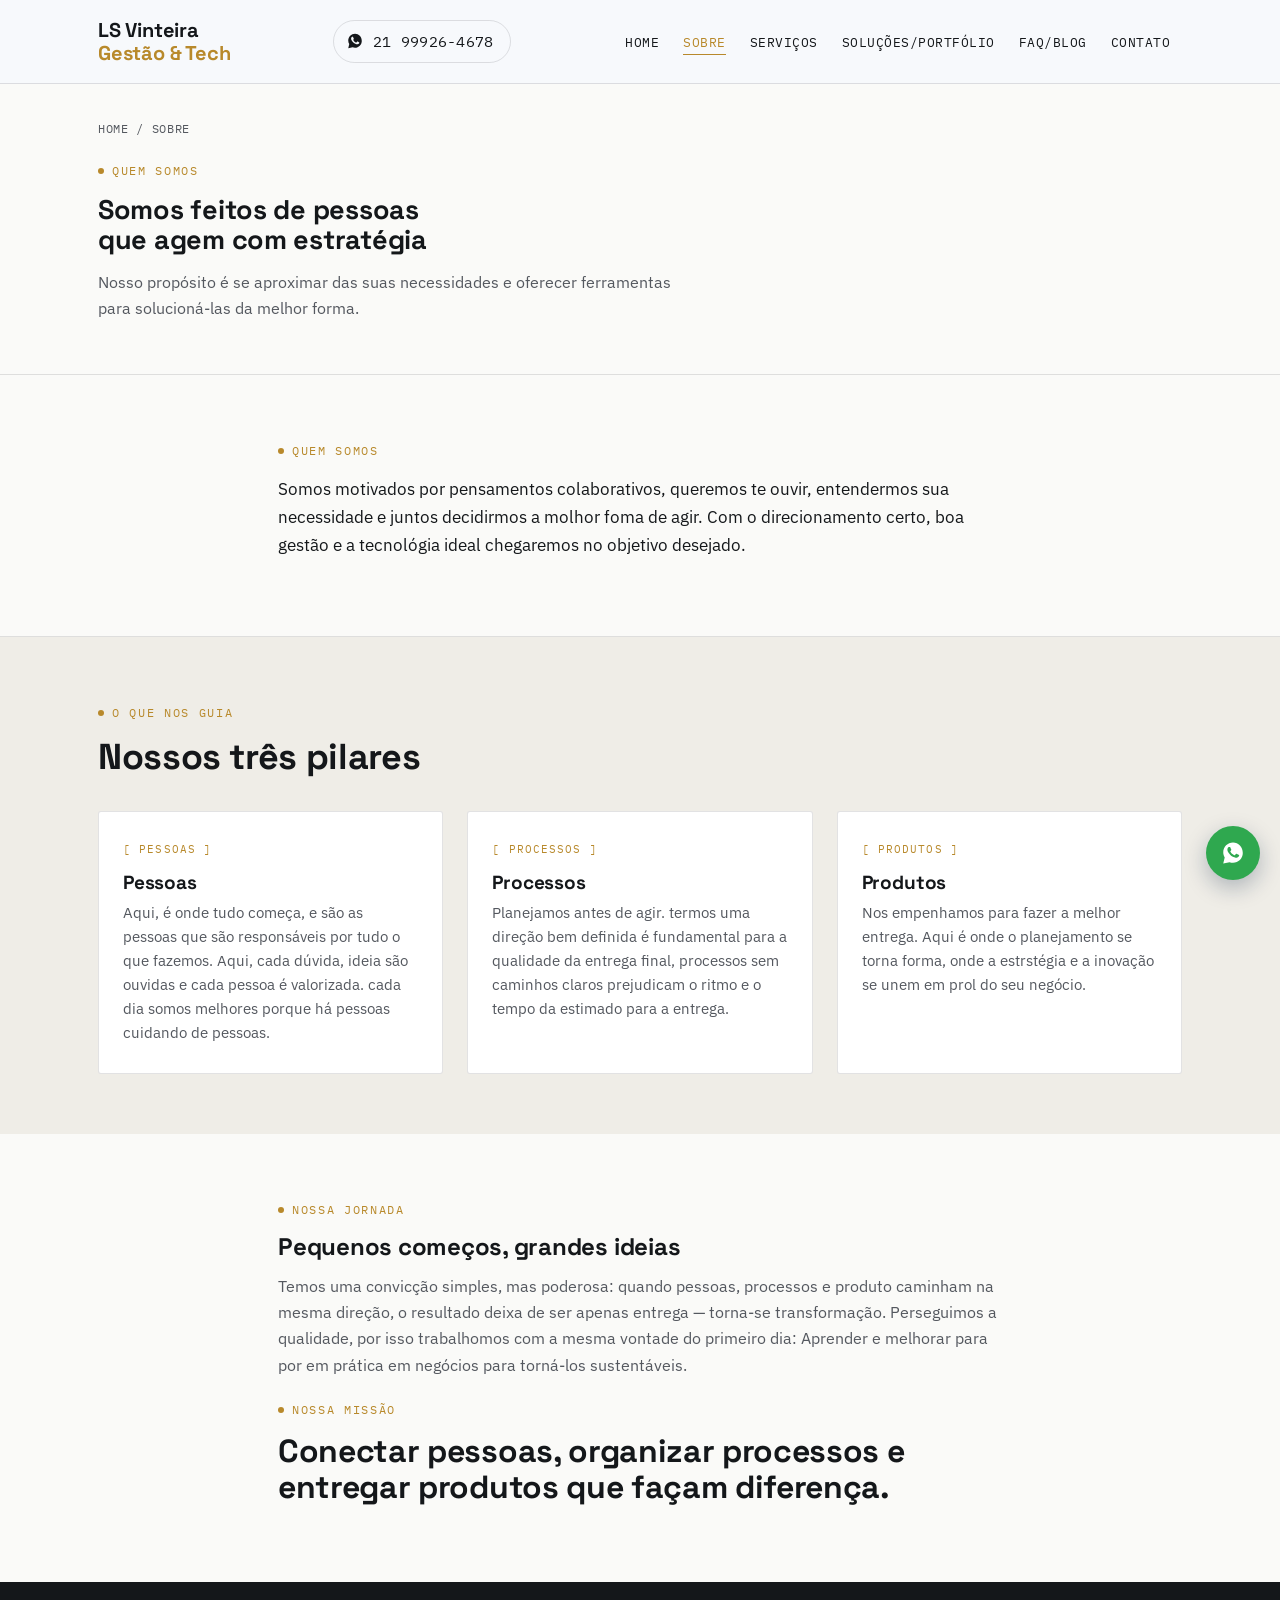
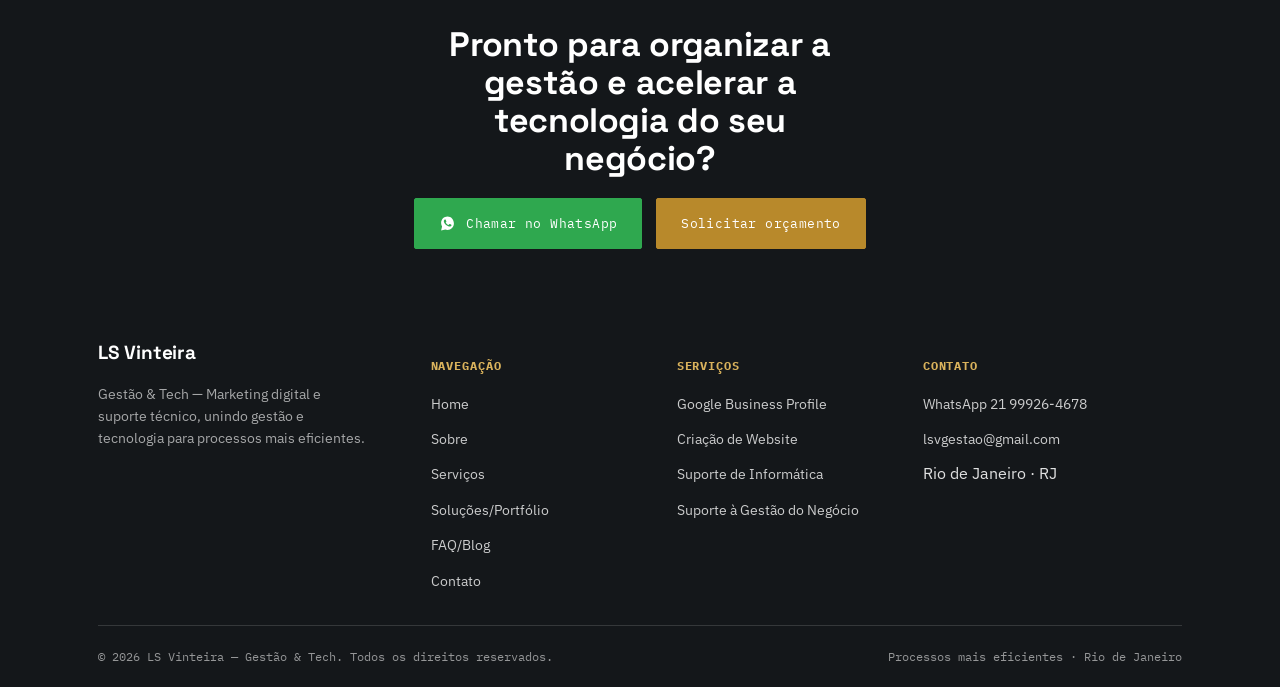
<file: sobre.html>
<!DOCTYPE html>
<html lang="pt-BR">
<head>
<meta charset="UTF-8">
<meta name="viewport" content="width=device-width, initial-scale=1, viewport-fit=cover">
<title>Sobre · LS Vinteira · Gestão & Tech</title>
<meta name="description" content="Conheça a LS Vinteira: propósito, pessoas e a forma como unimos tecnologia e gestão para pequenos negócios.">
<meta name="keywords" content="sobre a LS Vinteira, pessoas processos produtos, gestão e tecnologia, propósito">
<meta name="robots" content="index, follow">
<meta name="author" content="LS Vinteira">
<link rel="canonical" href="https://lsvinteira.netlify.app/sobre.html">

<meta property="og:type" content="website">
<meta property="og:site_name" content="LS Vinteira · Gestão & Tech">
<meta property="og:title" content="Sobre · LS Vinteira · Gestão & Tech">
<meta property="og:description" content="Conheça a LS Vinteira: propósito, pessoas e a forma como unimos tecnologia e gestão para pequenos negócios.">
<meta property="og:url" content="https://lsvinteira.netlify.app/sobre.html">
<meta property="og:locale" content="pt_BR">

<meta name="twitter:card" content="summary_large_image">
<meta name="twitter:title" content="Sobre · LS Vinteira · Gestão & Tech">
<meta name="twitter:description" content="Conheça a LS Vinteira: propósito, pessoas e a forma como unimos tecnologia e gestão para pequenos negócios.">

<link rel="icon" type="image/svg+xml" href="favicon.svg">
<link rel="preconnect" href="https://fonts.googleapis.com">
<link rel="preconnect" href="https://fonts.gstatic.com" crossorigin>
<link href="https://fonts.googleapis.com/css2?family=Space+Grotesk:wght@500;700&family=IBM+Plex+Sans:wght@400;500;600&family=IBM+Plex+Mono:wght@400;500;600&display=swap" rel="stylesheet">
<link rel="stylesheet" href="style.css">

</head>
<body>

<a class="link-pular" href="#conteudo" style="position:absolute;left:-9999px;top:0;background:#16181C;color:#FAFAF8;padding:12px 18px;z-index:2000;">Pular para o conteúdo</a>
<header class="cabecalho">
  <div class="cabecalho-conteudo">
    <a href="index.html" class="marca" aria-label="LS Vinteira — Gestão & Tech, página inicial">
      <span class="marca-nome">LS Vinteira</span>
      <span class="marca-slogan">Gestão &amp; Tech</span>
    </a>

    <div class="cabecalho-whatsapp">
      <a href="https://wa.me/5521999264678" target="_blank" rel="noopener">
        <svg viewBox="0 0 32 32" fill="currentColor" aria-hidden="true"><path d="M16.02 3C9.4 3 4 8.4 4 15.02c0 2.36.65 4.56 1.78 6.45L4 29l7.73-1.73a11.94 11.94 0 0 0 4.29.79h.01c6.62 0 12.02-5.4 12.02-12.03C28.05 8.4 22.65 3 16.02 3zm7.05 17.03c-.3.83-1.72 1.6-2.37 1.7-.6.1-1.36.14-2.2-.14-.5-.16-1.15-.38-2-.75-3.5-1.52-5.79-5.06-5.97-5.29-.17-.24-1.43-1.9-1.43-3.63 0-1.72.9-2.57 1.22-2.92.32-.35.7-.43.93-.43.24 0 .47 0 .68.01.22.01.51-.08.8.61.3.7 1.02 2.43 1.11 2.6.09.18.15.39.03.63-.12.24-.18.39-.36.6-.18.21-.38.47-.54.63-.18.18-.37.37-.16.72.21.36.93 1.53 1.99 2.48 1.37 1.22 2.52 1.6 2.88 1.78.36.18.57.15.78-.09.21-.24.9-1.05 1.14-1.41.24-.36.48-.3.8-.18.33.12 2.09.99 2.45 1.17.36.18.6.27.68.42.09.15.09.86-.21 1.69z"/></svg>
        <span>21 99926-4678</span>
      </a>
    </div>

    <nav class="nav-principal" aria-label="Menu principal">
      <button class="botao-menu" aria-label="Abrir menu" aria-expanded="false" aria-controls="menu-principal">
        <span></span>
      </button>
      <ul class="lista-menu" id="menu-principal">
        <li><a href="index.html" >Home</a></li>
        <li><a href="sobre.html" aria-current="page">Sobre</a></li>
        <li><a href="servicos.html" >Serviços</a></li>
        <li><a href="solucoes.html" >Soluções/Portfólio</a></li>
        <li><a href="faq-blog.html" >FAQ/Blog</a></li>
        <li><a href="contato.html" >Contato</a></li>
        <li class="whatsapp-menu-mobile">
          <a href="https://wa.me/5521999264678" target="_blank" rel="noopener" style="display:flex;align-items:center;gap:9px;color:inherit;">
            <svg viewBox="0 0 32 32" fill="currentColor" aria-hidden="true"><path d="M16.02 3C9.4 3 4 8.4 4 15.02c0 2.36.65 4.56 1.78 6.45L4 29l7.73-1.73a11.94 11.94 0 0 0 4.29.79h.01c6.62 0 12.02-5.4 12.02-12.03C28.05 8.4 22.65 3 16.02 3zm7.05 17.03c-.3.83-1.72 1.6-2.37 1.7-.6.1-1.36.14-2.2-.14-.5-.16-1.15-.38-2-.75-3.5-1.52-5.79-5.06-5.97-5.29-.17-.24-1.43-1.9-1.43-3.63 0-1.72.9-2.57 1.22-2.92.32-.35.7-.43.93-.43.24 0 .47 0 .68.01.22.01.51-.08.8.61.3.7 1.02 2.43 1.11 2.6.09.18.15.39.03.63-.12.24-.18.39-.36.6-.18.21-.38.47-.54.63-.18.18-.37.37-.16.72.21.36.93 1.53 1.99 2.48 1.37 1.22 2.52 1.6 2.88 1.78.36.18.57.15.78-.09.21-.24.9-1.05 1.14-1.41.24-.36.48-.3.8-.18.33.12 2.09.99 2.45 1.17.36.18.6.27.68.42.09.15.09.86-.21 1.69z"/></svg>
            <span>21 99926-4678</span>
          </a>
        </li>
      </ul>
    </nav>
  </div>
</header>

<main id="conteudo">

<section class="topo-pagina">
  <div class="container">
    <div class="trilha"><a href="index.html">Home</a> <span class="separador-barra">/</span><span class="separador-tracos" aria-hidden="true"><i></i><i></i><i></i></span> Sobre</div>
    <div class="topo-pagina-titulo-area">
      <span class="etiqueta">Quem somos</span>
    <h1>Somos feitos de pessoas que agem com estratégia</h1>
    <p class="resumo" style="max-width:60ch;">Nosso propósito é se aproximar das suas necessidades e oferecer ferramentas para solucioná-las da
    melhor forma.</p>
    </div>
  </div>
</section>

<section>
  <div class="container" style="max-width:760px;">
    <div class="revelar">
      <span class="etiqueta">Quem somos</span>
      <p style="font-size:17px; color:var(--preto);">Somos motivados por pensamentos colaborativos, queremos te ouvir,
      entendermos sua necessidade e juntos decidirmos a molhor foma de agir. Com o direcionamento certo, boa gestão e a
      tecnológia ideal chegaremos no objetivo desejado.
    </p>
    </div>
  </div>
</section>

<hr class="divisor">

<section class="secao-suave">
  <div class="container">
    <div class="secao-cabecalho revelar">
      <span class="etiqueta">O que nos guia</span>
      <h2>Nossos três pilares</h2>
    </div>
    <div class="grade-3">
      <article class="cartao revelar">
        <span class="codigo">[ PESSOAS ]</span>
        <h3>Pessoas</h3>
        <p>Aqui, é onde tudo começa, e são as pessoas que são responsáveis por tudo o que fazemos. Aqui, cada dúvida,
        ideia são ouvidas e cada pessoa é valorizada. cada dia somos melhores porque há pessoas cuidando de pessoas.</p>
      </article>
      <article class="cartao revelar">
        <span class="codigo">[ PROCESSOS ]</span>
        <h3>Processos</h3>
        <p>Planejamos antes de agir. termos uma direção bem definida é fundamental para a qualidade da entrega final,
        processos sem caminhos claros prejudicam o ritmo e o tempo da estimado para a entrega.</p>
      </article>
      <article class="cartao revelar">
        <span class="codigo">[ PRODUTOS ]</span>
        <h3>Produtos</h3>
        <p>Nos empenhamos para fazer a melhor entrega. Aqui é onde o planejamento se torna forma, onde a estrstégia e a
        inovação se unem em prol do seu negócio.</p>
      </article>
    </div>
  </div>
</section>

<section>
  <div class="container" style="max-width:760px;">
    <div class="revelar">
      <span class="etiqueta">Nossa jornada</span>
      <h2>Pequenos começos, grandes ideias</h2>
      <p>Temos uma convicção simples, mas poderosa: quando pessoas, processos e produto caminham na mesma direção,
      o resultado deixa de ser apenas entrega — torna-se transformação. Perseguimos a qualidade, por isso trabalhomos
      com a mesma vontade do primeiro dia: Aprender e melhorar para por em prática em negócios para torná-los
      sustentáveis.</p>
      <div class="revelar">
      <span class="etiqueta" style="justify-content:center;">Nossa missão</span>
      <h2 style="font-size:clamp(22px,3vw,32px);">Conectar pessoas, organizar processos e entregar produtos que façam
      diferença.</h2>
    </div>
    </div>
  </div>
</section>
</main>

<div class="faixa-cta">
  <div class="container">
    <h2>Pronto para organizar a gestão e acelerar a tecnologia do seu negócio?</h2>
    <div class="botoes-linha">
      <a class="botao botao-whatsapp" href="https://wa.me/5521999264678" target="_blank" rel="noopener">
        <svg viewBox="0 0 32 32" fill="currentColor" aria-hidden="true"><path d="M16.02 3C9.4 3 4 8.4 4 15.02c0 2.36.65 4.56 1.78 6.45L4 29l7.73-1.73a11.94 11.94 0 0 0 4.29.79h.01c6.62 0 12.02-5.4 12.02-12.03C28.05 8.4 22.65 3 16.02 3zm7.05 17.03c-.3.83-1.72 1.6-2.37 1.7-.6.1-1.36.14-2.2-.14-.5-.16-1.15-.38-2-.75-3.5-1.52-5.79-5.06-5.97-5.29-.17-.24-1.43-1.9-1.43-3.63 0-1.72.9-2.57 1.22-2.92.32-.35.7-.43.93-.43.24 0 .47 0 .68.01.22.01.51-.08.8.61.3.7 1.02 2.43 1.11 2.6.09.18.15.39.03.63-.12.24-.18.39-.36.6-.18.21-.38.47-.54.63-.18.18-.37.37-.16.72.21.36.93 1.53 1.99 2.48 1.37 1.22 2.52 1.6 2.88 1.78.36.18.57.15.78-.09.21-.24.9-1.05 1.14-1.41.24-.36.48-.3.8-.18.33.12 2.09.99 2.45 1.17.36.18.6.27.68.42.09.15.09.86-.21 1.69z"/></svg>
        Chamar no WhatsApp
      </a>
      <a class="botao" style="background:var(--dourado); border-color:var(--dourado); color:#fff;" href="contato.html">Solicitar orçamento</a>
    </div>
  </div>
</div>

<footer class="rodape">
  <div class="container">
    <div class="rodape-grade">
      <div class="rodape-coluna rodape-marca">
        <span class="marca-nome" style="font-family:var(--fonte-destaque); font-weight:700; font-size:19px;">LS Vinteira</span>
        <p>Gestão &amp; Tech — Marketing digital e suporte técnico, unindo gestão e tecnologia para
        processos mais eficientes.</p>
      </div>

      <div class="rodape-coluna">
        <h5>Navegação</h5>
        <ul>
          <li><a href="index.html">Home</a></li>
          <li><a href="sobre.html">Sobre</a></li>
          <li><a href="servicos.html">Serviços</a></li>
          <li><a href="solucoes.html">Soluções/Portfólio</a></li>
          <li><a href="faq-blog.html">FAQ/Blog</a></li>
          <li><a href="contato.html">Contato</a></li>
        </ul>
      </div>

      <div class="rodape-coluna">
        <h5>Serviços</h5>
        <ul>
          <li><a href="servicos.html#google-business-profile">Google Business Profile</a></li>
          <li><a href="servicos.html#criacao-de-website">Criação de Website</a></li>
          <li><a href="servicos.html#suporte-ti">Suporte de Informática</a></li>
          <li><a href="servicos.html#suporte-gestao">Suporte à Gestão do Negócio</a></li>
        </ul>
      </div>

      <div class="rodape-coluna">
        <h5>Contato</h5>
        <ul>
          <li><a href="https://wa.me/5521999264678" target="_blank" rel="noopener">WhatsApp 21 99926-4678</a></li>
          <li><a href="mailto:lsvgestao@gmail.com">lsvgestao@gmail.com</a></li>
          <li>Rio de Janeiro · RJ</li>
        </ul>
      </div>
    </div>

    <div class="rodape-base">
      <span>© <span data-year>2026</span> LS Vinteira — Gestão &amp; Tech. Todos os direitos reservados.</span>
      <span>Processos mais eficientes · Rio de Janeiro</span>
    </div>
  </div>
</footer>

<a class="whatsapp-flutuante" href="https://wa.me/5521999264678" target="_blank" rel="noopener" aria-label="Falar no WhatsApp">
  <svg viewBox="0 0 32 32" fill="currentColor" aria-hidden="true"><path d="M16.02 3C9.4 3 4 8.4 4 15.02c0 2.36.65 4.56 1.78 6.45L4 29l7.73-1.73a11.94 11.94 0 0 0 4.29.79h.01c6.62 0 12.02-5.4 12.02-12.03C28.05 8.4 22.65 3 16.02 3zm7.05 17.03c-.3.83-1.72 1.6-2.37 1.7-.6.1-1.36.14-2.2-.14-.5-.16-1.15-.38-2-.75-3.5-1.52-5.79-5.06-5.97-5.29-.17-.24-1.43-1.9-1.43-3.63 0-1.72.9-2.57 1.22-2.92.32-.35.7-.43.93-.43.24 0 .47 0 .68.01.22.01.51-.08.8.61.3.7 1.02 2.43 1.11 2.6.09.18.15.39.03.63-.12.24-.18.39-.36.6-.18.21-.38.47-.54.63-.18.18-.37.37-.16.72.21.36.93 1.53 1.99 2.48 1.37 1.22 2.52 1.6 2.88 1.78.36.18.57.15.78-.09.21-.24.9-1.05 1.14-1.41.24-.36.48-.3.8-.18.33.12 2.09.99 2.45 1.17.36.18.6.27.68.42.09.15.09.86-.21 1.69z"/></svg>
</a>

<script src="script.js"></script>
</body>
</html>
</file>
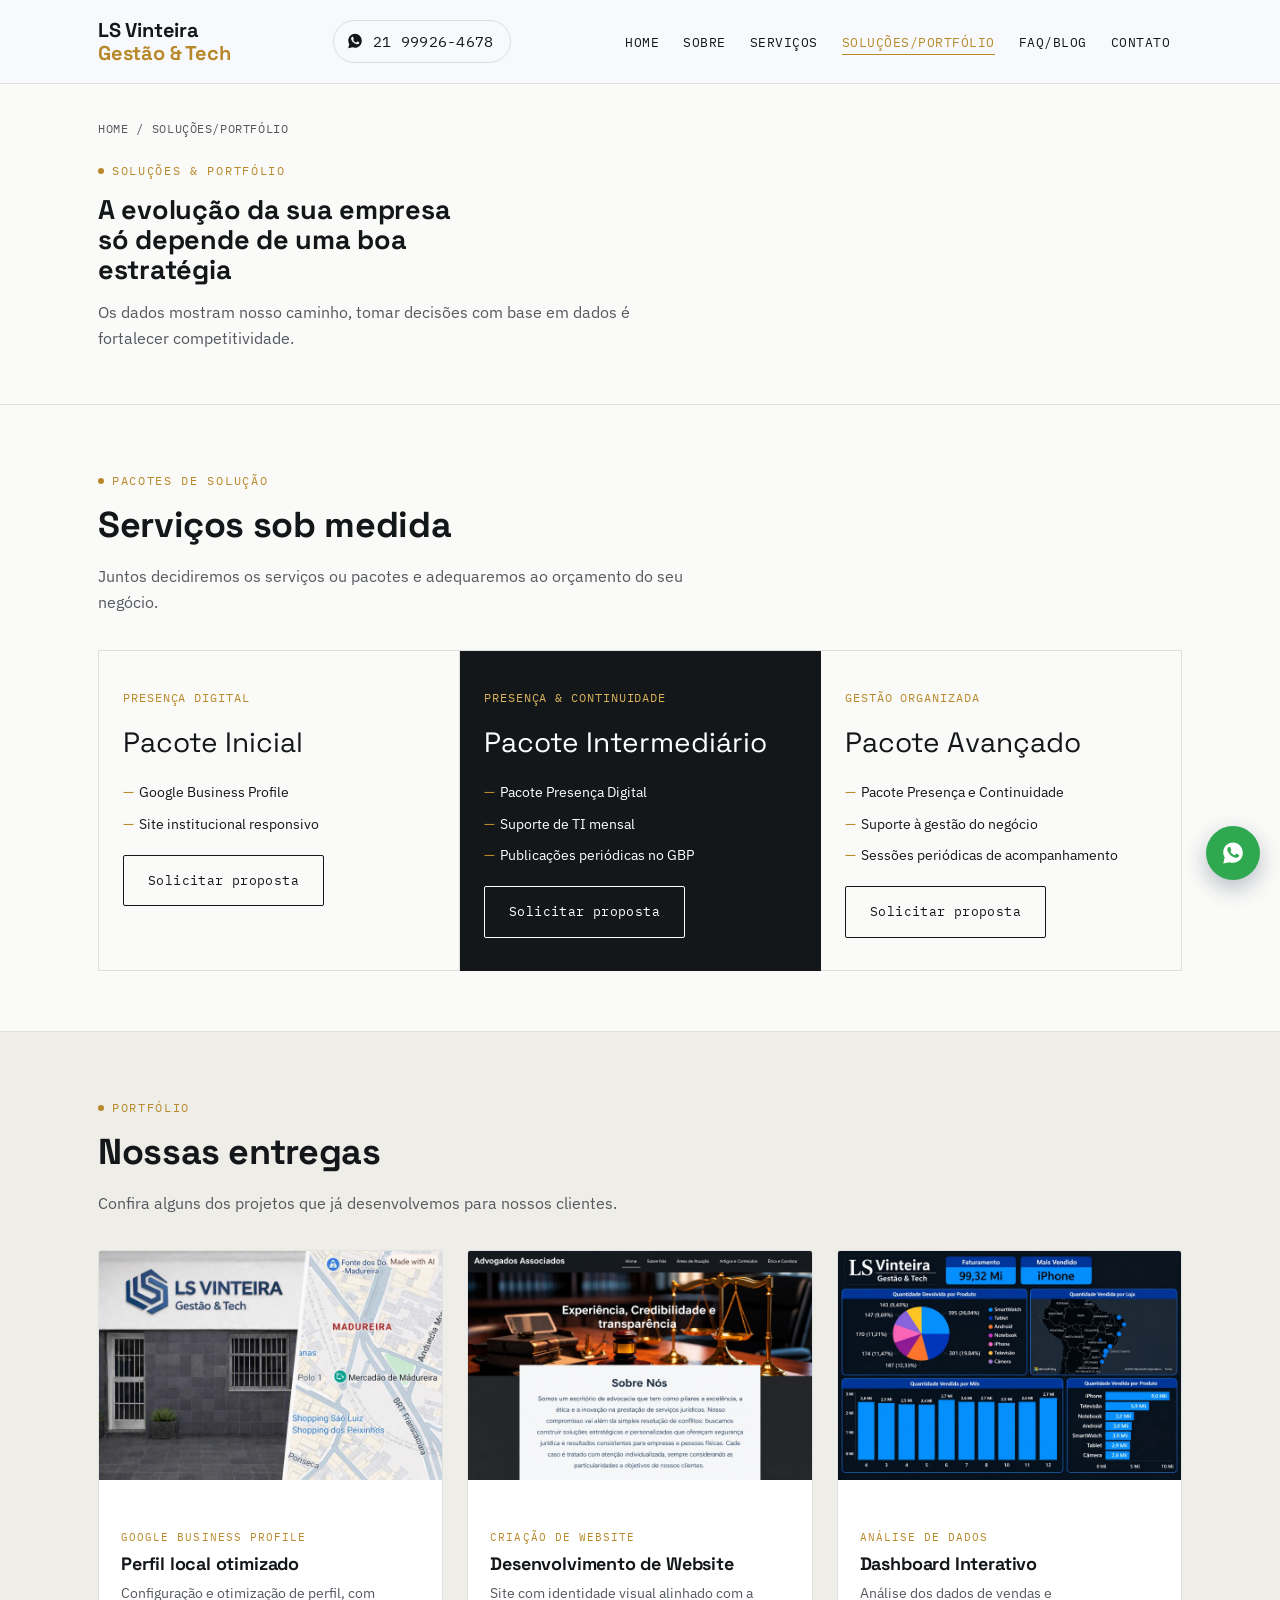
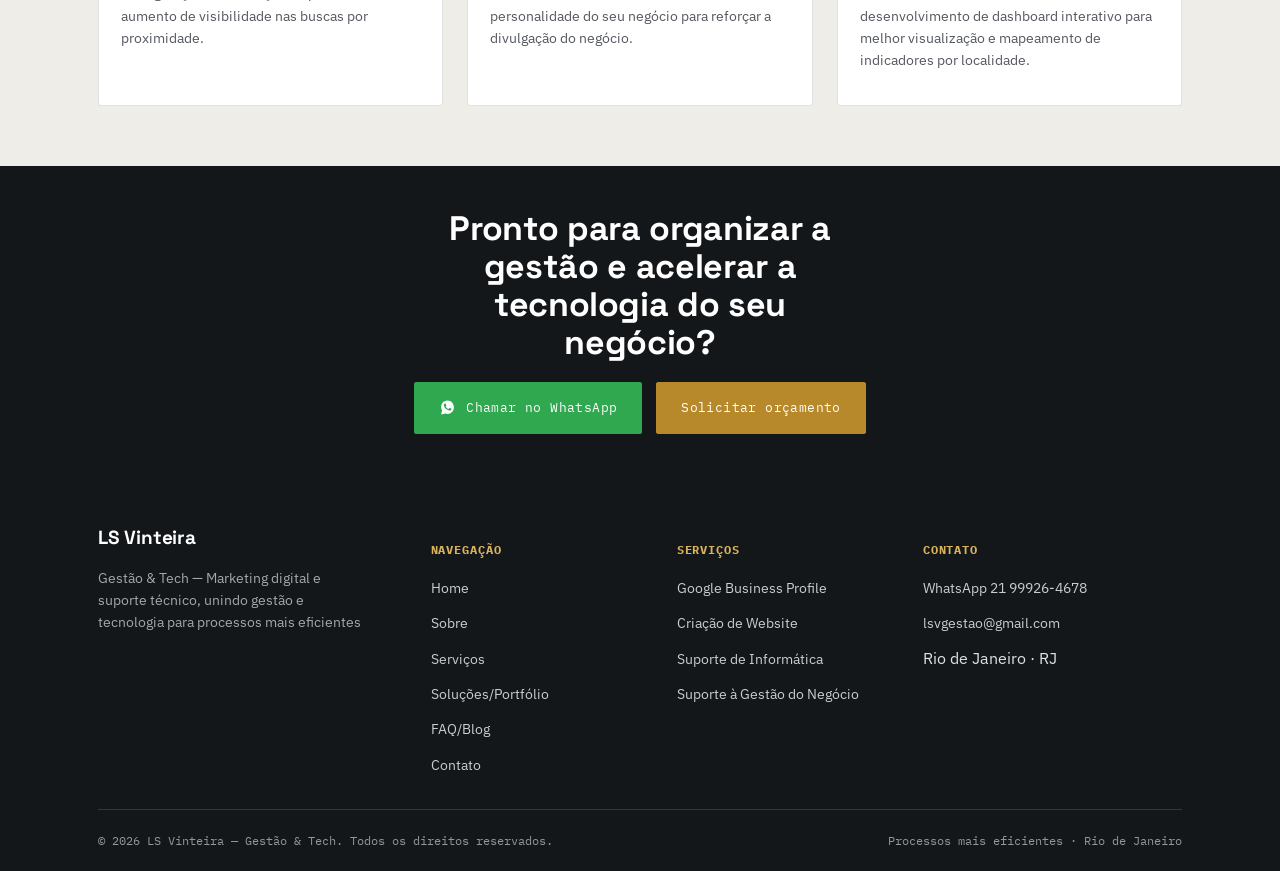
<file: solucoes.html>
<!DOCTYPE html>
<html lang="pt-BR">
<head>
<meta charset="UTF-8">
<meta name="viewport" content="width=device-width, initial-scale=1, viewport-fit=cover">
<title>Soluções e Portfólio · LS Vinteira · Gestão & Tech</title>
<meta name="description" content="Pacotes de solução e exemplos de entrega da LS Vinteira em presença digital, tecnologia e gestão de negócios.">
<meta name="keywords" content="pacotes, portfólio, soluções LS Vinteira">
<meta name="robots" content="index, follow">
<meta name="author" content="LS Vinteira">
<link rel="canonical" href="https://lsvinteira.netlify.app/solucoes.html">

<meta property="og:type" content="website">
<meta property="og:site_name" content="LS Vinteira · Gestão & Tech">
<meta property="og:title" content="Soluções e Portfólio · LS Vinteira · Gestão & Tech">
<meta property="og:description" content="Pacotes de solução e exemplos de entrega da LS Vinteira em presença digital, tecnologia e gestão de negócios.">
<meta property="og:url" content="https://lsvinteira.netlify.app/solucoes.html">
<meta property="og:locale" content="pt_BR">

<meta name="twitter:card" content="summary_large_image">
<meta name="twitter:title" content="Soluções e Portfólio · LS Vinteira · Gestão & Tech">
<meta name="twitter:description" content="Pacotes de solução e exemplos de entrega da LS Vinteira em presença digital, tecnologia e gestão de negócios.">

<link rel="icon" type="image/svg+xml" href="favicon.svg">
<link rel="preconnect" href="https://fonts.googleapis.com">
<link rel="preconnect" href="https://fonts.gstatic.com" crossorigin>
<link href="https://fonts.googleapis.com/css2?family=Space+Grotesk:wght@500;700&family=IBM+Plex+Sans:wght@400;500;600&family=IBM+Plex+Mono:wght@400;500;600&display=swap" rel="stylesheet">
<link rel="stylesheet" href="style.css">

</head>
<body>

<a class="link-pular" href="#conteudo" style="position:absolute;left:-9999px;top:0;background:#16181C;color:#FAFAF8;padding:12px 18px;z-index:2000;">Pular para o conteúdo</a>
<header class="cabecalho">
  <div class="cabecalho-conteudo">
    <a href="index.html" class="marca" aria-label="LS Vinteira — Gestão & Tech, página inicial">
      <span class="marca-nome">LS Vinteira</span>
      <span class="marca-slogan">Gestão &amp; Tech</span>
    </a>

    <div class="cabecalho-whatsapp">
      <a href="https://wa.me/5521999264678" target="_blank" rel="noopener">
        <svg viewBox="0 0 32 32" fill="currentColor" aria-hidden="true"><path d="M16.02 3C9.4 3 4 8.4 4 15.02c0 2.36.65 4.56 1.78 6.45L4 29l7.73-1.73a11.94 11.94 0 0 0 4.29.79h.01c6.62 0 12.02-5.4 12.02-12.03C28.05 8.4 22.65 3 16.02 3zm7.05 17.03c-.3.83-1.72 1.6-2.37 1.7-.6.1-1.36.14-2.2-.14-.5-.16-1.15-.38-2-.75-3.5-1.52-5.79-5.06-5.97-5.29-.17-.24-1.43-1.9-1.43-3.63 0-1.72.9-2.57 1.22-2.92.32-.35.7-.43.93-.43.24 0 .47 0 .68.01.22.01.51-.08.8.61.3.7 1.02 2.43 1.11 2.6.09.18.15.39.03.63-.12.24-.18.39-.36.6-.18.21-.38.47-.54.63-.18.18-.37.37-.16.72.21.36.93 1.53 1.99 2.48 1.37 1.22 2.52 1.6 2.88 1.78.36.18.57.15.78-.09.21-.24.9-1.05 1.14-1.41.24-.36.48-.3.8-.18.33.12 2.09.99 2.45 1.17.36.18.6.27.68.42.09.15.09.86-.21 1.69z"/></svg>
        <span>21 99926-4678</span>
      </a>
    </div>

    <nav class="nav-principal" aria-label="Menu principal">
      <button class="botao-menu" aria-label="Abrir menu" aria-expanded="false" aria-controls="menu-principal">
        <span></span>
      </button>
      <ul class="lista-menu" id="menu-principal">
        <li><a href="index.html" >Home</a></li>
        <li><a href="sobre.html" >Sobre</a></li>
        <li><a href="servicos.html" >Serviços</a></li>
        <li><a href="solucoes.html" aria-current="page">Soluções/Portfólio</a></li>
        <li><a href="faq-blog.html" >FAQ/Blog</a></li>
        <li><a href="contato.html" >Contato</a></li>
        <li class="whatsapp-menu-mobile">
          <a href="https://wa.me/5521999264678" target="_blank" rel="noopener" style="display:flex;align-items:center;gap:9px;color:inherit;">
            <svg viewBox="0 0 32 32" fill="currentColor" aria-hidden="true"><path d="M16.02 3C9.4 3 4 8.4 4 15.02c0 2.36.65 4.56 1.78 6.45L4 29l7.73-1.73a11.94 11.94 0 0 0 4.29.79h.01c6.62 0 12.02-5.4 12.02-12.03C28.05 8.4 22.65 3 16.02 3zm7.05 17.03c-.3.83-1.72 1.6-2.37 1.7-.6.1-1.36.14-2.2-.14-.5-.16-1.15-.38-2-.75-3.5-1.52-5.79-5.06-5.97-5.29-.17-.24-1.43-1.9-1.43-3.63 0-1.72.9-2.57 1.22-2.92.32-.35.7-.43.93-.43.24 0 .47 0 .68.01.22.01.51-.08.8.61.3.7 1.02 2.43 1.11 2.6.09.18.15.39.03.63-.12.24-.18.39-.36.6-.18.21-.38.47-.54.63-.18.18-.37.37-.16.72.21.36.93 1.53 1.99 2.48 1.37 1.22 2.52 1.6 2.88 1.78.36.18.57.15.78-.09.21-.24.9-1.05 1.14-1.41.24-.36.48-.3.8-.18.33.12 2.09.99 2.45 1.17.36.18.6.27.68.42.09.15.09.86-.21 1.69z"/></svg>
            <span>21 99926-4678</span>
          </a>
        </li>
      </ul>
    </nav>
  </div>
</header>

<main id="conteudo">

<section class="topo-pagina">
  <div class="container">
    <div class="trilha"><a href="index.html">Home</a> <span class="separador-barra">/</span><span class="separador-tracos" aria-hidden="true"><i></i><i></i><i></i></span> Soluções/Portfólio</div>
    <div class="topo-pagina-titulo-area">
      <span class="etiqueta">Soluções &amp; Portfólio</span>
    <h1>A evolução da sua empresa só depende de uma boa estratégia</h1>
    <p class="resumo" style="max-width:60ch;">Os dados mostram nosso caminho, tomar decisões com base em dados é
    fortalecer competitividade.</p>
    </div>
  </div>
</section>

<section>
  <div class="container">
    <div class="secao-cabecalho revelar">
      <span class="etiqueta">Pacotes de solução</span>
      <h2>Serviços sob medida</h2>
      <p>Juntos decidiremos os serviços ou pacotes e adequaremos ao orçamento do seu negócio.</p>
    </div>
    <div class="planos">
      <div class="plano revelar">
        <span class="plano-nome">Presença Digital</span>
        <div class="plano-preco">Pacote Inicial</div>
        <ul><li>Google Business Profile</li><li>Site institucional responsivo</li></ul>
        <a class="botao botao-contorno" href="contato.html">Solicitar proposta</a>
      </div>
      <div class="plano em-destaque revelar">
        <span class="plano-nome fundo-escuro">Presença &amp; Continuidade</span>
        <div class="plano-preco">Pacote Intermediário</div>
        <ul><li>Pacote Presença Digital</li><li>Suporte de TI mensal</li><li>Publicações periódicas no GBP</li></ul>
        <a class="botao botao-fundo-escuro" href="contato.html">Solicitar proposta</a>
      </div>
      <div class="plano revelar">
        <span class="plano-nome">Gestão Organizada</span>
        <div class="plano-preco">Pacote Avançado</div>
        <ul><li>Pacote Presença e Continuidade</li><li>Suporte à gestão do negócio</li><li>Sessões periódicas de acompanhamento</li></ul>
        <a class="botao botao-contorno" href="contato.html">Solicitar proposta</a>
      </div>
    </div>
  </div>
</section>

<hr class="divisor">

<section class="secao-suave">
  <div class="container">
    <div class="secao-cabecalho revelar">
      <span class="etiqueta">Portfólio</span>
      <h2>Nossas entregas</h2>
      <p>Confira alguns dos projetos que já desenvolvemos para nossos clientes.</p>
    </div>
    <div class="grade-3">
      <article class="portfolio-cartao revelar">
        <div class="portfolio-miniatura">
        <img src="Perfil google.webp" alt="Logo da empresa"></div>
        <div class="portfolio-corpo"><span class="selo">Google Business Profile</span>
        <h3>Perfil local otimizado</h3>
        <p>Configuração e otimização de perfil, com aumento de visibilidade nas buscas por proximidade.

        </p></div>
      </article>
      <article class="portfolio-cartao revelar">
        <div class="portfolio-miniatura">
        <img src="Site adivogado.webp" alt="Site do advogado"></div>
        <div class="portfolio-corpo"><span class="selo">Criação de Website</span>
        <h3>Desenvolvimento de Website</h3>
        <p>Site com identidade visual alinhado com a personalidade do seu negócio para reforçar a
        divulgação do negócio.</p></div>
      </article>
      <article class="portfolio-cartao revelar">
        <div class="portfolio-miniatura">
        <img src="dash.webp" alt="Dashboard Power BI"></div>
        <div class="portfolio-corpo"><span class="selo">Análise de Dados</span><h3>Dashboard Interativo
        </h3>
        <p>Análise dos dados de vendas e desenvolvimento de dashboard interativo para melhor visualização
        e mapeamento de indicadores por localidade.</p></div>
      </article>
  
    </div>
  </div>
</section>
</main>

<div class="faixa-cta">
  <div class="container">
    <h2>Pronto para organizar a gestão e acelerar a tecnologia do seu negócio?</h2>
    <div class="botoes-linha">
      <a class="botao botao-whatsapp" href="https://wa.me/5521999264678" target="_blank" rel="noopener">
        <svg viewBox="0 0 32 32" fill="currentColor" aria-hidden="true"><path d="M16.02 3C9.4 3 4 8.4 4 15.02c0 2.36.65 4.56 1.78 6.45L4 29l7.73-1.73a11.94 11.94 0 0 0 4.29.79h.01c6.62 0 12.02-5.4 12.02-12.03C28.05 8.4 22.65 3 16.02 3zm7.05 17.03c-.3.83-1.72 1.6-2.37 1.7-.6.1-1.36.14-2.2-.14-.5-.16-1.15-.38-2-.75-3.5-1.52-5.79-5.06-5.97-5.29-.17-.24-1.43-1.9-1.43-3.63 0-1.72.9-2.57 1.22-2.92.32-.35.7-.43.93-.43.24 0 .47 0 .68.01.22.01.51-.08.8.61.3.7 1.02 2.43 1.11 2.6.09.18.15.39.03.63-.12.24-.18.39-.36.6-.18.21-.38.47-.54.63-.18.18-.37.37-.16.72.21.36.93 1.53 1.99 2.48 1.37 1.22 2.52 1.6 2.88 1.78.36.18.57.15.78-.09.21-.24.9-1.05 1.14-1.41.24-.36.48-.3.8-.18.33.12 2.09.99 2.45 1.17.36.18.6.27.68.42.09.15.09.86-.21 1.69z"/></svg>
        Chamar no WhatsApp
      </a>
      <a class="botao" style="background:var(--dourado); border-color:var(--dourado); color:#fff;" href="contato.html">Solicitar orçamento</a>
    </div>
  </div>
</div>

<footer class="rodape">
  <div class="container">
    <div class="rodape-grade">
      <div class="rodape-coluna rodape-marca">
        <span class="marca-nome" style="font-family:var(--fonte-destaque); font-weight:700; font-size:19px;">LS Vinteira</span>
        <p>Gestão &amp; Tech — Marketing digital e suporte técnico, unindo gestão e tecnologia para
        processos mais eficientes</p>
      </div>

      <div class="rodape-coluna">
        <h5>Navegação</h5>
        <ul>
          <li><a href="index.html">Home</a></li>
          <li><a href="sobre.html">Sobre</a></li>
          <li><a href="servicos.html">Serviços</a></li>
          <li><a href="solucoes.html">Soluções/Portfólio</a></li>
          <li><a href="faq-blog.html">FAQ/Blog</a></li>
          <li><a href="contato.html">Contato</a></li>
        </ul>
      </div>

      <div class="rodape-coluna">
        <h5>Serviços</h5>
        <ul>
          <li><a href="servicos.html#google-business-profile">Google Business Profile</a></li>
          <li><a href="servicos.html#criacao-de-website">Criação de Website</a></li>
          <li><a href="servicos.html#suporte-ti">Suporte de Informática</a></li>
          <li><a href="servicos.html#suporte-gestao">Suporte à Gestão do Negócio</a></li>
        </ul>
      </div>

      <div class="rodape-coluna">
        <h5>Contato</h5>
        <ul>
          <li><a href="https://wa.me/5521999264678" target="_blank" rel="noopener">WhatsApp 21 99926-4678</a></li>
          <li><a href="mailto:lsvgestao@gmail.com">lsvgestao@gmail.com</a></li>
          <li>Rio de Janeiro · RJ</li>
        </ul>
      </div>
    </div>

    <div class="rodape-base">
      <span>© <span data-year>2026</span> LS Vinteira — Gestão &amp; Tech. Todos os direitos reservados.</span>
      <span>Processos mais eficientes · Rio de Janeiro</span>
    </div>
  </div>
</footer>

<a class="whatsapp-flutuante" href="https://wa.me/5521999264678" target="_blank" rel="noopener" aria-label="Falar no WhatsApp">
  <svg viewBox="0 0 32 32" fill="currentColor" aria-hidden="true"><path d="M16.02 3C9.4 3 4 8.4 4 15.02c0 2.36.65 4.56 1.78 6.45L4 29l7.73-1.73a11.94 11.94 0 0 0 4.29.79h.01c6.62 0 12.02-5.4 12.02-12.03C28.05 8.4 22.65 3 16.02 3zm7.05 17.03c-.3.83-1.72 1.6-2.37 1.7-.6.1-1.36.14-2.2-.14-.5-.16-1.15-.38-2-.75-3.5-1.52-5.79-5.06-5.97-5.29-.17-.24-1.43-1.9-1.43-3.63 0-1.72.9-2.57 1.22-2.92.32-.35.7-.43.93-.43.24 0 .47 0 .68.01.22.01.51-.08.8.61.3.7 1.02 2.43 1.11 2.6.09.18.15.39.03.63-.12.24-.18.39-.36.6-.18.21-.38.47-.54.63-.18.18-.37.37-.16.72.21.36.93 1.53 1.99 2.48 1.37 1.22 2.52 1.6 2.88 1.78.36.18.57.15.78-.09.21-.24.9-1.05 1.14-1.41.24-.36.48-.3.8-.18.33.12 2.09.99 2.45 1.17.36.18.6.27.68.42.09.15.09.86-.21 1.69z"/></svg>
</a>

<script src="script.js"></script>
</body>
</html>
</file>
<file: style.css>
/* ==========================================================================
   LS Vinteira · Gestão & Tech — versão minimalista (Netlify)
   Paleta: azul marinho + dourado, com predominância de branco/preto no texto
   ========================================================================== */
:root{
  --preto:          #14171A;
  --preto-2:        #22262B;
  --branco:         #FFFFFF;
  --fundo:          #FAFAF8;
  --fundo-suave:    #EFEDE7;
  --cinza-texto:    #54585F;
  --linha:          rgba(20,23,26,0.12);
  --linha-escura:   rgba(255,255,255,0.14);
  --dourado:        #B8892B;
  --dourado-suave:  #D9B25C;
  --whatsapp:       #2FA84F;

  --fonte-destaque: "Space Grotesk", "Arial Narrow", sans-serif;
  --fonte-corpo:    "IBM Plex Sans", "Segoe UI", sans-serif;
  --fonte-mono:     "IBM Plex Mono", "Consolas", monospace;

  --altura-cabecalho: 84px;
  --altura-cabecalho-mobile: 72px;
  --largura-container: 1120px;
}

*,*::before,*::after{ box-sizing:border-box; }
html{ scroll-behavior:smooth; }
body{
  margin:0;
  font-family:var(--fonte-corpo);
  color:var(--preto);
  background:var(--fundo);
  line-height:1.65;
  -webkit-font-smoothing:antialiased;
}
img{ max-width:100%; display:block; }
a{ color:inherit; text-decoration:none; }
ul{ margin:0; padding:0; list-style:none; }
h1,h2,h3,h4{
  font-family:var(--fonte-destaque);
  font-weight:700;
  line-height:1.12;
  margin:0 0 .5em;
  letter-spacing:-.01em;
  color:var(--preto);
}
p{ margin:0 0 1em; color:var(--cinza-texto); }
.container{ max-width:var(--largura-container); margin:0 auto; padding:0 18px; }
:focus-visible{ outline:2px solid var(--dourado); outline-offset:3px; }

@media (prefers-reduced-motion: reduce){
  *{ animation-duration:.001ms !important; animation-iteration-count:1 !important; transition-duration:.001ms !important; scroll-behavior:auto !important; }
}

.etiqueta{
  font-family:var(--fonte-mono);
  font-size:12px;
  letter-spacing:.14em;
  text-transform:uppercase;
  color:var(--dourado);
  display:inline-flex;
  align-items:center;
  gap:8px;
  margin-bottom:14px;
}
.etiqueta::before{ content:""; width:6px; height:6px; background:var(--dourado); display:inline-block; border-radius:50%; }

.botao{
  font-family:var(--fonte-mono);
  font-size:13px;
  letter-spacing:.03em;
  display:inline-flex;
  align-items:center;
  gap:10px;
  padding:14px 24px;
  border:1px solid var(--preto);
  background:var(--preto);
  color:var(--branco);
  cursor:pointer;
  border-radius:2px;
  white-space:nowrap;
  transition:background .2s ease, color .2s ease, border-color .2s ease, transform .15s ease;
}
.botao:hover{ background:var(--dourado); border-color:var(--dourado); color:var(--preto); transform:translateY(-1px); }
.botao.botao-contorno{ background:transparent; color:var(--preto); border-color:var(--preto); }
.botao.botao-contorno:hover{ background:var(--preto); color:var(--branco); }
.botao.botao-fundo-escuro{ border-color:var(--branco); color:var(--branco); background:transparent; }
.botao.botao-fundo-escuro:hover{ background:var(--dourado); border-color:var(--dourado); color:var(--preto); }
.botao svg{ flex:0 0 auto; width:17px; height:17px; }
.botao.botao-whatsapp{ background:var(--whatsapp); border-color:var(--whatsapp); color:#fff; }
.botao.botao-whatsapp:hover{ background:#268B41; border-color:#268B41; }

/* ==========================================================================
   Cabeçalho fixo
   ========================================================================== */
.cabecalho{
  position:fixed; top:0; left:0; right:0; z-index:1000;
  height:var(--altura-cabecalho);
  background:rgba(247,249,252,0.92);
  backdrop-filter:blur(10px);
  border-bottom:1px solid var(--linha);
  transition:height .25s ease;
}
.cabecalho-conteudo{
  max-width:var(--largura-container);
  margin:0 auto;
  padding:0 18px;
  height:100%;
  display:flex;
  align-items:center;
  justify-content:space-between;
  gap:20px;
}

.marca{ display:flex; flex-direction:column; line-height:1.15; flex:0 0 auto; }
.marca-nome, .marca-slogan{
  font-family:var(--fonte-destaque);
  font-weight:700;
  font-size:20px;
  letter-spacing:-.01em;
  color:var(--preto);
}
.marca-slogan{ color:var(--dourado); }

.cabecalho-whatsapp{
  flex:1 1 auto;
  display:flex;
  justify-content:center;
}
.cabecalho-whatsapp a{
  font-family:var(--fonte-mono);
  font-size:14.5px;
  letter-spacing:.02em;
  color:var(--preto);
  padding:9px 16px 9px 12px;
  border:1px solid var(--linha);
  border-radius:999px;
  display:inline-flex;
  align-items:center;
  gap:9px;
  white-space:nowrap;
  transition:border-color .2s ease, color .2s ease;
}
.cabecalho-whatsapp svg{ width:18px; height:18px; flex:0 0 auto; }
.cabecalho-whatsapp a:hover{ border-color:var(--whatsapp); color:var(--whatsapp); }

.nav-principal{ flex:0 0 auto; display:flex; align-items:center; }
.lista-menu{ display:flex; align-items:center; gap:0; }
.lista-menu a{
  font-family:var(--fonte-mono);
  font-size:12.5px;
  letter-spacing:.04em;
  text-transform:uppercase;
  padding:10px 12px;
  position:relative;
  color:var(--preto);
}
.lista-menu a::after{
  content:"";
  position:absolute; left:12px; right:12px; bottom:5px;
  height:1px; background:var(--dourado);
  transform:scaleX(0); transform-origin:left;
  transition:transform .2s ease;
}
.lista-menu a:hover::after,
.lista-menu a[aria-current="page"]::after{ transform:scaleX(1); }
.lista-menu a[aria-current="page"]{ color:var(--dourado); }

.botao-menu{
  display:none;
  width:40px; height:40px;
  border:1px solid var(--preto);
  background:transparent;
  cursor:pointer;
  position:relative;
  flex:0 0 auto;
  border-radius:2px;
}
.botao-menu span, .botao-menu span::before, .botao-menu span::after{
  content:""; position:absolute; left:9px; right:9px; height:1.5px; background:var(--preto);
  transition:transform .2s ease, opacity .2s ease, top .2s ease;
}
.botao-menu span{ top:19px; }
.botao-menu span::before{ top:-7px; }
.botao-menu span::after{ top:7px; }
.botao-menu[aria-expanded="true"] span{ background:transparent; }
.botao-menu[aria-expanded="true"] span::before{ transform:rotate(45deg); top:0; }
.botao-menu[aria-expanded="true"] span::after{ transform:rotate(-45deg); top:0; }

.whatsapp-menu-mobile{ display:none; }

@media (max-width: 980px){
  .cabecalho{ height:var(--altura-cabecalho-mobile); }
  .cabecalho-whatsapp{ display:none; }
  .botao-menu{ display:block; }
  .lista-menu{
    position:fixed;
    top:var(--altura-cabecalho-mobile); left:0; right:0;
    flex-direction:column;
    align-items:stretch;
    background:var(--fundo);
    border-bottom:1px solid var(--linha);
    max-height:calc(100vh - var(--altura-cabecalho-mobile));
    overflow-y:auto;
    transform:translateY(-8px);
    opacity:0;
    pointer-events:none;
    transition:opacity .2s ease, transform .2s ease;
    padding:8px 0 4px;
  }
  .lista-menu.aberto{ opacity:1; transform:translateY(0); pointer-events:auto; }
  .lista-menu a{ padding:16px 26px; border-bottom:1px solid var(--linha); font-size:14px; }
  .lista-menu a::after{ display:none; }
  .whatsapp-menu-mobile{
    display:flex; align-items:center; gap:9px;
    padding:18px 26px 20px; font-family:var(--fonte-mono); font-size:15px; color:var(--whatsapp);
  }
  .whatsapp-menu-mobile svg{ width:19px; height:19px; }
}
@media (max-width: 480px){
  .marca-nome, .marca-slogan{ font-size:16px; }
}

/* ==========================================================================
   Destaque (hero)
   ========================================================================== */
.destaque{
  padding:calc(var(--altura-cabecalho) + 48px) 0 56px;
  background:var(--fundo);
}
.destaque-titulo-area{
  width:80%;
}
.destaque h1{ font-size:clamp(26px,3.4vw,40px); max-width:18ch; }
.destaque-legenda{
  display:flex;
  align-items:flex-start;
  gap:18px;
  margin-top:14px;
}
.quadrado-preto{
  flex:0 0 auto;
  width:44px;
  height:44px;
  background:var(--preto);
  margin-top:2px;
}
.destaque .resumo{ font-size:16px; max-width:52ch; color:var(--cinza-texto); margin:0; }
.destaque-acoes{ display:flex; gap:14px; flex-wrap:wrap; margin-top:22px; }

.destaque-visual{
  border:1px solid var(--linha);
  background:var(--fundo-suave);
  padding:6px;
  border-radius:4px;
}
.destaque-visual-interno{
  border:1px solid var(--linha);
  background:linear-gradient(155deg, var(--preto) 0%, var(--preto-2) 100%);
  color:var(--branco);
  padding:26px;
  font-family:var(--fonte-mono);
  font-size:13px;
  border-radius:2px;
}
.destaque-visual-interno .linha{
  display:flex; justify-content:space-between; gap:12px;
  padding:10px 0; border-bottom:1px solid var(--linha-escura);
}
.destaque-visual-interno .linha:last-child{ border-bottom:none; }
.destaque-visual-interno .linha .valor{ color:var(--dourado-suave); }
.destaque-visual-interno .topo{
  padding-bottom:14px; margin-bottom:12px; border-bottom:1px solid var(--linha-escura);
  letter-spacing:.1em; text-transform:uppercase; font-size:11px; opacity:.7;
}

@media (max-width:980px){
  .destaque{ padding-top:calc(var(--altura-cabecalho-mobile) + 32px); padding-bottom:40px; }
  .destaque-titulo-area{ width:100%; }
}
@media (max-width:560px){
  .quadrado-preto{ width:34px; height:34px; }
}

/* ==========================================================================
   Seções
   ========================================================================== */
section{ padding:60px 0; }
.secao-compacta{ padding:38px 0; }
.secao-escura{ background:var(--preto); color:var(--branco); }
.secao-escura p{ color:rgba(255,255,255,.74); }
.secao-escura h1, .secao-escura h2, .secao-escura h3, .secao-escura h4{ color:var(--branco); }
.secao-escura .etiqueta{ color:var(--dourado-suave); }
.secao-escura .etiqueta::before{ background:var(--dourado-suave); }
.secao-suave{ background:var(--fundo-suave); }

.secao-cabecalho{ max-width:620px; margin-bottom:34px; }
.secao-cabecalho h2{ font-size:clamp(24px,3.2vw,36px); }

.divisor{ height:1px; background:var(--linha); border:none; margin:0; }
.secao-escura .divisor{ background:var(--linha-escura); }

.grade-3{ display:grid; grid-template-columns:repeat(3,1fr); gap:24px; }
.grade-2{ display:grid; grid-template-columns:repeat(2,1fr); gap:24px; }
.grade-4{ display:grid; grid-template-columns:repeat(4,1fr); gap:22px; }
@media (max-width:900px){ .grade-3, .grade-4{ grid-template-columns:repeat(2,1fr); } }
@media (max-width:600px){ .grade-3, .grade-2, .grade-4{ grid-template-columns:1fr; } }

.cartao{
  border:1px solid var(--linha);
  padding:28px 24px;
  background:var(--branco);
  border-radius:3px;
  transition:border-color .2s ease, transform .2s ease;
}
.cartao:hover{ border-color:var(--dourado); transform:translateY(-3px); }
.cartao .codigo{ font-family:var(--fonte-mono); font-size:11px; letter-spacing:.1em; color:var(--dourado); display:block; margin-bottom:14px; }
.cartao h3{ font-size:19px; margin-bottom:8px; }
.cartao p{ font-size:14.5px; margin-bottom:0; }
.cartao a.cartao-link{ display:inline-flex; align-items:center; gap:6px; margin-top:14px; font-family:var(--fonte-mono); font-size:12.5px; color:var(--preto); }
.cartao a.cartao-link:hover{ color:var(--dourado); }

.estatistica .numero-estat{ font-family:var(--fonte-destaque); font-size:38px; font-weight:700; color:var(--dourado); }
.estatistica .rotulo{ font-family:var(--fonte-mono); font-size:11.5px; letter-spacing:.06em; text-transform:uppercase; color:var(--cinza-texto); }
.secao-escura .estatistica .rotulo{ color:rgba(255,255,255,.62); }

.etapas{ display:grid; grid-template-columns:repeat(4,1fr); gap:0; border-top:1px solid var(--linha-escura); border-left:1px solid var(--linha-escura); }
.etapa{ border-right:1px solid var(--linha-escura); border-bottom:1px solid var(--linha-escura); padding:28px 22px; }
.etapa .numero-etapa{ font-family:var(--fonte-mono); font-size:12.5px; color:var(--dourado-suave); display:block; margin-bottom:12px; }
.etapa h4{ font-size:16.5px; margin-bottom:8px; }
.etapa p{ font-size:13.5px; margin-bottom:0; }
@media (max-width:900px){ .etapas{ grid-template-columns:repeat(2,1fr);} }
@media (max-width:560px){ .etapas{ grid-template-columns:1fr;} }

.citacao{ border-left:2px solid var(--dourado); padding-left:22px; }
.citacao p{ font-size:18px; color:var(--preto); font-family:var(--fonte-destaque); font-weight:500; }
.citacao cite{ font-style:normal; font-family:var(--fonte-mono); font-size:12px; color:var(--cinza-texto); }

.faixa-cta{ background:var(--preto); color:var(--branco); padding:44px 0; text-align:center; }
.faixa-cta h2{ font-size:clamp(22px,3.2vw,34px); max-width:20ch; margin:0 auto 20px; color:var(--branco); }
.faixa-cta .botoes-linha{ display:flex; gap:14px; justify-content:center; flex-wrap:wrap; }

/* ==========================================================================
   Contato / Formulário (Netlify Forms)
   ========================================================================== */
.layout-contato{ display:grid; grid-template-columns:1fr 1fr; gap:56px; align-items:start; }
@media (max-width:900px){ .layout-contato{ grid-template-columns:1fr; gap:40px; } }

.lista-info{ margin-top:24px; }
.lista-info li{ display:flex; gap:14px; padding:15px 0; border-bottom:1px solid var(--linha); font-size:14.5px; }
.lista-info li .chave{ font-family:var(--fonte-mono); font-size:11px; text-transform:uppercase; letter-spacing:.08em; color:var(--dourado); flex:0 0 104px; }

form.formulario-contato{ display:grid; gap:16px; }
.linha-formulario{ display:grid; grid-template-columns:1fr 1fr; gap:16px; }
@media (max-width:560px){ .linha-formulario{ grid-template-columns:1fr; } }

.campo{ display:flex; flex-direction:column; gap:7px; }
.campo label{ font-family:var(--fonte-mono); font-size:11px; text-transform:uppercase; letter-spacing:.06em; color:var(--cinza-texto); }
.campo input, .campo select, .campo textarea{
  font-family:var(--fonte-corpo); font-size:14.5px; padding:12px 13px;
  border:1px solid var(--linha); background:var(--branco); color:var(--preto);
  border-radius:2px; transition:border-color .2s ease;
}
.campo input:focus, .campo select:focus, .campo textarea:focus{ border-color:var(--dourado); outline:none; }
.campo textarea{ resize:vertical; min-height:120px; }
.campo.obrigatorio label::after{ content:" *"; color:var(--dourado); }
.campo-armadilha{ position:absolute; left:-9999px; top:-9999px; }

.mensagem-formulario{ padding:13px 15px; font-size:13.5px; border:1px solid var(--linha); display:none; border-radius:2px; }
.mensagem-formulario.visivel{ display:block; }
.mensagem-formulario.sucesso{ border-color:var(--whatsapp); color:#1F7A38; }
.mensagem-formulario.erro{ border-color:#B3432B; color:#B3432B; }

/* ==========================================================================
   Página interna — cabeçalho
   ========================================================================== */
.topo-pagina{ padding:calc(var(--altura-cabecalho) + 36px) 0 36px; border-bottom:1px solid var(--linha); }
@media (max-width:980px){ .topo-pagina{ padding-top:calc(var(--altura-cabecalho-mobile) + 26px); } }
.topo-pagina-titulo-area{ width:80%; }
@media (max-width:640px){ .topo-pagina-titulo-area{ width:100%; } }
.topo-pagina h1{ font-size:clamp(19px,2.4vw,27px); max-width:20ch; }
.trilha{ font-family:var(--fonte-mono); font-size:11.5px; letter-spacing:.05em; text-transform:uppercase; color:var(--cinza-texto); margin-bottom:16px; display:flex; align-items:center; gap:8px; }
.trilha a{ color:var(--cinza-texto); }
.trilha a:hover{ color:var(--dourado); }
.trilha .separador-tracos{ display:none; align-items:center; justify-content:center; flex-direction:column; gap:2.5px; width:14px; }
.trilha .separador-tracos i{ display:block; width:100%; height:1.5px; background:currentColor; border-radius:1px; }
@media (max-width:640px){
  .trilha .separador-barra{ display:none; }
  .trilha .separador-tracos{ display:inline-flex; }
}

.linha-tempo{ display:grid; gap:0; }
.item-linha-tempo{ display:grid; grid-template-columns:110px 1px 1fr; gap:26px; padding:24px 0; border-bottom:1px solid var(--linha); }
.item-linha-tempo .ano{ font-family:var(--fonte-mono); font-size:13px; color:var(--dourado); }
.item-linha-tempo .regua{ background:var(--linha); }
.item-linha-tempo h4{ margin-bottom:6px; font-size:17px; }
@media (max-width:640px){ .item-linha-tempo{ grid-template-columns:64px 1px 1fr; gap:14px; } }

.item-valor{ padding:24px 0; border-bottom:1px solid var(--linha); display:flex; gap:20px; }
.item-valor .marcador{ font-family:var(--fonte-mono); font-size:12.5px; color:var(--dourado); flex:0 0 36px; }

.portfolio-cartao{ border:1px solid var(--linha); overflow:hidden; background:var(--branco); border-radius:3px; }
.portfolio-miniatura{
  aspect-ratio:4/3;
  position:relative;
}
.portfolio-miniatura::after{
  content: attr(data-code); position:absolute; bottom:13px; left:13px;
  font-family:var(--fonte-mono); font-size:10.5px; letter-spacing:.1em; color:var(--branco); text-transform:uppercase; opacity:.8;
}
.portfolio-corpo{ padding:20px 22px; }
.portfolio-corpo .selo{ font-family:var(--fonte-mono); font-size:10.5px; text-transform:uppercase; letter-spacing:.1em; color:var(--dourado); display:block; margin-bottom:8px; }
.portfolio-corpo h3{ font-size:18px; margin-bottom:8px; }
.portfolio-corpo p{ font-size:13.5px; }

.planos{ display:grid; grid-template-columns:repeat(3,1fr); gap:0; border-top:1px solid var(--linha); border-left:1px solid var(--linha); }
.plano{ border-right:1px solid var(--linha); border-bottom:1px solid var(--linha); padding:32px 24px; }
.plano.em-destaque{ background:var(--preto); color:var(--branco); }
.plano.em-destaque p{ color:rgba(255,255,255,.74); }
.plano .plano-nome{ font-family:var(--fonte-mono); font-size:11.5px; text-transform:uppercase; letter-spacing:.08em; color:var(--dourado); }
.plano .plano-nome.fundo-escuro{ color:var(--dourado-suave); }
.plano .plano-preco{ font-family:var(--fonte-destaque); font-size:28px; margin:10px 0 16px; }
.plano.em-destaque .plano-preco{ color:var(--branco); }
.plano ul{ display:grid; gap:9px; margin-bottom:20px; }
.plano ul li{ font-size:13.5px; padding-left:16px; position:relative; }
.plano ul li::before{ content:"—"; position:absolute; left:0; color:var(--dourado); }
@media (max-width:900px){ .planos{ grid-template-columns:1fr; } }

/* Perguntas frequentes */
.item-faq{ border-bottom:1px solid var(--linha); }
.pergunta-faq{
  width:100%; text-align:left; background:none; border:none; cursor:pointer;
  padding:20px 0; display:flex; justify-content:space-between; align-items:center;
  font-family:var(--fonte-destaque); font-weight:600; font-size:16.5px; color:var(--preto); gap:18px;
}
.pergunta-faq .icone{ font-family:var(--fonte-mono); font-size:18px; color:var(--dourado); flex:0 0 auto; transition:transform .2s ease; }
.item-faq[data-open="true"] .icone{ transform:rotate(45deg); }
.resposta-faq{ max-height:0; overflow:hidden; transition:max-height .25s ease; }
.resposta-faq p{ padding-bottom:18px; margin:0; font-size:14.5px; }

/* Blog */
.cartao-post{ border:1px solid var(--linha); background:var(--branco); border-radius:3px; padding:24px; display:flex; flex-direction:column; height:100%; }
.cartao-post .post-categoria{ font-family:var(--fonte-mono); font-size:11px; text-transform:uppercase; letter-spacing:.08em; color:var(--dourado); margin-bottom:10px; }
.cartao-post h3{ font-size:18px; margin-bottom:10px; }
.cartao-post p{ font-size:14px; margin-bottom:14px; }
.cartao-post .leia-mais{ margin-top:auto; font-family:var(--fonte-mono); font-size:12px; color:var(--preto); }
.cartao-post .leia-mais:hover{ color:var(--dourado); }

/* ==========================================================================
   Rodapé
   ========================================================================== */
.rodape{ background:var(--preto); color:rgba(255,255,255,.87); padding:44px 0 20px; }
.rodape-grade{ display:grid; grid-template-columns:1.4fr 1fr 1fr 1.2fr; gap:30px; margin-bottom:32px; }
.rodape-marca .marca-nome{ color:var(--branco); }
.rodape-marca p{ color:rgba(255,255,255,.62); font-size:13.5px; max-width:34ch; margin-top:14px; }
.rodape-coluna h5{ font-family:var(--fonte-mono); font-size:11.5px; text-transform:uppercase; letter-spacing:.08em; color:var(--dourado-suave); margin-bottom:14px; }
.rodape-coluna ul{ display:grid; gap:9px; }
.rodape-coluna a{ font-size:13.5px; color:rgba(255,255,255,.78); }
.rodape-coluna a:hover{ color:var(--branco); }
.rodape-base{
  display:flex; justify-content:space-between; align-items:center; flex-wrap:wrap; gap:12px;
  padding-top:22px; border-top:1px solid var(--linha-escura);
  font-family:var(--fonte-mono); font-size:11.5px; color:rgba(255,255,255,.55);
}
@media (max-width:900px){ .rodape-grade{ grid-template-columns:1fr 1fr; } }
@media (max-width:560px){ .rodape-grade{ grid-template-columns:1fr; } }

.whatsapp-flutuante{
  position:fixed; right:20px; bottom:20px; z-index:900;
  width:54px; height:54px; border-radius:50%;
  background:var(--whatsapp); color:#fff;
  display:flex; align-items:center; justify-content:center;
  box-shadow:0 8px 22px rgba(11,37,69,.28);
  transition:transform .2s ease, background .2s ease;
}
.whatsapp-flutuante svg{ width:26px; height:26px; }
.whatsapp-flutuante:hover{ background:#268B41; transform:scale(1.06); }

.revelar{ opacity:0; transform:translateY(16px); transition:opacity .6s ease, transform .6s ease; }
.revelar.visivel{ opacity:1; transform:translateY(0); }
</file>
